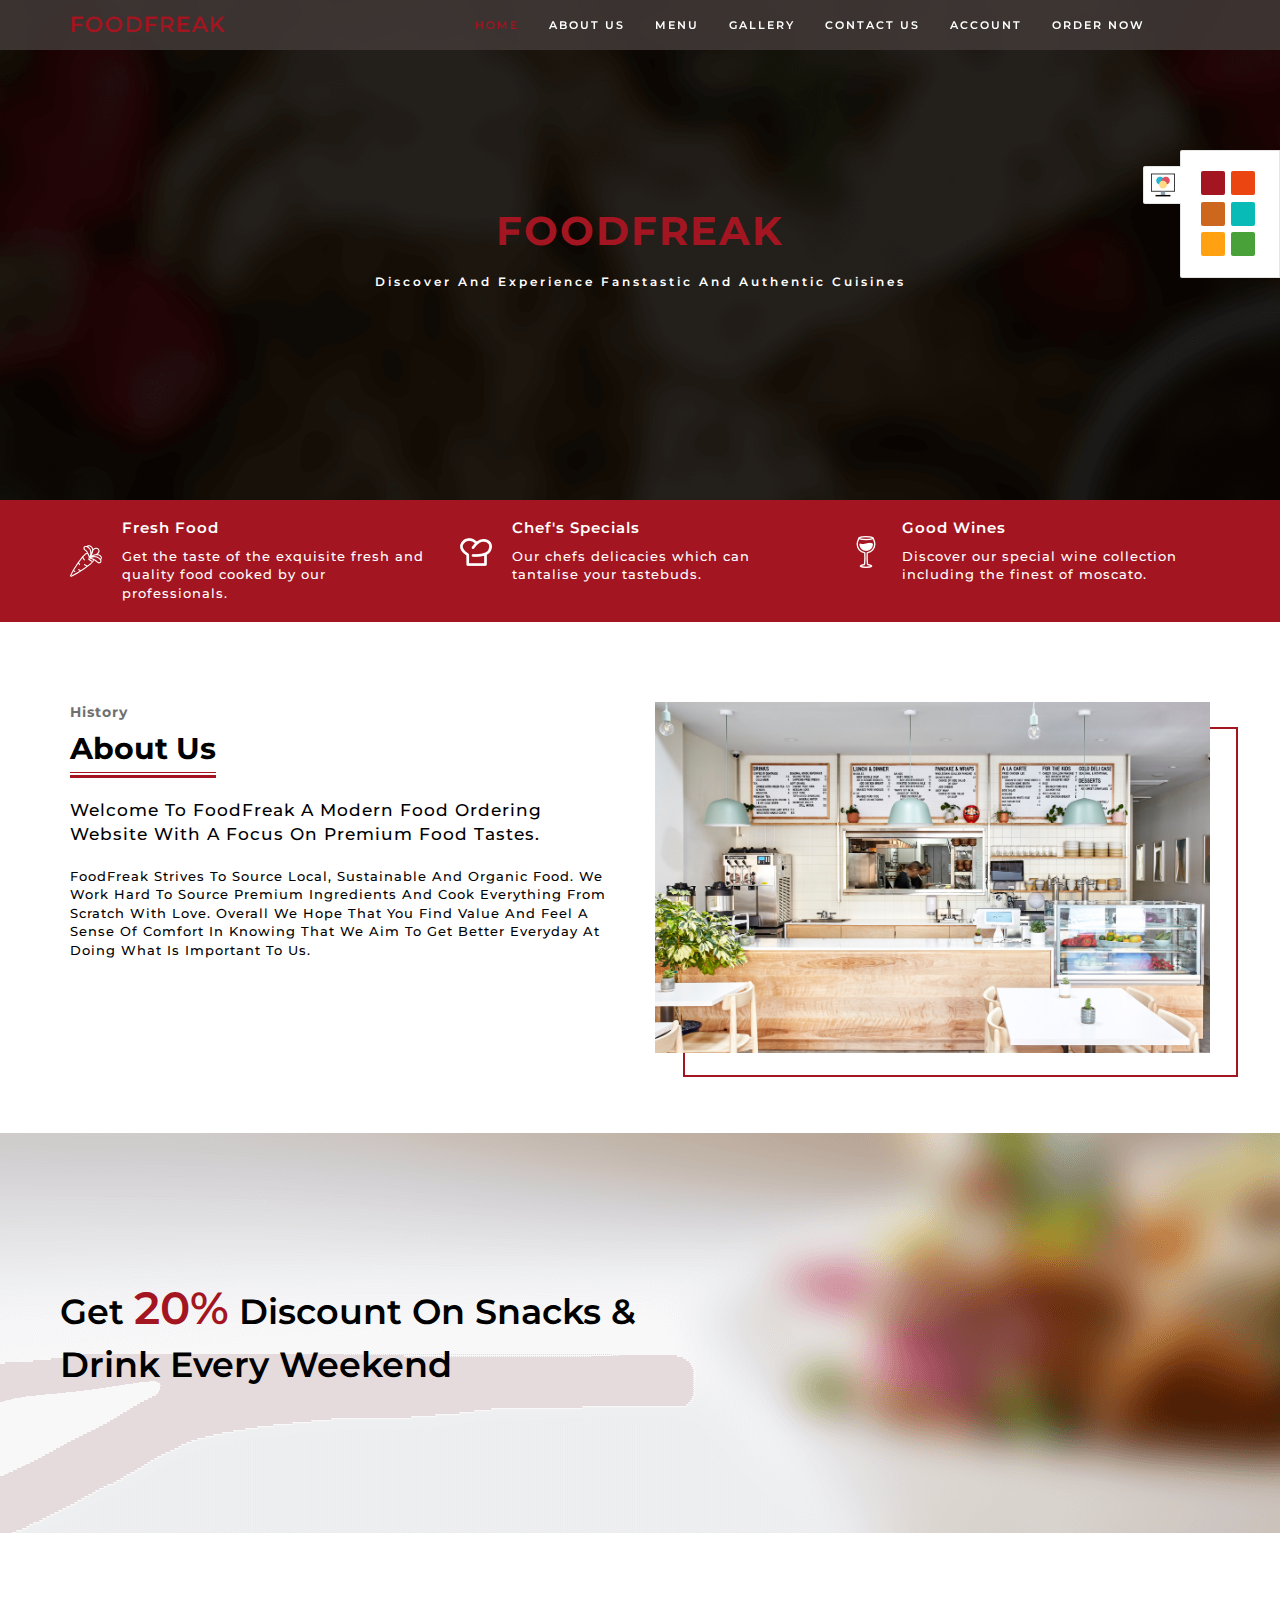
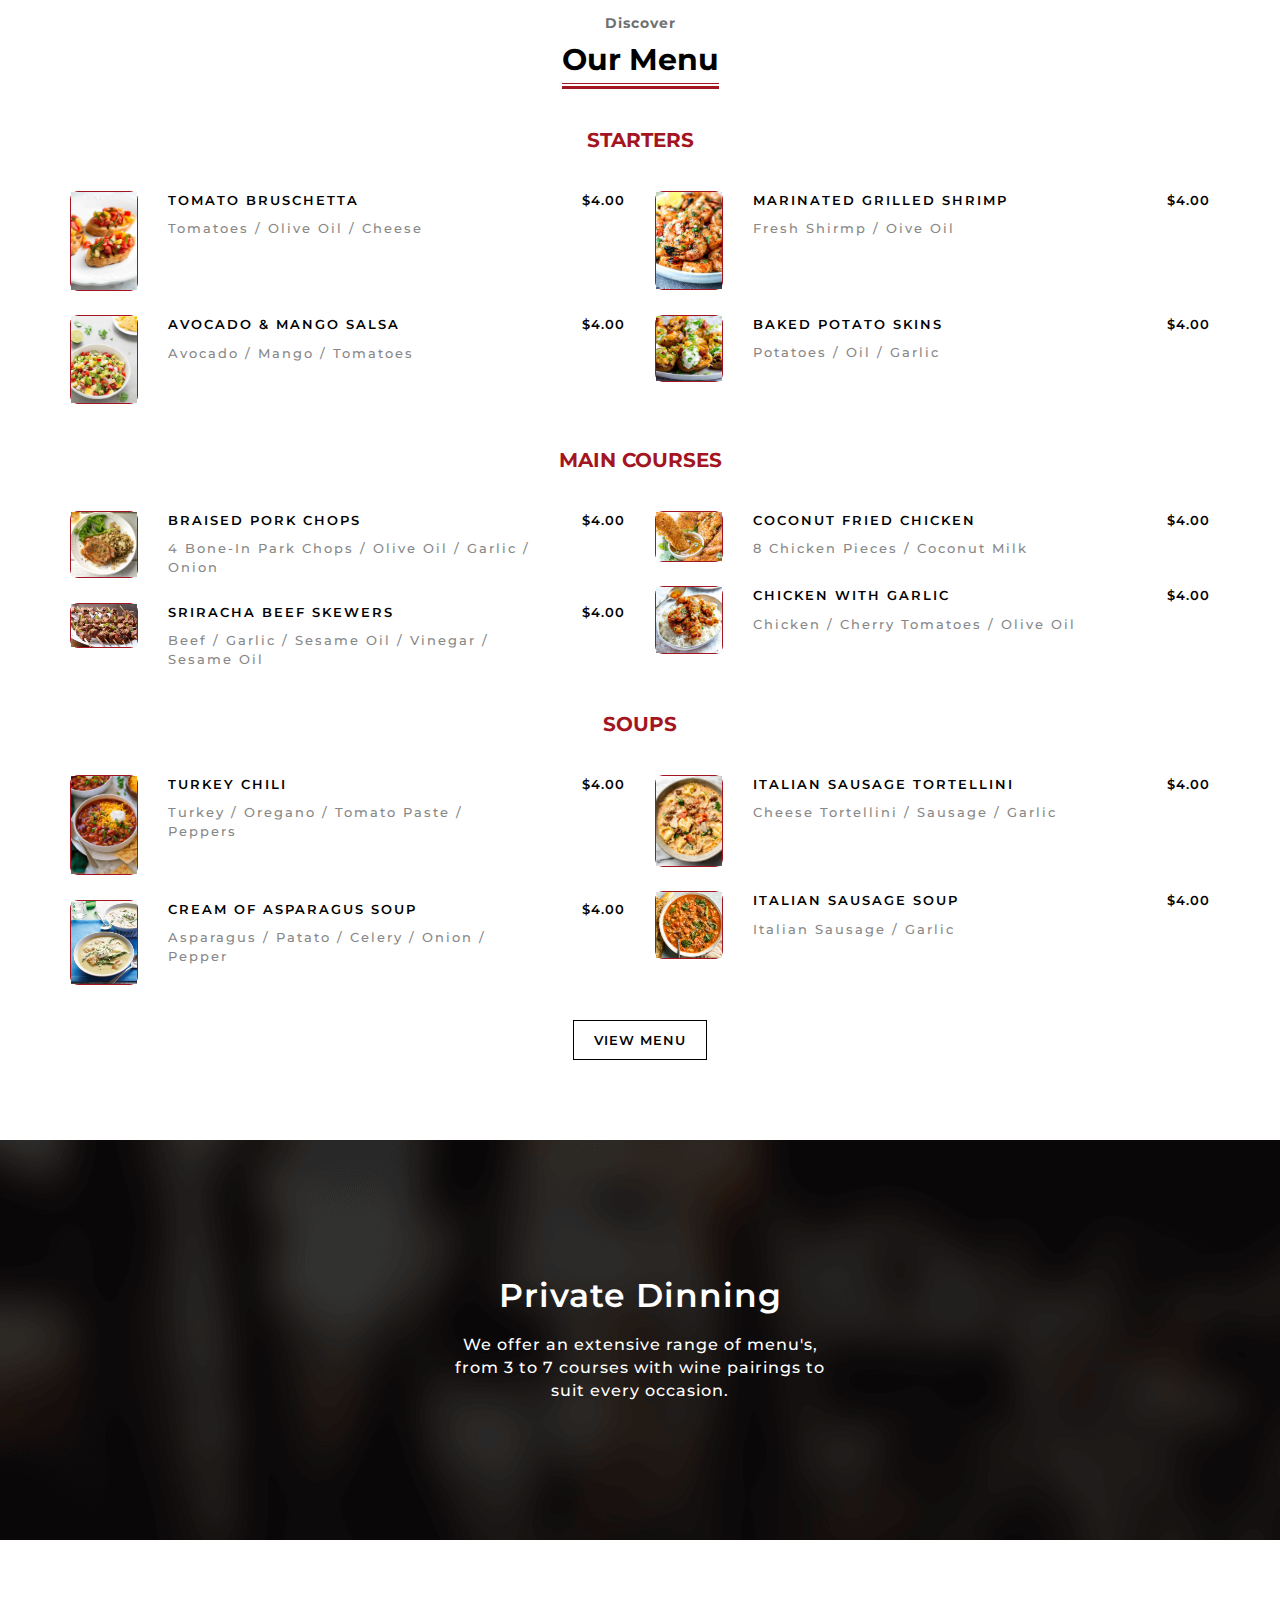
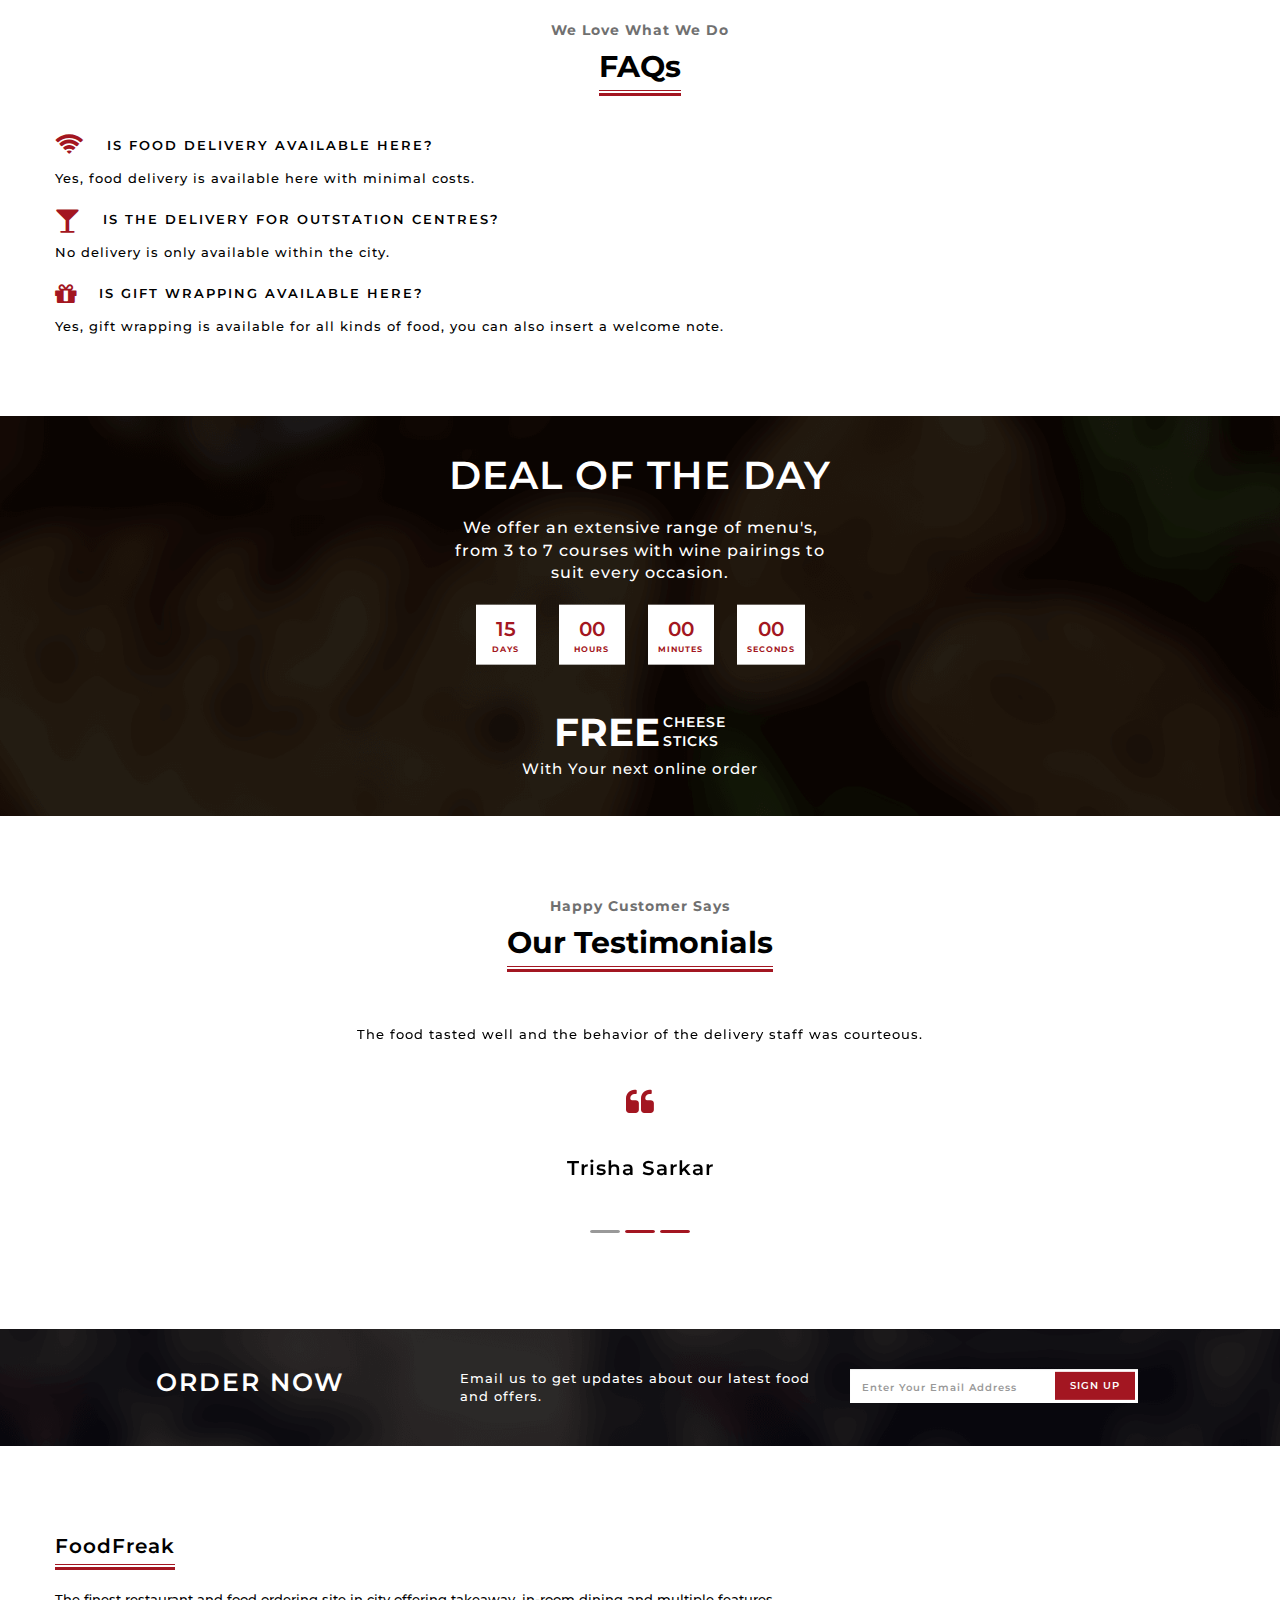
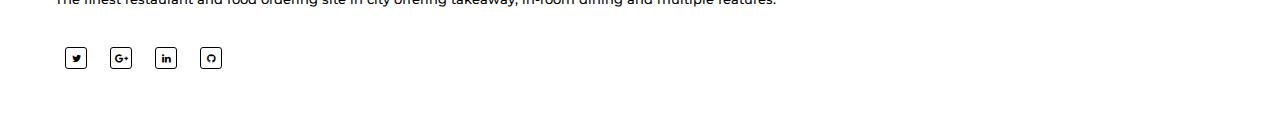
<file: index.html>
<!DOCTYPE html>
<html lang="en">
    <head>
        <meta charset="utf-8">
        <meta http-equiv="X-UA-Compatible" content="IE=edge">
        <meta name="viewport" content="width=device-width, initial-scale=1.0">
        <link rel="icon" href="images/favicon.png"/>
        <title>FoodFreak</title>
        <!--<link href="css/scrolling-nav.css" rel="stylesheet" media="all">-->
        <link href="css/bootstrap.min.css" rel="stylesheet">
        <link href="css/style.css" rel="stylesheet">
        <link href="css/responsive.css" rel="stylesheet">
        <link href="css/magnific-popup.css" rel="stylesheet">
        <link rel="stylesheet" type="text/css" href="css/color/tamarillo.css" title="tamarillo">
        <link rel="stylesheet" type="text/css" href="css/color/pomegranate.css" title="pomegranate">
        <link rel="stylesheet" type="text/css" href="css/color/hot-cinnamon.css" title="hot-cinnamon">
        <link rel="stylesheet" type="text/css" href="css/color/egg-blue.css" title="egg-blue">
        <link rel="stylesheet" type="text/css" href="css/color/west-side.css" title="west-side">
        <link rel="stylesheet" type="text/css" href="css/color/dark-green.css" title="dark-green">
        <!--Script Style-->
        <script src = "js/jquery.min.js" type= "text/javascript"></script>
        <script src="js/bootstrap.min.js" type="text/javascript"></script>
        <script src="js/custom.js" type="text/javascript"></script>
        <script src="js/waypoints.min.js" type="text/javascript"></script>
        <script src="js/wow.min.js" type="text/javascript"></script>
        <script src="js/magnific-popup.js" type="text/javascript"></script>
        <script src="js/counterup.min.js" type="text/javascript"></script>
        <script src="js/waypoints.min.js" type="text/javascript"></script>
        <script src="js/wow.min.js" type="text/javascript"></script>
        <script src="js/modernizr.custom.js" type="text/javascript"></script>
        <!--Script Style Ends Here...-->
    </head>
    <body id="myPage" data-spy="scroll" data-target=".navbar" data-offset="50">

        <!--Styleswitcher-->
        <div class="colors-switcher">
            <a id="show-panel" class="hide-panel"><img src="images/color-picker.png" class="switch-icon"></a>
            <ul class="colors-list">
                <li><a title="Tamarillo" onClick="setActiveStyleSheet('tamarillo');
                        return false;" class="tamarillo"></a></li>
                <li><a title="Pomegranate" class="pomegranate" onClick="setActiveStyleSheet('pomegranate');
                        return false;"></a></li>
                <li class="no-margin"><a title="Hot Cinnamon" onClick="setActiveStyleSheet('hot-cinnamon');
                        return false;" class="hot-cinnamon"></a></li>
                <li><a title="Egg Blue" class="egg-blue" onClick="setActiveStyleSheet('egg-blue');
                        return false;"></a></li>
                <li class="no-margin"><a title="West Side" class="west-side" onClick="setActiveStyleSheet('west-side');
                        return false;"></a></li>
                <li><a title="Dark Green" class="dark-green" onClick="setActiveStyleSheet('dark-green');
                        return false;"></a></li>
            </ul>
        </div>
        <!-- Styleswitcher End-->

        <!--Header Section-->
        <header>
            <nav class="navbar navbar-default navbar-fixed-top tv-navbar-custom">
                <div class="container">
                    <div class="row">
                        <div class="col-md-4 col-sm-12 col-xs-12">
                            <div class="navbar-header text-center">
                                <a href="index.html" class="navbar-brand tv-cafe-logo">FoodFreak</a>
                                <button type="button" class="navbar-toggle" data-toggle="collapse" data-target="#tv-navbar">
                                    <span class="icon-bar"></span>
                                    <span class="icon-bar"></span>
                                    <span class="icon-bar"></span>
                                </button>
                            </div>
                        </div>
                        <div class="col-md-8 col-sm-12 col-xs-12">
                            <div class="collapse navbar-collapse" id="tv-navbar">
                                <ul class="nav navbar-nav text-center main-menu">
                                    <li class="active"><a class="tv-menu" href="index.html">Home</a></li>
                                    <li class=""><a href="about.html" class="tv-menu">About Us</a></li>
                                    <li class=""><a href="menu.html" class="tv-menu">Menu</a></li>
                                    <li class=""><a href="gallery.html" class="tv-menu">Gallery</a></li>
                                    <li class=""><a href="contact.html" class="tv-menu">Contact Us</a></li>
                                    <li class=""><a href="account.html" class="tv-menu">Account</a></li>
                                    <li class=""><a href="contact.html" class="tv-menu">Order Now</a></li>
                                </ul>
                            </div>
                        </div>
                    </div>
                </div>
                </div>
            </nav>
        </header>
        <!--End Header Section-->

        <!--Banner Section-->
        <div id="banner">
            <div class="tv-banner-image" style="background: rgba(0, 0, 0, 0) url('images/bgbanner.png') no-repeat scroll center top / cover;">
                <div class="tv-welcome-banner">
                    <div class="tv-welcome-title">
                        <h2>FoodFreak</h2>
                        <p>Discover and experience fanstastic and authentic cuisines</p>
                    </div>
                </div>
            </div>
        </div>
        <!--End Banner Section-->

        <!--Special Section-->
        <section id="special">
            <div class="tv-special-color tv-section-padding-20">
                <div class="container">
                    <div class="row">
                        <div class="col-md-4 col-sm-4 col-xs-12">
                            <div class="tv-special-info">
                                <div class="tv-special-block-icon">
                                    <img src="images/carrot.png">
                                </div>
                                <div class="tv-special-block-title">
                                    <h4>Fresh Food</h4>
                                </div>
                                <div class="tv-special-block-desc">
                                    <p>Get the taste of the exquisite fresh and quality food cooked by our professionals.</p>
                                </div>
                            </div>
                        </div>
                        <div class="col-md-4 col-sm-4 col-xs-12">
                            <div class="tv-special-info">
                                <div class="tv-special-block-icon">
                                    <img src="images/chef-hat-outline-symbol.png">
                                </div>
                                <div class="tv-special-block-title">
                                    <h4>Chef's Specials</h4>
                                </div>
                                <div class="tv-special-block-desc">
                                    <p>Our chefs delicacies which can tantalise your tastebuds.</p>
                                </div>
                            </div>
                        </div>
                        <div class="col-md-4 col-sm-4 col-xs-12">
                            <div class="tv-special-info">
                                <div class="tv-special-block-icon">
                                    <img src="images/red-wine-glass.png">
                                </div>
                                <div class="tv-special-block-title">
                                    <h4>good wines</h4>
                                </div>
                                <div class="tv-special-block-desc">
                                    <p>Discover our special wine collection including the finest of moscato.</p>
                                </div>
                            </div>
                        </div>
                    </div>
                </div>
            </div>
        </section>
        <!--Special Section Ends Here...-->

        <!--About Section-->
        <section id="about" class="tv-section-padding">
            <div class="container">
                <div class="row">
                    <div class="col-md-6 col-sm-6 col-xs-12">
                        <div class="tv-section-title">
                            <span>History</span>
                            <h2>about us</h2>
                        </div>
                        <div class="tv-about-info">
                            <p>Welcome to FoodFreak a modern food ordering website with a focus on premium food tastes.</p>
                            <p>FoodFreak strives to source local, sustainable and organic food. We work hard to source premium ingredients and cook everything from scratch with love. Overall we hope that you find value and feel a sense of comfort in knowing that we aim to get better everyday at doing what is important to us.
                            
                            
                        </div>
                    </div>
                    <div class="col-md-6 col-sm-6 col-xs-12">
                        <div class="tv-about-img">
                            <img src="images/Image1.png" class="width-100 img-responsive tv-img-border-effect">
                        </div>
                    </div>
                </div>
            </div>
        </section>
        <!--About Section Ends Here...-->

        <!--Discount Section-->
        <div id="discount" class="tv-section-padding">
            <div class="tv-discount-image" style="background: rgba(0, 0, 0, 0) url('images/Image26.png') no-repeat scroll center top / cover;">
                <div class="tv-discount-banner tv-section-padding-70">
                    <div class="tv-discount-title">
                        <p>get <span>20%</span> Discount on snacks & drink every weekend</p>
                    </div>
                </div>
            </div>
        </div>
        <!--Discount Section Ends Here...-->

        <!--Menu Section-->
        <section id="menu" class="tv-section-padding">
            <div class="container">
                <div class="row">
                    <div class="tv-section-title text-center">
                        <span>Discover</span>
                        <h2>Our Menu</h2>
                    </div>
                    <div class="col-md-12 col-sm-12 col-xs-12">
                        <div class="tv-menu-feautre text-center">
                            <h4>starters</h4>
                        </div>
                    </div>
                    <div class="col-md-6 col-sm-6 col-xs-12">
                        <div class="tv-menu-block">
                            <div class="row">
                                <div class="col-md-2 col-sm-3 col-xs-12">
                                    <div class="tv-menu-img">
                                        <img src="images/Image2.png" class="width-100">
                                    </div>
                                </div>
                                <div class="col-md-10 col-sm-9 col-xs-12">
                                    <div class="tv-menu-title">
                                        <h4>tomato bruschetta</h4>
                                        <span>$4.00</span>
                                        <p>tomatoes / olive oil / cheese</p>
                                    </div>
                                </div>
                            </div>
                        </div>
                        <div class="tv-menu-block">
                            <div class="row">
                                <div class="col-md-2 col-sm-3 col-xs-12">
                                    <div class="tv-menu-img">
                                        <img src="images/Image3.png" class="width-100">
                                    </div>
                                </div>
                                <div class="col-md-10 col-sm-9 col-xs-12">
                                    <div class="tv-menu-title">
                                        <h4>avocado & mango salsa</h4>
                                        <span>$4.00</span>
                                        <p>avocado / mango / tomatoes</p>
                                    </div>
                                </div>
                            </div>
                        </div>
                    </div>
                    <div class="col-md-6 col-sm-6 col-xs-12">
                        <div class="tv-menu-block">
                            <div class="row">
                                <div class="col-md-2 col-sm-3 col-xs-12">
                                    <div class="tv-menu-img">
                                        <img src="images/Image4.png" class="width-100">
                                    </div>
                                </div>
                                <div class="col-md-10 col-sm-9 col-xs-12">
                                    <div class="tv-menu-title">
                                        <h4>Marinated grilled shrimp</h4>
                                        <span>$4.00</span>
                                        <p>Fresh Shirmp / Oive Oil</p>
                                    </div>
                                </div>
                            </div>
                        </div>
                        <div class="clearfix"></div>
                        <div class="tv-menu-block">
                            <div class="row">
                                <div class="col-md-2 col-sm-3 col-xs-12">
                                    <div class="tv-menu-img">
                                        <img src="images/Image5.png" class="width-100">
                                    </div>
                                </div>
                                <div class="col-md-10 col-sm-9 col-xs-12">
                                    <div class="tv-menu-title">
                                        <h4>baked potato skins</h4>
                                        <span>$4.00</span>
                                        <p>potatoes / Oil / Garlic</p>
                                    </div>
                                </div>
                            </div>
                        </div>
                    </div>
                    <div class="col-md-12 col-sm-12 col-xs-12">
                        <div class="tv-menu-feautre text-center">
                            <h4>main courses</h4>
                        </div>
                    </div>
                    <div class="col-md-6 col-sm-6 col-xs-12">
                        <div class="tv-menu-block">
                            <div class="row">
                                <div class="col-md-2 col-sm-3 col-xs-12">
                                    <div class="tv-menu-img">
                                        <img src="images/Image6.png" class="width-100">
                                    </div>
                                </div>
                                <div class="col-md-10 col-sm-9 col-xs-12">
                                    <div class="tv-menu-title">
                                        <h4>braised pork chops</h4>
                                        <span>$4.00</span>
                                        <p>4 bone-in park chops / olive oil / garlic / onion</p>
                                    </div>
                                </div>
                            </div>
                        </div>
                        <div class="tv-menu-block">
                            <div class="row">
                                <div class="col-md-2 col-sm-3 col-xs-12">
                                    <div class="tv-menu-img">
                                        <img src="images/Image7.png" class="width-100">
                                    </div>
                                </div>
                                <div class="col-md-10 col-sm-9 col-xs-12">
                                    <div class="tv-menu-title">
                                        <h4>sriracha beef skewers</h4>
                                        <span>$4.00</span>
                                        <p>beef / garlic / sesame oil / vinegar / sesame oil</p>
                                    </div>
                                </div>
                            </div>
                        </div>
                    </div>
                    <div class="col-md-6 col-sm-6 col-xs-12">
                        <div class="tv-menu-block">
                            <div class="row">
                                <div class="col-md-2 col-sm-3 col-xs-12">
                                    <div class="tv-menu-img">
                                        <img src="images/Image8.png" class="width-100">
                                    </div>
                                </div>
                                <div class="col-md-10 col-sm-9 col-xs-12">
                                    <div class="tv-menu-title">
                                        <h4>coconut fried chicken</h4>
                                        <span>$4.00</span>
                                        <p>8 chicken pieces / coconut milk</p>
                                    </div>
                                </div>
                            </div>
                        </div>
                        <div class="tv-menu-block">
                            <div class="row">
                                <div class="col-md-2 col-sm-3 col-xs-12">
                                    <div class="tv-menu-img">
                                        <img src="images/Image9.png" class="width-100">
                                    </div>
                                </div>
                                <div class="col-md-10 col-sm-9 col-xs-12">
                                    <div class="tv-menu-title">
                                        <h4>chicken with garlic</h4>
                                        <span>$4.00</span>
                                        <p>chicken / cherry tomatoes / olive oil</p>
                                    </div>
                                </div>
                            </div>
                        </div>
                    </div>
                    <div class="col-md-12 col-sm-12 col-xs-12">
                        <div class="tv-menu-feautre text-center">
                            <h4>soups</h4>
                        </div>
                    </div>
                    <div class="col-md-6 col-sm-6 col-xs-12">
                        <div class="tv-menu-block">
                            <div class="row">
                                <div class="col-md-2 col-sm-3 col-xs-12">
                                    <div class="tv-menu-img">
                                        <img src="images/Image10.png" class="width-100">
                                    </div>
                                </div>
                                <div class="col-md-10 col-sm-9 col-xs-12">
                                    <div class="tv-menu-title">
                                        <h4>turkey chili</h4>
                                        <span>$4.00</span>
                                        <p>Turkey / Oregano / tomato paste / peppers</p>
                                    </div>
                                </div>
                            </div>
                        </div>
                        <div class="tv-menu-block">
                            <div class="row">
                                <div class="col-md-2 col-sm-3 col-xs-12">
                                    <div class="tv-menu-img">
                                        <img src="images/Image11.png" class="width-100">
                                    </div>
                                </div>
                                <div class="col-md-10 col-sm-9 col-xs-12">
                                    <div class="tv-menu-title">
                                        <h4>cream of asparagus soup</h4>
                                        <span>$4.00</span>
                                        <p>Asparagus / patato / celery / onion / pepper</p>
                                    </div>
                                </div>
                            </div>
                        </div>
                    </div>
                    <div class="col-md-6 col-sm-6 col-xs-12">
                        <div class="tv-menu-block">
                            <div class="row">
                                <div class="col-md-2 col-sm-3 col-xs-12">
                                    <div class="tv-menu-img">
                                        <img src="images/Image12.png" class="width-100">
                                    </div>
                                </div>
                                <div class="col-md-10 col-sm-9 col-xs-12">
                                    <div class="tv-menu-title">
                                        <h4>italian sausage tortellini</h4>
                                        <span>$4.00</span>
                                        <p>cheese tortellini / sausage / garlic</p>
                                    </div>
                                </div>
                            </div>
                        </div>
                        <div class="tv-menu-block">
                            <div class="row">
                                <div class="col-md-2 col-sm-3 col-xs-12">
                                    <div class="tv-menu-img">
                                        <img src="images/Image13.png" class="width-100">
                                    </div>
                                </div>
                                <div class="col-md-10 col-sm-9 col-xs-12">
                                    <div class="tv-menu-title">
                                        <h4>italian sausage soup</h4>
                                        <span>$4.00</span>
                                        <p>italian sausage / garlic</p>
                                    </div>
                                </div>
                            </div>
                        </div>
                    </div>
                    <div class="col-md-12 col-sm-12 col-xs-12">
                        <div class="tv-view-button">
                            <a href="menu.html"><button class="btn btn-view">View Menu</button></a>
                        </div>
                    </div>
                </div>
            </div>
        </section>
        <!--Menu Section Ends Here...-->

        <!--Dining Section-->
        <div id="dinning" class="tv-section-padding">
            <div class="tv-dinning-image" style="background: rgba(0, 0, 0, 0) url('images/Image36.png') no-repeat scroll center top / cover;">
                <div class="tv-dinning-banner tv-section-padding-70">
                    <div class="tv-dinning-title">
                        <h3>Private Dinning</h3>
                        <p>We offer an extensive range of menu's, from 3 to 7 courses with wine pairings to suit every occasion.</p>
                    </div>
                </div>
            </div>
        </div>
        <!--Dining Section Ends Here...-->

        <!--FAQ Section-->
        <section id="staff" class="tv-section-padding">
            <div class="container">
                <div class="row">
                    <div class="tv-section-title text-center">
                        <span>We Love What We Do</span>
                        <h2>FAQs</h2>
                    </div>
                    <br><br>
                    <div>
                        <div class="tv-services-info">
                            <div class="tv-services-block-icon">
                                <i class="fa fa-wifi"></i>
                            </div>
                            <div class="tv-services-block-title">
                                <h3>Is food delivery available here?</h3>
                            </div>
                            <div class="tv-services-block-desc">
                                <p>Yes, food delivery is available here with minimal costs.</p>
                            </div>
                        </div>
                        <div class="tv-services-info">
                            <div class="tv-services-block-icon">
                                <i class="fa fa-glass"></i>
                            </div>
                            <div class="tv-services-block-title">
                                <h3>Is the delivery for outstation centres?</h3>
                            </div>
                            <div class="tv-services-block-desc">
                                <p>No delivery is only available within the city.</p>
                            </div>
                        </div>
                        <div class="tv-services-info">
                            <div class="tv-services-block-icon">
                                <i class="fa fa-gift"></i>
                            </div>
                            <div class="tv-services-block-title">
                                <h3>Is gift wrapping available here?</h3>
                            </div>
                            <div class="tv-services-block-desc">
                                <p>Yes, gift wrapping is available for all kinds of food, you can also insert a welcome note.</p>
                            </div>
                        </div>
                    </div>
                </div>
            </div>
        </section>
        <!--Staff Section Ends Here...-->

        <!--Deal Section-->
        <div id="deal" class="tv-section-padding">
            <div class="tv-deal-image" style="background: rgba(0, 0, 0, 0) url('images/Image41.png') no-repeat scroll center top / cover;">
                <div class="tv-deal-banner tv-section-padding-70">
                    <div class="tv-deal-title">
                        <h3>Deal of the day</h3>
                        <p>We offer an extensive range of menu's, from 3 to 7 courses with wine pairings to suit every occasion.</p>
                    </div>
                    <div id="tv-counter">
                        <div>
                            <span class="days">00</span>
                            <div class="smalltext">Days</div>
                        </div>
                        <div>
                            <span class="hours">24</span>
                            <div class="smalltext">Hours</div>
                        </div>
                        <div>
                            <span class="minutes">60</span>
                            <div class="smalltext">Minutes</div>
                        </div>
                        <div>
                            <span class="seconds">60</span>
                            <div class="smalltext">Seconds</div>
                        </div>
                    </div>
                    <div class="tv-cheese">
                        <p>Free</p>
                        <span>Cheese<br>Sticks</span>
                        <h5>With Your next online order</h5>
                    </div>
                </div>
            </div>
        </div>
        <!--Deal Section Ends Here...-->

        <!--Testimonials Section-->
        <section id="testimonials" class="tv-section-padding">
            <div class="container">
                <div class="row">
                    <div class="tv-section-title text-center">
                        <span>Happy Customer Says</span>
                        <h2>Our Testimonials</h2>
                    </div>
                    <div id="myCarousel" class="carousel slide" data-ride="carousel">
                        <ol class="carousel-indicators">
                            <li data-target="#myCarousel" data-slide-to="0" class="active"></li>
                            <li data-target="#myCarousel" data-slide-to="1" class=""></li>
                            <li data-target="#myCarousel" data-slide-to="2" class=""></li>
                        </ol>
                        <div class="carousel-inner" role="listbox">
                            <div class="item active">
                                <div class="col-md-12">
                                    <div class="testimonial-slider">
                                        <p class="description">
                                            The food tasted well and the behavior of the delivery staff was courteous.
                                        </p>
                                        <i class="fa fa-quote-left"></i>
                                        <h3 class="title">
                                            Trisha Sarkar
                                        </h3>
                                    </div>
                                </div>
                            </div>
                            <div class="item">
                                <div class="col-md-12 col-sm-12 col-xs-12">
                                    <div class="testimonial-slider">
                                        <p class="description">
                                            The food was good but my girlfriend tastes better.
                                        </p>
                                        <i class="fa fa-quote-left"></i>
                                        <h3 class="title">
                                            Pinaki Mondal
                                        </h3>
                                    </div>
                                </div>
                            </div>
                            <div class="item">
                                <div class="col-md-12 col-sm-12 col-xs-12">
                                    <div class="testimonial-slider">
                                        <p class="description">
                                            Bhalo khabar dabar.
                                        </p>
                                        <i class="fa fa-quote-left"></i>
                                        <h3 class="title">
                                            Arnab Bhattu
                                        </h3>
                                    </div>
                                </div>
                            </div>
                        </div>
                    </div>
                </div>
            </div>
        </section>
        <!--Testimonials Section Ends Here...-->

        <!--NewsLetter Section-->
        <section id="newsletter" class="tv-section-padding">
            <div class="newsletter-bg-img" style="background: rgba(0, 0, 0, 0) url('images/Image46.png') no-repeat scroll center top / cover;">
                <div class="container">
                    <div class="row">
                        <div class="col-md-4 col-sm-6 col-xs-12">
                            <div class="tv-newsletter-title">
                                <h3>Order Now</h3>
                            </div>
                        </div>
                        <div class="col-md-4 col-sm-6 col-xs-12">
                            <div class="tv-newsletter-title">
                                <p>Email us to get updates about our latest food and offers.</p>
                            </div>
                        </div>
                        <div class="col-md-4 col-sm-12 col-xs-12">
                            <div class="tv-newsletter-title">
                                <form>
                                    <div id="subscribe-block">
                                        <input class="form-control tv-newsletter-input" value="" required="" name="subscribe" placeholder="Enter Your Email Address" type="text">
                                        <button type="submit" href="" class="btn subscribe-button">Sign Up</button>
                                    </div>
                                </form>
                            </div>
                        </div>
                    </div>
                </div>
            </div>
        </section>
        <!--NewsLetter Section Ends Here...-->

        <!--Footer Section-->
        <footer id="foodfooter" class="tv-section-padding">
            <div class="container">
                <div class="row">
                        <div class="tv-footer-title">
                            <h3>FoodFreak</h3>
                        </div>
                        <div class="tv-footer-info">
                            <p>The finest restaurant and food ordering site in city offering takeaway, in-room dining and multiple features.</p>
                            <br>
                            <div class="tv-social">
                                <div class="tv-social-navbar">
                                    <a href="https://twitter.com/0xInfection"><span class="fa fa-twitter"></span></a>
                                    <a href="mailto:trishasarkar.makaut@gmail.com"><span class="fa fa-google-plus"></span></a>
                                    <a href="https://www.linkedin.com/in/trisha-sarkar-229912224/"><span class="fa fa-linkedin"></span></a>
                                    <a href="https://github.com/tsarkar9"><span class="fa fa-github"></span></a>
                                </div>
                            </div>
                        </div>
                        <br>
                        <br>
                        <br>
                </div>
            </div>
        </footer>
        <!--Footer Section Ends Here...-->

        <a id="back-to-top" style="display: none;"><i class="tv-bounce fa fa-angle-double-up"></i></a>

        <!--Magnefic Popup Script-->
        <script>
            $(document).ready(function () {
                var $imagePopup = $('[data-image-popup]');
                /*Image*/
                $imagePopup.magnificPopup({
                    type: 'image',
                    gallery: {
                        enabled: true
                    }
                });
            });
        </script>
        <!--Magnefic Popup Script Ends Here..-->

        <!--Timer Script-->
        <script>
            function getTimeRemaining(endtime) {
                var t = Date.parse(endtime) - Date.parse(new Date());
                var seconds = Math.floor((t / 1000) % 60);
                var minutes = Math.floor((t / 1000 / 60) % 60);
                var hours = Math.floor((t / (1000 * 60 * 60)) % 24);
                var days = Math.floor(t / (1000 * 60 * 60 * 24) % 30.5);
                return {
                    'total': t,
                    'days': days,
                    'hours': hours,
                    'minutes': minutes,
                    'seconds': seconds,
                };
            }

            function initializeClock(id, endtime) {
                var clock = document.getElementById(id);
                var daysSpan = clock.querySelector('.days');
                var hoursSpan = clock.querySelector('.hours');
                var minutesSpan = clock.querySelector('.minutes');
                var secondsSpan = clock.querySelector('.seconds');

                function updateClock() {
                    var t = getTimeRemaining(endtime);
                    daysSpan.innerHTML = (('0' + t.days).slice(-2));
                    hoursSpan.innerHTML = ('0' + t.hours).slice(-2);
                    minutesSpan.innerHTML = ('0' + t.minutes).slice(-2);
                    secondsSpan.innerHTML = ('0' + t.seconds).slice(-2);

                    if (t.total <= 0) {
                        clearInterval(timeinterval);
                    }
                }

                updateClock();
                var timeinterval = setInterval(updateClock, 1000);
            }

            var deadline = new Date(Date.parse(new Date()) + 15 * 24 * 60 * 60 * 1000);
            initializeClock('tv-counter', deadline);
        </script>
        <!--Timer Script Ends Here...-->

        <!--Counter Script-->
        <script type="text/javascript">
            jQuery(document).ready(function ($) {
                $('.counter').counterUp({
                    delay: 20,
                    time: 1000
                });
            });
        </script>
        <!--Counter Script Ends Here...-->

        <!--Scrolling Script-->
        <script>
            $(document).ready(function () {
                $('[data-toggle="tooltip"]').tooltip();
                $(".navbar a, footer a[href='#myPage']").on('click', function (event) {

                    if (this.hash !== "") {

                        event.preventDefault();

                        // Store hash
                        var hash = this.hash;

                        $('html, body').animate({
                            scrollTop: $(hash).offset().top
                        }, 900, function () {

                            // Add hash (#) to URL when done scrolling (default click behavior)
                            window.location.hash = hash;
                        });
                    } // End if
                });
            });
        </script>
        <!--End Scrolling Script-->
        <script src="js/styleswitcher.js"></script>
    </body>
</html>
</file>
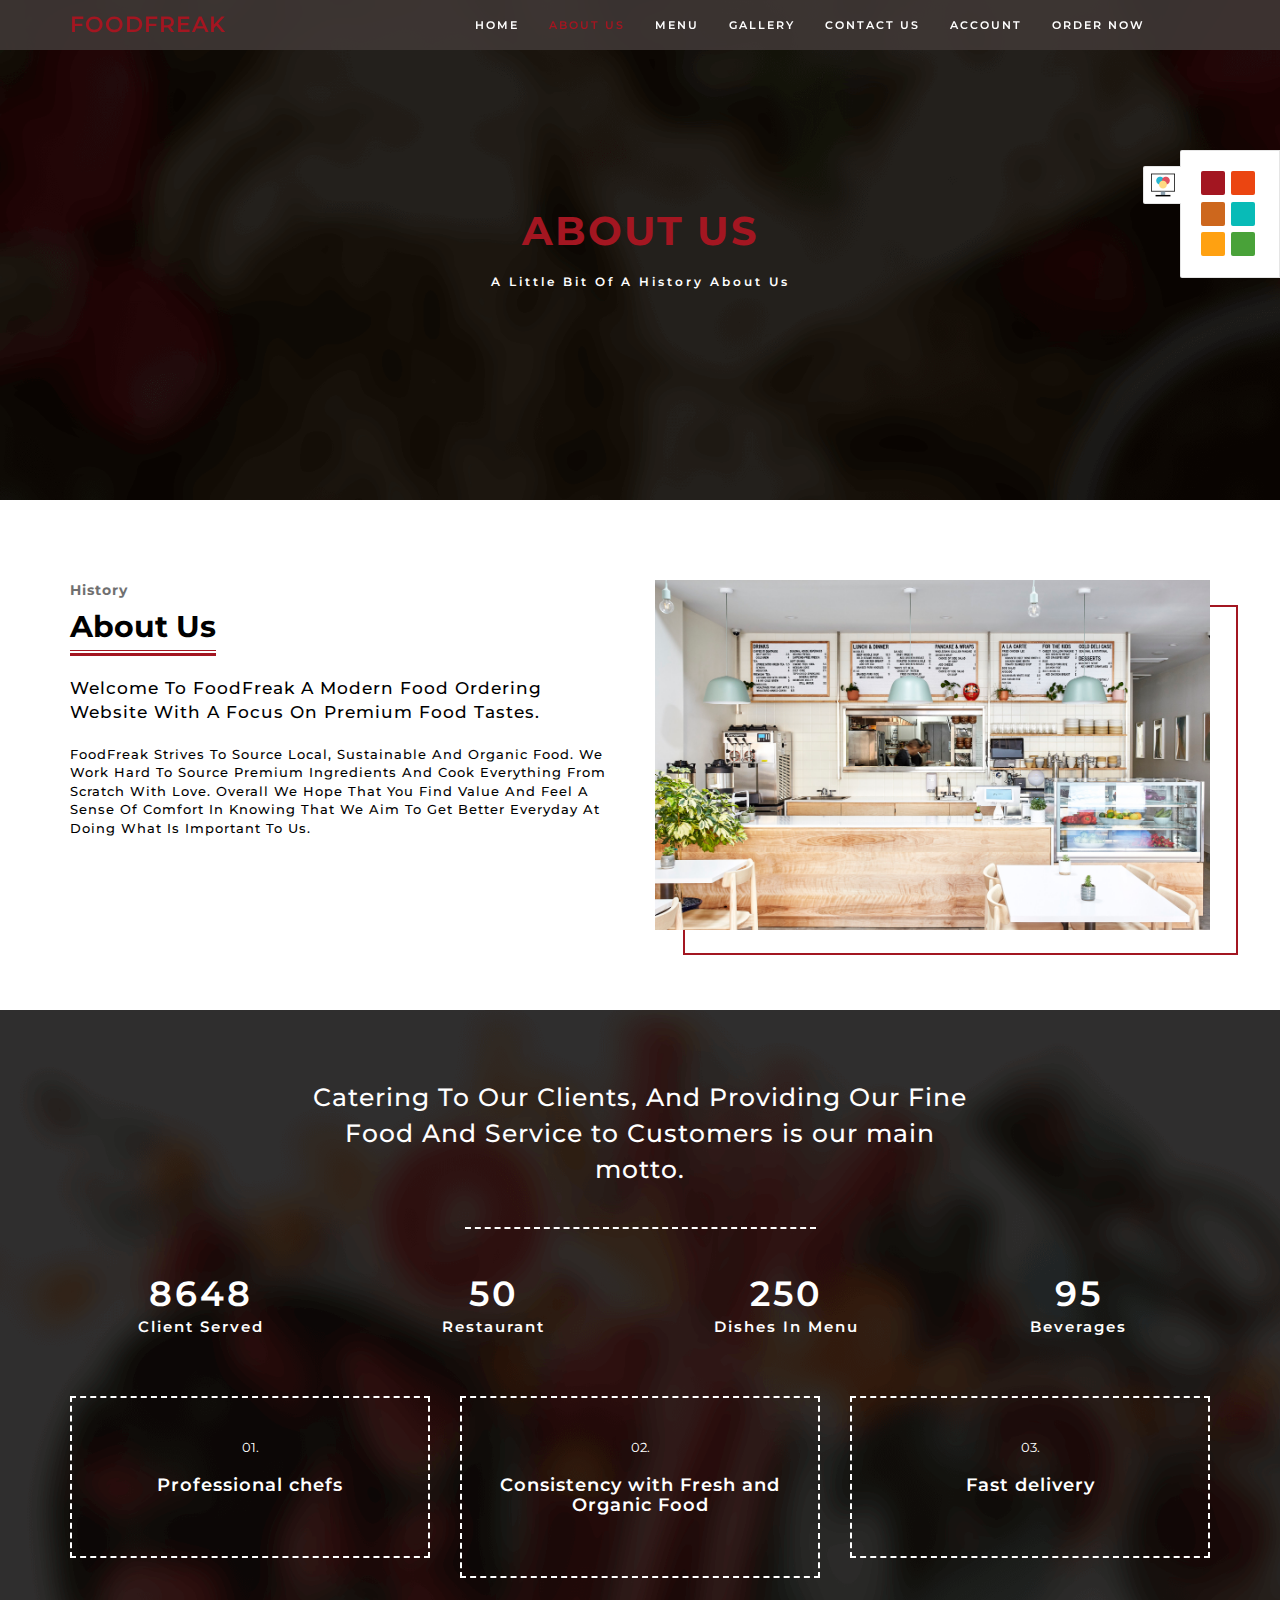
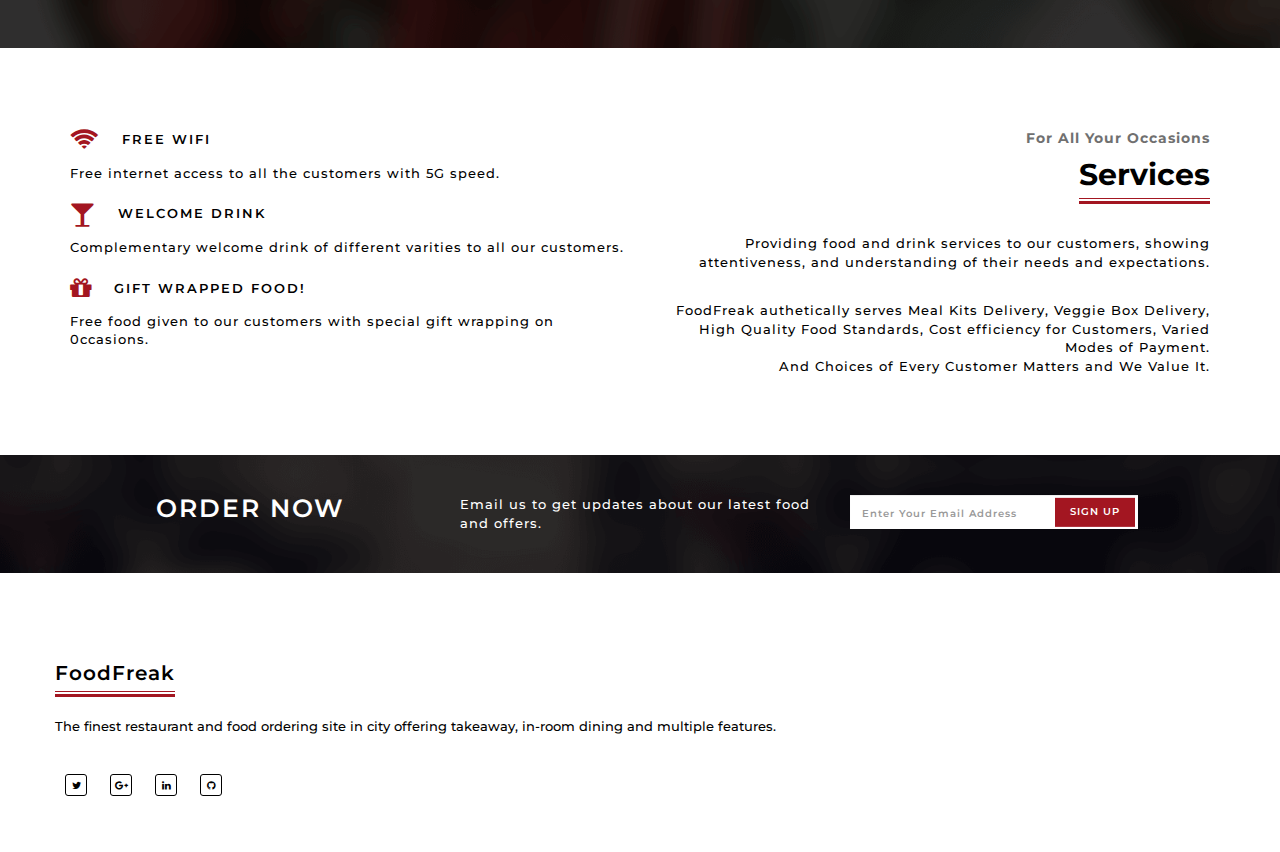
<file: about.html>
<!DOCTYPE html>
<html lang="en">
    <head>
        <meta charset="utf-8">
        <meta http-equiv="X-UA-Compatible" content="IE=edge">
        <meta name="viewport" content="width=device-width, initial-scale=1.0">
        <link rel="icon" href="images/favicon.png"/>
        <title>FoodFreak</title>
        <!--<link href="css/scrolling-nav.css" rel="stylesheet" media="all">-->
        <link href="css/bootstrap.min.css" rel="stylesheet">
        <link href="css/style.css" rel="stylesheet">
        <link href="css/responsive.css" rel="stylesheet">
        <link href="css/magnific-popup.css" rel="stylesheet">
        <link rel="stylesheet" type="text/css" href="css/color/tamarillo.css" title="tamarillo">
        <link rel="stylesheet" type="text/css" href="css/color/pomegranate.css" title="pomegranate">
        <link rel="stylesheet" type="text/css" href="css/color/hot-cinnamon.css" title="hot-cinnamon">
        <link rel="stylesheet" type="text/css" href="css/color/egg-blue.css" title="egg-blue">
        <link rel="stylesheet" type="text/css" href="css/color/west-side.css" title="west-side">
        <link rel="stylesheet" type="text/css" href="css/color/dark-green.css" title="dark-green">
        <!--Script Style-->
        <script src = "js/jquery.min.js" type= "text/javascript"></script>
        <script src="js/bootstrap.min.js" type="text/javascript"></script>
        <script src="js/custom.js" type="text/javascript"></script>
        <script src="js/waypoints.min.js" type="text/javascript"></script>
        <script src="js/wow.min.js" type="text/javascript"></script>
        <script src="js/magnific-popup.js" type="text/javascript"></script>
        <script src="js/counterup.min.js" type="text/javascript"></script>
        <script src="js/waypoints.min.js" type="text/javascript"></script>
        <script src="js/wow.min.js" type="text/javascript"></script>
        <script src="js/modernizr.custom.js" type="text/javascript"></script>
        <!--Script Style Ends Here...-->
    </head>
    <body id="myPage" data-spy="scroll" data-target=".navbar" data-offset="50">

        <!--Styleswitcher-->
        <div class="colors-switcher">
            <a id="show-panel" class="hide-panel"><img src="images/color-picker.png" class="switch-icon"></a>
            <ul class="colors-list">
                <li><a title="Tamarillo" onClick="setActiveStyleSheet('tamarillo');
                        return false;" class="tamarillo"></a></li>
                <li><a title="Pomegranate" class="pomegranate" onClick="setActiveStyleSheet('pomegranate');
                        return false;"></a></li>
                <li class="no-margin"><a title="Hot Cinnamon" onClick="setActiveStyleSheet('hot-cinnamon');
                        return false;" class="hot-cinnamon"></a></li>
                <li><a title="Egg Blue" class="egg-blue" onClick="setActiveStyleSheet('egg-blue');
                        return false;"></a></li>
                <li class="no-margin"><a title="West Side" class="west-side" onClick="setActiveStyleSheet('west-side');
                        return false;"></a></li>
                <li><a title="Dark Green" class="dark-green" onClick="setActiveStyleSheet('dark-green');
                        return false;"></a></li>
            </ul>
        </div>
        <!-- Styleswitcher End-->

        <!--Header Section-->
        <header>
            <nav class="navbar navbar-default navbar-fixed-top tv-navbar-custom">
                <div class="container">
                    <div class="row">
                        <div class="col-md-4 col-sm-12 col-xs-12">
                            <div class="navbar-header text-center">
                                <a href="index.html" class="navbar-brand tv-cafe-logo">FoodFreak</a>
                                <button type="button" class="navbar-toggle" data-toggle="collapse" data-target="#tv-navbar">
                                    <span class="icon-bar"></span>
                                    <span class="icon-bar"></span>
                                    <span class="icon-bar"></span>
                                </button>
                            </div>
                        </div>
                        <div class="col-md-8 col-sm-12 col-xs-12">
                            <div class="collapse navbar-collapse" id="tv-navbar">
                                <ul class="nav navbar-nav text-center main-menu">
                                    <li class="""><a class="tv-menu" href="index.html">Home</a></li>
                                    <li class="active"><a href="about.html" class="tv-menu">About Us</a></li>
                                    <li class=""><a href="menu.html" class="tv-menu">Menu</a></li>
                                    <li class=""><a href="gallery.html" class="tv-menu">Gallery</a></li>
                                    <li class=""><a href="contact.html" class="tv-menu">Contact Us</a></li>
                                    <li class=""><a href="account.html" class="tv-menu">Account</a></li>
                                    <li class=""><a href="#newsletter" class="tv-menu">Order Now</a></li>
                                </ul>
                            </div>
                        </div>
                    </div>
                </div>
                </div>
            </nav>
        </header>
        <!--End Header Section-->

        <!--Banner Section-->
        <div id="banner">
            <div class="tv-banner-image" style="background: rgba(0, 0, 0, 0) url('images/bgbanner.png') no-repeat scroll center top / cover;">
                <div class="tv-welcome-banner">
                    <div class="tv-welcome-title">
                        <h2>About Us</h2>
                        <p>A little bit of a history about us</p>
                    </div>
                </div>
            </div>
        </div>
        <!--End Banner Section-->

        <!--About Section-->
        <section id="about" class="tv-section-padding">
        <div class="container">
            <div class="row">
                <div class="col-md-6 col-sm-6 col-xs-12">
                    <div class="tv-section-title">
                        <span>History</span>
                        <h2>about us</h2>
                    </div>
                    <div class="tv-about-info">
                        <p>Welcome to FoodFreak a modern food ordering website with a focus on premium food tastes.</p>
                            <p>FoodFreak strives to source local, sustainable and organic food. We work hard to source premium ingredients and cook everything from scratch with love. Overall we hope that you find value and feel a sense of comfort in knowing that we aim to get better everyday at doing what is important to us.</p>
                    </div>
                </div>
                <div class="col-md-6 col-sm-6 col-xs-12">
                    <div class="tv-about-img">
                        <img src="images/Image1.png" class="width-100 img-responsive tv-img-border-effect">
                    </div>
                </div>
            </div>
        </div>
    </section>
    <!--About Section Ends Here...-->

        <!--Clients Section-->
        <section id="clients" class="tv-section-padding">
            <div class="tv-clients-banner tv-section-padding-70" style="background: rgba(0, 0, 0, 0) url('images/Image42.png') no-repeat scroll center top / cover;">
                <div class="container">
                    <div class="row">
                        <div class="tv-clients-info">
                            <p>Catering To Our Clients, And Providing Our Fine Food And Service to Customers is our main motto.</p>
                            <div class="border"></div>
                        </div>
                        <div class="col-md-3 col-sm-3 col-xs-12">
                            <div class="tv-clients-counter">
                                <p class="counter" data-slno='1' data-min='0' data-max='8648' data-delay='.9' data-increment=1>8648</p>
                                <h4>Client Served</h4>
                            </div>
                        </div>
                        <div class="col-md-3 col-sm-3 col-xs-12">
                            <div class="tv-clients-counter">
                                <p class="counter" data-slno='1' data-min='0' data-max='45' data-delay='.9' data-increment=1>50</p>
                                <h4>restaurant</h4>
                            </div>
                        </div>
                        <div class="col-md-3 col-sm-3 col-xs-12">
                            <div class="tv-clients-counter">
                                <p class="counter" data-slno='1' data-min='0' data-max='250' data-delay='.9' data-increment=1>250</p>
                                <h4>dishes in menu</h4>
                            </div>
                        </div>
                        <div class="col-md-3 col-sm-3 col-xs-12">
                            <div class="tv-clients-counter">
                                <p class="counter" data-slno='1' data-min='0' data-max='95' data-delay='.9' data-increment=1>95</p>
                                <h4>beverages</h4>
                            </div>
                        </div>
                        <div class="col-md-4 col-sm-4 col-xs-1">
                            <div class="tv-clients-block">
                                <span>01.</span>
                                <h4>Professional chefs</h4>
                            </div>
                        </div>
                        <div class="col-md-4 col-sm-4 col-xs-12">
                            <div class="tv-clients-block">
                                <span>02.</span>
                                <h4>Consistency with Fresh and Organic Food</h4>
                                
                            </div>
                        </div>
                        <div class="col-md-4 col-sm-4 col-xs-12">
                            <div class="tv-clients-block">
                                <span>03.</span>
                                <h4>Fast delivery</h4>
                                </div>
                        </div>
                        
                    </div>
                </div>
            </div>
        </section>
        <!--Clients Section Ends Here...-->

    <!--Services Section...-->
    <section id="services" class="tv-section-padding">
        <div class="container">
            <div class="row">
                <div class="col-md-6 col-sm-6 col-xs-12">
                    <div class="tv-services-info">
                        <div class="tv-services-block-icon">
                            <i class="fa fa-wifi"></i>
                        </div>
                        <div class="tv-services-block-title">
                            <h3>Free Wifi</h3>
                        </div>
                        <div class="tv-services-block-desc">
                            <p>Free internet access to all the customers with 5G speed.</p>
                        </div>
                    </div>
                    <div class="tv-services-info">
                        <div class="tv-services-block-icon">
                            <i class="fa fa-glass"></i>
                        </div>
                        <div class="tv-services-block-title">
                            <h3>Welcome Drink</h3>
                        </div>
                        <div class="tv-services-block-desc">
                            <p>Complementary welcome drink of different varities to all our customers. </p>
                        </div>
                    </div>
                    <div class="tv-services-info">
                        <div class="tv-services-block-icon">
                            <i class="fa fa-gift"></i>
                        </div>
                        <div class="tv-services-block-title">
                            <h3>Gift Wrapped Food!</h3>
                        </div>
                        <div class="tv-services-block-desc">
                            <p>Free food given to our customers with special gift wrapping on 0ccasions.</p>
                        </div>
                    </div>
                </div>
                <div class="col-md-6 col-sm-6 col-xs-12">
                    <div class="tv-services-desc text-right">
                        <div class="tv-section-title">
                            <span>For All Your Occasions</span>
                            <h2>Services</h2>
                        </div>
                        <p>Providing food and drink services to our customers, showing attentiveness, and understanding of their needs and expectations.</p>
                        <p>FoodFreak authetically serves Meal Kits Delivery, Veggie Box Delivery, High Quality Food Standards, Cost efficiency for Customers, Varied Modes of Payment.
                            <br> And Choices of Every Customer Matters and We Value It.</br>
                        </p>
                    </div>
                </div>
            </div>
        </div>
    </section>
    <!--Services Section Ends Here...-->

        <!--NewsLetter Section-->
        <section id="newsletter" class="tv-section-padding">
            <div class="newsletter-bg-img" style="background: rgba(0, 0, 0, 0) url('images/Image46.png') no-repeat scroll center top / cover;">
                <div class="container">
                    <div class="row">
                        <div class="col-md-4 col-sm-6 col-xs-12">
                            <div class="tv-newsletter-title">
                                <h3>Order Now</h3>
                            </div>
                        </div>
                        <div class="col-md-4 col-sm-6 col-xs-12">
                            <div class="tv-newsletter-title">
                                <p>Email us to get updates about our latest food and offers.</p>
                            </div>
                        </div>
                        <div class="col-md-4 col-sm-12 col-xs-12">
                            <div class="tv-newsletter-title">
                                <form>
                                    <div id="subscribe-block">
                                        <input class="form-control tv-newsletter-input" value="" required="" name="subscribe" placeholder="Enter Your Email Address" type="text">
                                        <button type="submit" href="" class="btn subscribe-button">Sign Up</button>
                                    </div>
                                </form>
                            </div>
                        </div>
                    </div>
                </div>
            </div>
        </section>
        <!--NewsLetter Section Ends Here...-->

        <!--Footer Section-->
        <footer id="foodfooter" class="tv-section-padding">
            <div class="container">
                <div class="row">
                        <div class="tv-footer-title">
                            <h3>FoodFreak</h3>
                        </div>
                        <div class="tv-footer-info">
                            <p>The finest restaurant and food ordering site in city offering takeaway, in-room dining and multiple features.</p>
                            <br>
                            <div class="tv-social">
                                <div class="tv-social-navbar">
                                    <a href="https://twitter.com/0xInfection"><span class="fa fa-twitter"></span></a>
                                    <a href="mailto:trishasarkar.makaut@gmail.com"><span class="fa fa-google-plus"></span></a>
                                    <a href="https://www.linkedin.com/in/trisha-sarkar-229912224/"><span class="fa fa-linkedin"></span></a>
                                    <a href="https://github.com/tsarkar9"><span class="fa fa-github"></span></a>
                                </div>
                            </div>
                        </div>
                        <br>
                        <br>
                        <br>
                </div>
            </div>
        </footer>
        <!--Footer Section Ends Here...-->

        <a id="back-to-top" style="display: none;"><i class="tv-bounce fa fa-angle-double-up"></i></a>

        <!--Magnefic Popup Script-->
        <script>
            $(document).ready(function () {
                var $imagePopup = $('[data-image-popup]');
                /*Image*/
                $imagePopup.magnificPopup({
                    type: 'image',
                    gallery: {
                        enabled: true
                    }
                });
            });
        </script>
        <!--Magnefic Popup Script Ends Here..-->

        <!--Timer Script-->
        <script>
            function getTimeRemaining(endtime) {
                var t = Date.parse(endtime) - Date.parse(new Date());
                var seconds = Math.floor((t / 1000) % 60);
                var minutes = Math.floor((t / 1000 / 60) % 60);
                var hours = Math.floor((t / (1000 * 60 * 60)) % 24);
                var days = Math.floor(t / (1000 * 60 * 60 * 24) % 30.5);
                return {
                    'total': t,
                    'days': days,
                    'hours': hours,
                    'minutes': minutes,
                    'seconds': seconds,
                };
            }

            function initializeClock(id, endtime) {
                var clock = document.getElementById(id);
                var daysSpan = clock.querySelector('.days');
                var hoursSpan = clock.querySelector('.hours');
                var minutesSpan = clock.querySelector('.minutes');
                var secondsSpan = clock.querySelector('.seconds');

                function updateClock() {
                    var t = getTimeRemaining(endtime);
                    daysSpan.innerHTML = (('0' + t.days).slice(-2));
                    hoursSpan.innerHTML = ('0' + t.hours).slice(-2);
                    minutesSpan.innerHTML = ('0' + t.minutes).slice(-2);
                    secondsSpan.innerHTML = ('0' + t.seconds).slice(-2);

                    if (t.total <= 0) {
                        clearInterval(timeinterval);
                    }
                }

                updateClock();
                var timeinterval = setInterval(updateClock, 1000);
            }

            var deadline = new Date(Date.parse(new Date()) + 15 * 24 * 60 * 60 * 1000);
            initializeClock('tv-counter', deadline);
        </script>
        <!--Timer Script Ends Here...-->

        <!--Counter Script-->
        <script type="text/javascript">
            jQuery(document).ready(function ($) {
                $('.counter').counterUp({
                    delay: 20,
                    time: 1000
                });
            });
        </script>
        <!--Counter Script Ends Here...-->

        <!--Scrolling Script-->
        <script>
            $(document).ready(function () {
                $('[data-toggle="tooltip"]').tooltip();
                $(".navbar a, footer a[href='#myPage']").on('click', function (event) {

                    if (this.hash !== "") {

                        event.preventDefault();

                        // Store hash
                        var hash = this.hash;

                        $('html, body').animate({
                            scrollTop: $(hash).offset().top
                        }, 900, function () {

                            // Add hash (#) to URL when done scrolling (default click behavior)
                            window.location.hash = hash;
                        });
                    } // End if
                });
            });
        </script>
        <!--End Scrolling Script-->
        <script src="js/styleswitcher.js"></script>
    </body>
</html>
</file>
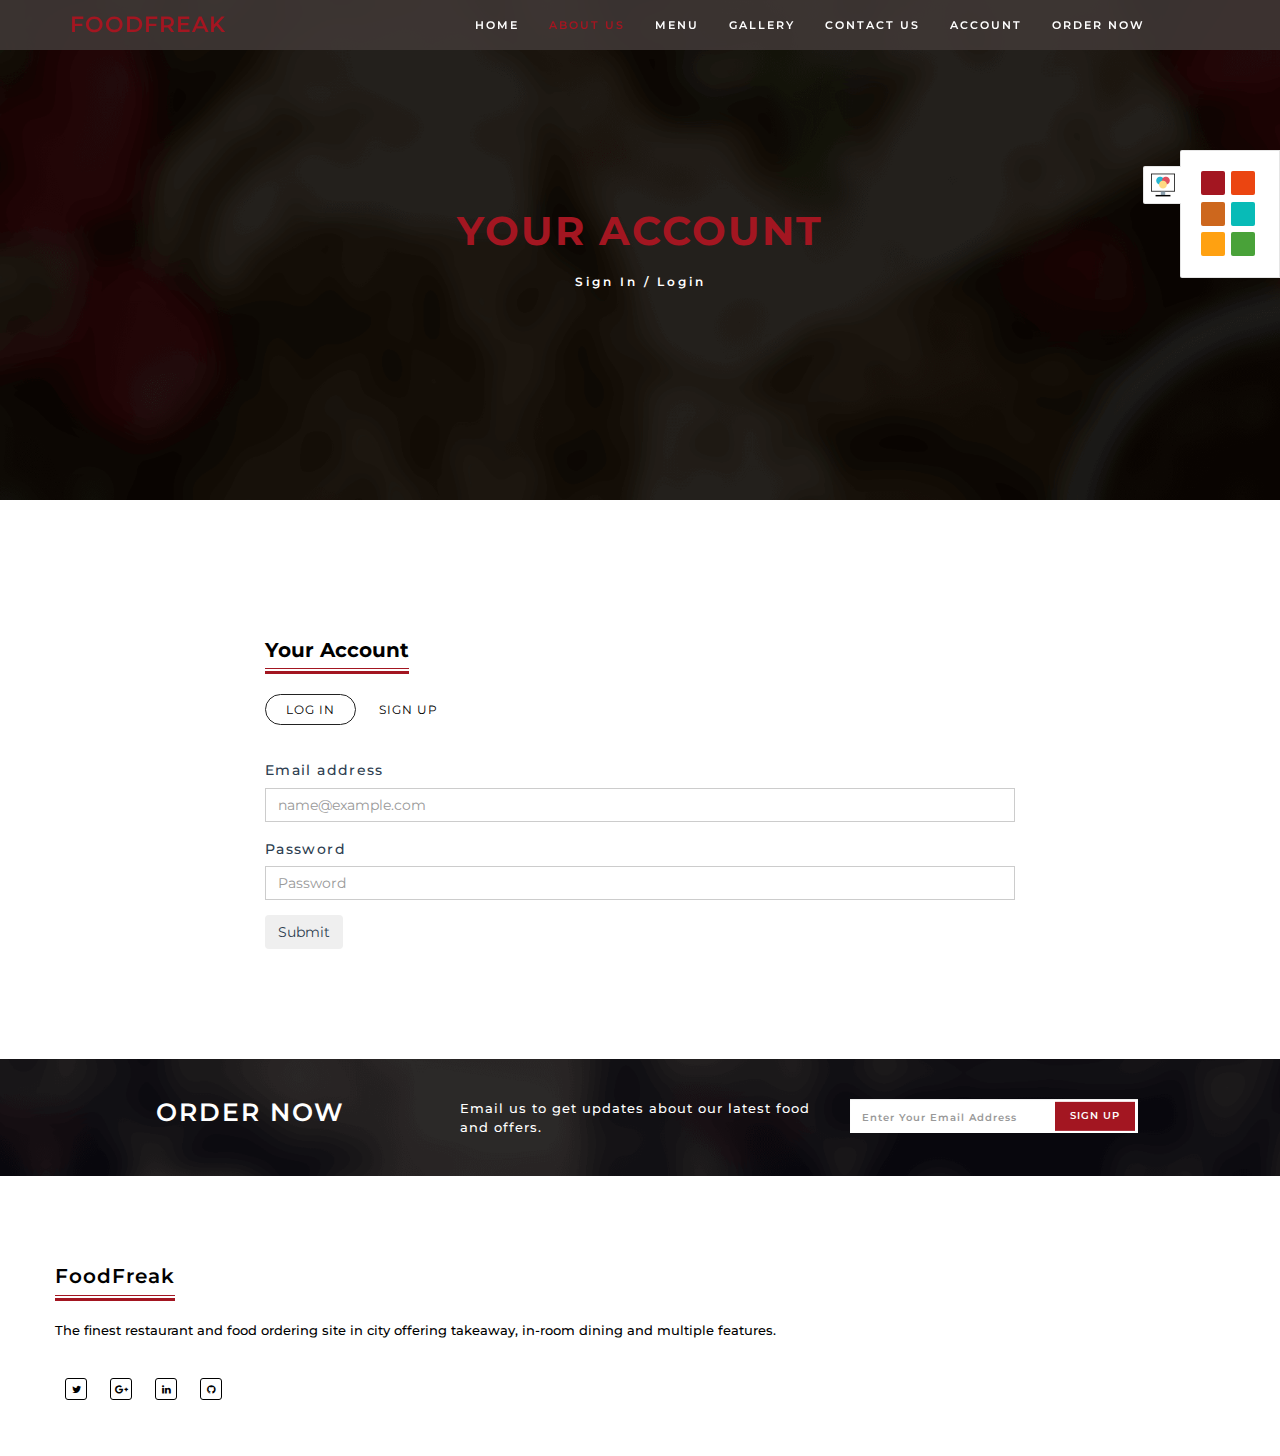
<file: account.html>
<!DOCTYPE html>
<html lang="en">
    <head>
        <meta charset="utf-8">
        <meta http-equiv="X-UA-Compatible" content="IE=edge">
        <meta name="viewport" content="width=device-width, initial-scale=1.0">
        <link rel="icon" href="images/favicon.png"/>
        <title>FoodFreak</title>
        <!--<link href="css/scrolling-nav.css" rel="stylesheet" media="all">-->
        <link href="css/bootstrap.min.css" rel="stylesheet">
        <link href="css/style.css" rel="stylesheet">
        <link href="css/responsive.css" rel="stylesheet">
        <link href="css/magnific-popup.css" rel="stylesheet">
        <link rel="stylesheet" type="text/css" href="css/color/tamarillo.css" title="tamarillo">
        <link rel="stylesheet" type="text/css" href="css/color/pomegranate.css" title="pomegranate">
        <link rel="stylesheet" type="text/css" href="css/color/hot-cinnamon.css" title="hot-cinnamon">
        <link rel="stylesheet" type="text/css" href="css/color/egg-blue.css" title="egg-blue">
        <link rel="stylesheet" type="text/css" href="css/color/west-side.css" title="west-side">
        <link rel="stylesheet" type="text/css" href="css/color/dark-green.css" title="dark-green">
        <!--Script Style-->
        <script src = "js/jquery.min.js" type= "text/javascript"></script>
        <script src="js/bootstrap.min.js" type="text/javascript"></script>
        <script src="js/custom.js" type="text/javascript"></script>
        <script src="js/waypoints.min.js" type="text/javascript"></script>
        <script src="js/wow.min.js" type="text/javascript"></script>
        <script src="js/magnific-popup.js" type="text/javascript"></script>
        <script src="js/counterup.min.js" type="text/javascript"></script>
        <script src="js/waypoints.min.js" type="text/javascript"></script>
        <script src="js/wow.min.js" type="text/javascript"></script>
        <script src="js/modernizr.custom.js" type="text/javascript"></script>
        <!--Script Style Ends Here...-->

        <script>
            function validateForm1() {
                let x = document.forms["loginForm"]["iname"].value;
                if (x == "") {
                    alert("Email address must be filled out.");
                    return false;
                }
            }
            function validateForm2() {
                let x = document.forms["signupForm"]["iname"].value;
                let y = document.forms["signupForm"]["iemail"].value;
                if (x == "") {
                    alert("Name must be filled out.");
                    return false;
                }
                if (y == "") {
                    alert("Email field cannot be empty.");
                    return false;
                }
            }
        </script>

    </head>
    <body id="myPage" data-spy="scroll" data-target=".navbar" data-offset="50">

        <!--Styleswitcher-->
        <div class="colors-switcher">
            <a id="show-panel" class="hide-panel"><img src="images/color-picker.png" class="switch-icon"></a>
            <ul class="colors-list">
                <li><a title="Tamarillo" onClick="setActiveStyleSheet('tamarillo');
                        return false;" class="tamarillo"></a></li>
                <li><a title="Pomegranate" class="pomegranate" onClick="setActiveStyleSheet('pomegranate');
                        return false;"></a></li>
                <li class="no-margin"><a title="Hot Cinnamon" onClick="setActiveStyleSheet('hot-cinnamon');
                        return false;" class="hot-cinnamon"></a></li>
                <li><a title="Egg Blue" class="egg-blue" onClick="setActiveStyleSheet('egg-blue');
                        return false;"></a></li>
                <li class="no-margin"><a title="West Side" class="west-side" onClick="setActiveStyleSheet('west-side');
                        return false;"></a></li>
                <li><a title="Dark Green" class="dark-green" onClick="setActiveStyleSheet('dark-green');
                        return false;"></a></li>
            </ul>
        </div>
        <!-- Styleswitcher End-->

        <!--Header Section-->
        <header>
            <nav class="navbar navbar-default navbar-fixed-top tv-navbar-custom">
                <div class="container">
                    <div class="row">
                        <div class="col-md-4 col-sm-12 col-xs-12">
                            <div class="navbar-header text-center">
                                <a href="index.html" class="navbar-brand tv-cafe-logo">FoodFreak</a>
                                <button type="button" class="navbar-toggle" data-toggle="collapse" data-target="#tv-navbar">
                                    <span class="icon-bar"></span>
                                    <span class="icon-bar"></span>
                                    <span class="icon-bar"></span>
                                </button>
                            </div>
                        </div>
                        <div class="col-md-8 col-sm-12 col-xs-12">
                            <div class="collapse navbar-collapse" id="tv-navbar">
                                <ul class="nav navbar-nav text-center main-menu">
                                    <li class="""><a class="tv-menu" href="index.html">Home</a></li>
                                    <li class="active"><a href="about.html" class="tv-menu">About Us</a></li>
                                    <li class=""><a href="menu.html" class="tv-menu">Menu</a></li>
                                    <li class=""><a href="gallery.html" class="tv-menu">Gallery</a></li>
                                    <li class=""><a href="contact.html" class="tv-menu">Contact Us</a></li>
                                    <li class=""><a href="account.html" class="tv-menu">Account</a></li>
                                    <li class=""><a href="#newsletter" class="tv-menu">Order Now</a></li>
                                </ul>
                            </div>
                        </div>
                    </div>
                </div>
                </div>
            </nav>
        </header>
        <!--End Header Section-->

        <!--Banner Section-->
        <div id="banner">
            <div class="tv-banner-image" style="background: rgba(0, 0, 0, 0) url('images/bgbanner.png') no-repeat scroll center top / cover;">
                <div class="tv-welcome-banner">
                    <div class="tv-welcome-title">
                        <h2>Your Account</h2>
                        <p>Sign in / Login</p>
                    </div>
                </div>
            </div>
        </div>
        <!--End Banner Section-->

        <section id="sectiontab" class="tv-accordion-block tv-section-padding">
            <div class="container">
                <div class="row">
                    <div class="col-md-8 col-md-offset-2">
                        <div class="row tv-offspace-50">
                            <div class="col-sm-12">
                                <div class="tv-box-inner-head"><h2>Your Account</h2></div>
                            </div>
                            <div class=" col-sm-12">
                                <ul class=" nav nav-tabs tv-tpl-tabs-min animate">
                                    <li class="active"><a data-toggle="tab" href="#tab-m1" aria-expanded="true">Log In</a></li>
                                    <li class=""><a data-toggle="tab" href="#tab-m2" aria-expanded="false">Sign Up</a></li>
                                </ul>
                                <div class="tab-content tv-tab-content">
                                    <div class="tab-pane fade active in" id="tab-m1">
                                        <form class="elements-form-fields" name="loginForm" onsubmit="return validateForm1()">
                                            <div class="form-group">
                                                <label for="exampleFormControlInput1">Email address</label>
                                                <input type="email" class="form-control" name="iname" placeholder="name@example.com">
                                            </div>
                                            <div class="form-group">
                                                <label for="exampleFormControlInput1">Password</label>
                                                <input type="password" class="form-control" name="ipassword" placeholder="Password">
                                            </div>
                                            <input type="submit" class="btn btn-view"/>
                                        </form>
                                    </div>
                                    <div class="tab-pane fade" id="tab-m2">
                                        <form class="elements-form-fields" name="signupForm" onsubmit="return validateForm2()">
                                            <div class="form-group">
                                                <label for="exampleFormControlInput1">Name</label>
                                                <input type="text" class="form-control" name="iname" placeholder="Name">
                                            </div>
                                            <div class="form-group">
                                                <label for="exampleFormControlInput1">Password</label>
                                                <input type="password" class="form-control" name="ipassword" placeholder="Password">
                                            </div>
                                            <div class="form-group">
                                                <label for="exampleFormControlInput1">Email address</label>
                                                <input type="email" class="form-control" name="iemail" placeholder="name@example.com">
                                            </div>
                                            <div class="form-group">
                                                <label for="exampleFormControlSelect1">Veg or Non-Veg</label>
                                                <select class="form-control" id="option">
                                                    <option>Vegetarian</option>
                                                    <option>Non-vegetarian</option>
                                                </select>
                                            </div>
                                            <div class="form-group">
                                                <label for="exampleFormControlTextarea1">Food Preferences</label>
                                                <textarea class="form-control" id="exampleFormControlTextarea1" rows="3"></textarea>
                                            </div>
                                            <input type="submit" class="btn btn-view"/>
                                        </form>
                                    </div>
                                </div>
                            </div>
                        </div>


                    </div>
                </div>
            </div>
            <div class="clearfix"></div>
        </section>

        <!--NewsLetter Section-->
        <section id="newsletter" class="tv-section-padding">
            <div class="newsletter-bg-img" style="background: rgba(0, 0, 0, 0) url('images/Image46.png') no-repeat scroll center top / cover;">
                <div class="container">
                    <div class="row">
                        <div class="col-md-4 col-sm-6 col-xs-12">
                            <div class="tv-newsletter-title">
                                <h3>Order Now</h3>
                            </div>
                        </div>
                        <div class="col-md-4 col-sm-6 col-xs-12">
                            <div class="tv-newsletter-title">
                                <p>Email us to get updates about our latest food and offers.</p>
                            </div>
                        </div>
                        <div class="col-md-4 col-sm-12 col-xs-12">
                            <div class="tv-newsletter-title">
                                <form>
                                    <div id="subscribe-block">
                                        <input class="form-control tv-newsletter-input" value="" required="" name="subscribe" placeholder="Enter Your Email Address" type="text">
                                        <button type="submit" href="" class="btn subscribe-button">Sign Up</button>
                                    </div>
                                </form>
                            </div>
                        </div>
                    </div>
                </div>
            </div>
        </section>
        <!--NewsLetter Section Ends Here...-->

        <!--Footer Section-->
        <footer id="foodfooter" class="tv-section-padding">
            <div class="container">
                <div class="row">
                        <div class="tv-footer-title">
                            <h3>FoodFreak</h3>
                        </div>
                        <div class="tv-footer-info">
                            <p>The finest restaurant and food ordering site in city offering takeaway, in-room dining and multiple features.</p>
                            <br>
                            <div class="tv-social">
                                <div class="tv-social-navbar">
                                    <a href="https://twitter.com/0xInfection"><span class="fa fa-twitter"></span></a>
                                    <a href="mailto:trishasarkar.makaut@gmail.com"><span class="fa fa-google-plus"></span></a>
                                    <a href="https://www.linkedin.com/in/trisha-sarkar-229912224/"><span class="fa fa-linkedin"></span></a>
                                    <a href="https://github.com/tsarkar9"><span class="fa fa-github"></span></a>
                                </div>
                            </div>
                        </div>
                        <br>
                        <br>
                        <br>
                </div>
            </div>
        </footer>
        <!--Footer Section Ends Here...-->

        <a id="back-to-top" style="display: none;"><i class="tv-bounce fa fa-angle-double-up"></i></a>

        <!--Magnefic Popup Script-->
        <script>
            $(document).ready(function () {
                var $imagePopup = $('[data-image-popup]');
                /Image/
                $imagePopup.magnificPopup({
                    type: 'image',
                    gallery: {
                        enabled: true
                    }
                });
            });
        </script>
        <!--Magnefic Popup Script Ends Here..-->

        <!--Timer Script-->
        <script>
            function getTimeRemaining(endtime) {
                var t = Date.parse(endtime) - Date.parse(new Date());
                var seconds = Math.floor((t / 1000) % 60);
                var minutes = Math.floor((t / 1000 / 60) % 60);
                var hours = Math.floor((t / (1000 * 60 * 60)) % 24);
                var days = Math.floor(t / (1000 * 60 * 60 * 24) % 30.5);
                return {
                    'total': t,
                    'days': days,
                    'hours': hours,
                    'minutes': minutes,
                    'seconds': seconds,
                };
            }

            function initializeClock(id, endtime) {
                var clock = document.getElementById(id);
                var daysSpan = clock.querySelector('.days');
                var hoursSpan = clock.querySelector('.hours');
                var minutesSpan = clock.querySelector('.minutes');
                var secondsSpan = clock.querySelector('.seconds');

                function updateClock() {
                    var t = getTimeRemaining(endtime);
                    daysSpan.innerHTML = (('0' + t.days).slice(-2));
                    hoursSpan.innerHTML = ('0' + t.hours).slice(-2);
                    minutesSpan.innerHTML = ('0' + t.minutes).slice(-2);
                    secondsSpan.innerHTML = ('0' + t.seconds).slice(-2);

                    if (t.total <= 0) {
                        clearInterval(timeinterval);
                    }
                }

                updateClock();
                var timeinterval = setInterval(updateClock, 1000);
            }

            var deadline = new Date(Date.parse(new Date()) + 15 * 24 * 60 * 60 * 1000);
            initializeClock('tv-counter', deadline);
        </script>
        <!--Timer Script Ends Here...-->

        <!--Counter Script-->
        <script type="text/javascript">
            jQuery(document).ready(function ($) {
                $('.counter').counterUp({
                    delay: 20,
                    time: 1000
                });
            });
        </script>
        <!--Counter Script Ends Here...-->

        <!--Scrolling Script-->
        <script>
            $(document).ready(function () {
                $('[data-toggle="tooltip"]').tooltip();
                $(".navbar a, footer a[href='#myPage']").on('click', function (event) {

                    if (this.hash !== "") {

                        event.preventDefault();

                        // Store hash
                        var hash = this.hash;

                        $('html, body').animate({
                            scrollTop: $(hash).offset().top
                        }, 900, function () {

                            // Add hash (#) to URL when done scrolling (default click behavior)
                            window.location.hash = hash;
                        });
                    } // End if
                });
            });
        </script>
        <!--End Scrolling Script-->
        <script src="js/styleswitcher.js"></script>
    </body>
</html>
</file>
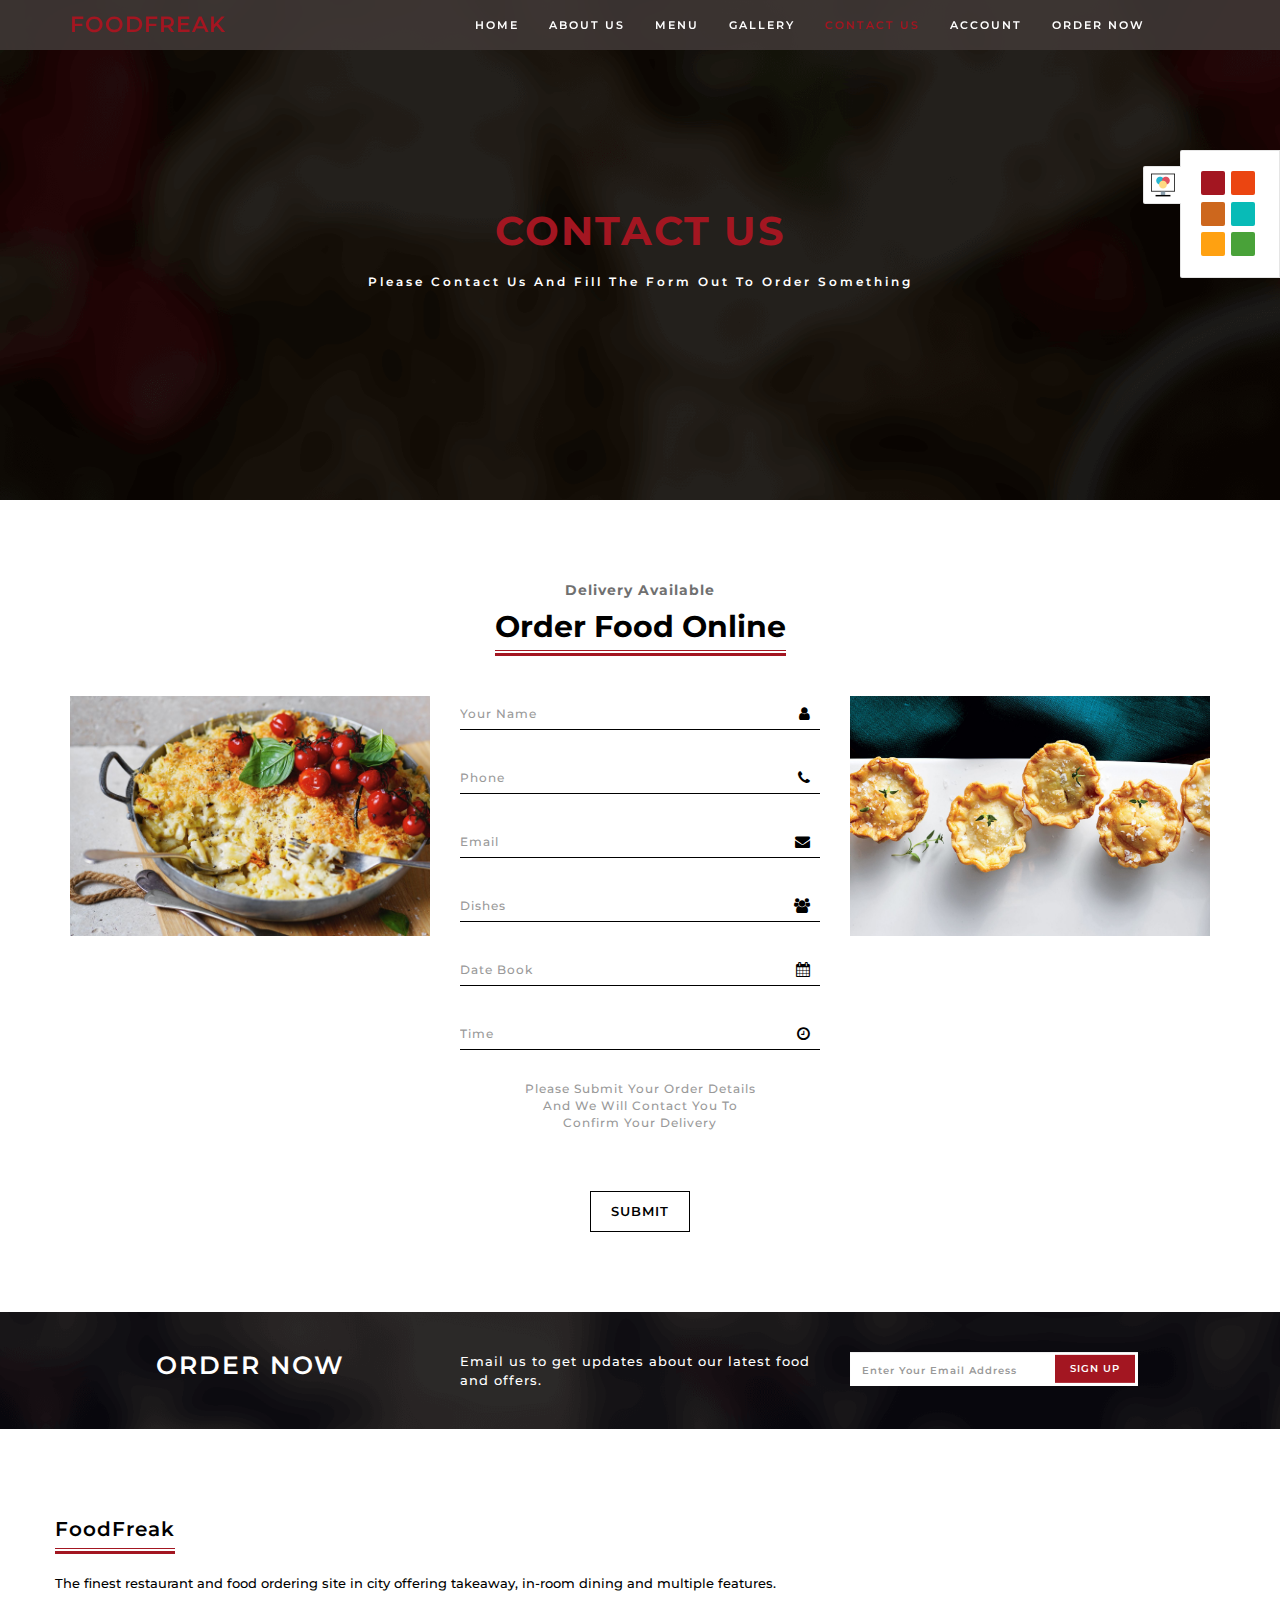
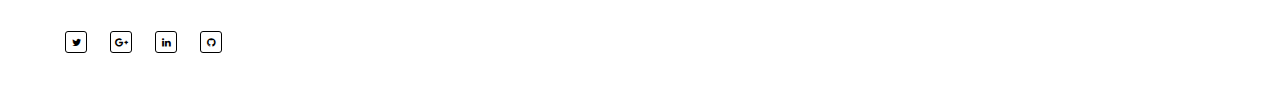
<file: contact.html>
<!DOCTYPE html>
<html lang="en">
    <head>
        <meta charset="utf-8">
        <meta http-equiv="X-UA-Compatible" content="IE=edge">
        <meta name="viewport" content="width=device-width, initial-scale=1.0">
        <link rel="icon" href="images/favicon.png"/>
        <title>FoodFreak</title>
        <!--<link href="css/scrolling-nav.css" rel="stylesheet" media="all">-->
        <link href="css/bootstrap.min.css" rel="stylesheet">
        <link href="css/style.css" rel="stylesheet">
        <link href="css/responsive.css" rel="stylesheet">
        <link href="css/magnific-popup.css" rel="stylesheet">
        <link rel="stylesheet" type="text/css" href="css/color/tamarillo.css" title="tamarillo">
        <link rel="stylesheet" type="text/css" href="css/color/pomegranate.css" title="pomegranate">
        <link rel="stylesheet" type="text/css" href="css/color/hot-cinnamon.css" title="hot-cinnamon">
        <link rel="stylesheet" type="text/css" href="css/color/egg-blue.css" title="egg-blue">
        <link rel="stylesheet" type="text/css" href="css/color/west-side.css" title="west-side">
        <link rel="stylesheet" type="text/css" href="css/color/dark-green.css" title="dark-green">
        <!--Script Style-->
        <script src = "js/jquery.min.js" type= "text/javascript"></script>
        <script src="js/bootstrap.min.js" type="text/javascript"></script>
        <script src="js/custom.js" type="text/javascript"></script>
        <script src="js/waypoints.min.js" type="text/javascript"></script>
        <script src="js/wow.min.js" type="text/javascript"></script>
        <script src="js/magnific-popup.js" type="text/javascript"></script>
        <script src="js/counterup.min.js" type="text/javascript"></script>
        <script src="js/waypoints.min.js" type="text/javascript"></script>
        <script src="js/wow.min.js" type="text/javascript"></script>
        <script src="js/modernizr.custom.js" type="text/javascript"></script>
        <!--Script Style Ends Here...-->
    </head>
    <body id="myPage" data-spy="scroll" data-target=".navbar" data-offset="50">

        <!--Styleswitcher-->
        <div class="colors-switcher">
            <a id="show-panel" class="hide-panel"><img src="images/color-picker.png" class="switch-icon"></a>
            <ul class="colors-list">
                <li><a title="Tamarillo" onClick="setActiveStyleSheet('tamarillo');
                        return false;" class="tamarillo"></a></li>
                <li><a title="Pomegranate" class="pomegranate" onClick="setActiveStyleSheet('pomegranate');
                        return false;"></a></li>
                <li class="no-margin"><a title="Hot Cinnamon" onClick="setActiveStyleSheet('hot-cinnamon');
                        return false;" class="hot-cinnamon"></a></li>
                <li><a title="Egg Blue" class="egg-blue" onClick="setActiveStyleSheet('egg-blue');
                        return false;"></a></li>
                <li class="no-margin"><a title="West Side" class="west-side" onClick="setActiveStyleSheet('west-side');
                        return false;"></a></li>
                <li><a title="Dark Green" class="dark-green" onClick="setActiveStyleSheet('dark-green');
                        return false;"></a></li>
            </ul>
        </div>
        <!-- Styleswitcher End-->

        <!--Header Section-->
        <header>
            <nav class="navbar navbar-default navbar-fixed-top tv-navbar-custom">
                <div class="container">
                    <div class="row">
                        <div class="col-md-4 col-sm-12 col-xs-12">
                            <div class="navbar-header text-center">
                                <a href="index.html" class="navbar-brand tv-cafe-logo">FoodFreak</a>
                                <button type="button" class="navbar-toggle" data-toggle="collapse" data-target="#tv-navbar">
                                    <span class="icon-bar"></span>
                                    <span class="icon-bar"></span>
                                    <span class="icon-bar"></span>
                                </button>
                            </div>
                        </div>
                        <div class="col-md-8 col-sm-12 col-xs-12">
                            <div class="collapse navbar-collapse" id="tv-navbar">
                                <ul class="nav navbar-nav text-center main-menu">
                                    <li class="""><a class="tv-menu" href="index.html">Home</a></li>
                                    <li class=""><a href="about.html" class="tv-menu">About Us</a></li>
                                    <li class=""><a href="menu.html" class="tv-menu">Menu</a></li>
                                    <li class=""><a href="gallery.html" class="tv-menu">Gallery</a></li>
                                    <li class="active"><a href="contact.html" class="tv-menu">Contact Us</a></li>
                                    <li class=""><a href="account.html" class="tv-menu">Account</a></li>
                                    <li class=""><a href="#newsletter" class="tv-menu">Order Now</a></li>
                                </ul>
                            </div>
                        </div>
                    </div>
                </div>
                </div>
            </nav>
        </header>
        <!--End Header Section-->

        <!--Banner Section-->
        <div id="banner">
            <div class="tv-banner-image" style="background: rgba(0, 0, 0, 0) url('images/bgbanner.png') no-repeat scroll center top / cover;">
                <div class="tv-welcome-banner">
                    <div class="tv-welcome-title">
                        <h2>Contact Us</h2>
                        <p>Please contact us and fill the form out to order something</p>
                    </div>
                </div>
            </div>
        </div>
        <!--End Banner Section-->

        <!--Reservation Section-->
        <section id="reservation" class="tv-section-padding">
            <div class="container">
                <div class="row">
                    <div class="tv-section-title text-center">
                        <span>Delivery Available</span>
                        <h2>Order Food Online</h2>
                    </div>
                    <div class="col-md-4 col-sm-4 col-xs-12">
                        <div class="tv-reservation-img">
                            <img src="images/Image27.png" class="width-100 img-responsive">
                        </div>
                    </div>
                    <div class="col-md-4 col-sm-4 col-xs-12">
                        <form id="Contact-Form" class="tv-reservation-form">
                            <div>
                                <div class="form-group">
                                    <div class="tv-reservation-block">
                                        <i class="fa fa-user"></i>
                                        <input class="form-control tv-reservation-input" id="name" placeholder="Your Name" type="text">
                                    </div>
                                </div>
                                <div class="form-group">
                                    <div class="tv-reservation-block">
                                        <i class="fa fa-phone"></i>
                                        <input class="form-control tv-reservation-input" placeholder="Phone" id="phone" type="text">
                                    </div>
                                </div>
                                <div class="form-group">
                                    <div class="tv-reservation-block">
                                        <i class="fa fa-envelope"></i>
                                        <input class="form-control tv-reservation-input" placeholder="Email" id="email" type="email">
                                    </div>
                                </div>
                                <div class="form-group">
                                    <div class="tv-reservation-block">
                                        <i class="fa fa-users"></i>
                                        <input class="form-control tv-reservation-input" placeholder="Dishes" id="person" type="text">
                                    </div>
                                </div>
                                <div class="form-group">
                                    <div class="tv-reservation-block">
                                        <i class="fa fa-calendar"></i>
                                        <input class="form-control tv-reservation-input" placeholder="Date Book" id="date" type="text">
                                    </div>
                                </div>
                                <div class="form-group">
                                    <div class="tv-reservation-block">
                                        <i class="fa fa-clock-o"></i>
                                        <input class="form-control tv-reservation-input" placeholder="Time" id="Time" type="text">
                                    </div>
                                </div>
                                <div class="tv-reservation-details">
                                    <p>Please Submit Your Order Details And We Will Contact You To Confirm Your Delivery</p>
                                </div>
                                <div class="tv-reservation-button">
                                    <button type="submit" class="btn btn-reservation">Submit</button>
                                </div>
                            </div>
                        </form>
                    </div>
                    <div class="col-md-4 col-sm-4 col-xs-12">
                        <div class="tv-reservation-img">
                            <img src="images/Image28.png" class="width-100 img-responsive">
                        </div>
                    </div>
                </div>
            </div>
        </section>
        <!--Reservation Section Ends Here...-->

        <!--NewsLetter Section-->
        <section id="newsletter" class="tv-section-padding">
            <div class="newsletter-bg-img" style="background: rgba(0, 0, 0, 0) url('images/Image46.png') no-repeat scroll center top / cover;">
                <div class="container">
                    <div class="row">
                        <div class="col-md-4 col-sm-6 col-xs-12">
                            <div class="tv-newsletter-title">
                                <h3>Order Now</h3>
                            </div>
                        </div>
                        <div class="col-md-4 col-sm-6 col-xs-12">
                            <div class="tv-newsletter-title">
                                <p>Email us to get updates about our latest food and offers.</p>
                            </div>
                        </div>
                        <div class="col-md-4 col-sm-12 col-xs-12">
                            <div class="tv-newsletter-title">
                                <form>
                                    <div id="subscribe-block">
                                        <input class="form-control tv-newsletter-input" value="" required="" name="subscribe" placeholder="Enter Your Email Address" type="text">
                                        <button type="submit" href="" class="btn subscribe-button">Sign Up</button>
                                    </div>
                                </form>
                            </div>
                        </div>
                    </div>
                </div>
            </div>
        </section>
        <!--NewsLetter Section Ends Here...-->

        <!--Footer Section-->
        <footer id="foodfooter" class="tv-section-padding">
            <div class="container">
                <div class="row">
                        <div class="tv-footer-title">
                            <h3>FoodFreak</h3>
                        </div>
                        <div class="tv-footer-info">
                            <p>The finest restaurant and food ordering site in city offering takeaway, in-room dining and multiple features.</p>
                            <br>
                            <div class="tv-social">
                                <div class="tv-social-navbar">
                                    <a href="https://twitter.com/0xInfection"><span class="fa fa-twitter"></span></a>
                                    <a href="mailto:trishasarkar.makaut@gmail.com"><span class="fa fa-google-plus"></span></a>
                                    <a href="https://www.linkedin.com/in/trisha-sarkar-229912224/"><span class="fa fa-linkedin"></span></a>
                                    <a href="https://github.com/tsarkar9"><span class="fa fa-github"></span></a>
                                </div>
                            </div>
                        </div>
                        <br>
                        <br>
                        <br>
                </div>
            </div>
        </footer>
        <!--Footer Section Ends Here...-->

        <a id="back-to-top" style="display: none;"><i class="tv-bounce fa fa-angle-double-up"></i></a>

        <!--Magnefic Popup Script-->
        <script>
            $(document).ready(function () {
                var $imagePopup = $('[data-image-popup]');
                /*Image*/
                $imagePopup.magnificPopup({
                    type: 'image',
                    gallery: {
                        enabled: true
                    }
                });
            });
        </script>
        <!--Magnefic Popup Script Ends Here..-->

        <!--Timer Script-->
        <script>
            function getTimeRemaining(endtime) {
                var t = Date.parse(endtime) - Date.parse(new Date());
                var seconds = Math.floor((t / 1000) % 60);
                var minutes = Math.floor((t / 1000 / 60) % 60);
                var hours = Math.floor((t / (1000 * 60 * 60)) % 24);
                var days = Math.floor(t / (1000 * 60 * 60 * 24) % 30.5);
                return {
                    'total': t,
                    'days': days,
                    'hours': hours,
                    'minutes': minutes,
                    'seconds': seconds,
                };
            }

            function initializeClock(id, endtime) {
                var clock = document.getElementById(id);
                var daysSpan = clock.querySelector('.days');
                var hoursSpan = clock.querySelector('.hours');
                var minutesSpan = clock.querySelector('.minutes');
                var secondsSpan = clock.querySelector('.seconds');

                function updateClock() {
                    var t = getTimeRemaining(endtime);
                    daysSpan.innerHTML = (('0' + t.days).slice(-2));
                    hoursSpan.innerHTML = ('0' + t.hours).slice(-2);
                    minutesSpan.innerHTML = ('0' + t.minutes).slice(-2);
                    secondsSpan.innerHTML = ('0' + t.seconds).slice(-2);

                    if (t.total <= 0) {
                        clearInterval(timeinterval);
                    }
                }

                updateClock();
                var timeinterval = setInterval(updateClock, 1000);
            }

            var deadline = new Date(Date.parse(new Date()) + 15 * 24 * 60 * 60 * 1000);
            initializeClock('tv-counter', deadline);
        </script>
        <!--Timer Script Ends Here...-->

        <!--Counter Script-->
        <script type="text/javascript">
            jQuery(document).ready(function ($) {
                $('.counter').counterUp({
                    delay: 20,
                    time: 1000
                });
            });
        </script>
        <!--Counter Script Ends Here...-->

        <!--Scrolling Script-->
        <script>
            $(document).ready(function () {
                $('[data-toggle="tooltip"]').tooltip();
                $(".navbar a, footer a[href='#myPage']").on('click', function (event) {

                    if (this.hash !== "") {

                        event.preventDefault();

                        // Store hash
                        var hash = this.hash;

                        $('html, body').animate({
                            scrollTop: $(hash).offset().top
                        }, 900, function () {

                            // Add hash (#) to URL when done scrolling (default click behavior)
                            window.location.hash = hash;
                        });
                    } // End if
                });
            });
        </script>
        <!--End Scrolling Script-->
        <script src="js/styleswitcher.js"></script>
    </body>
</html>
</file>
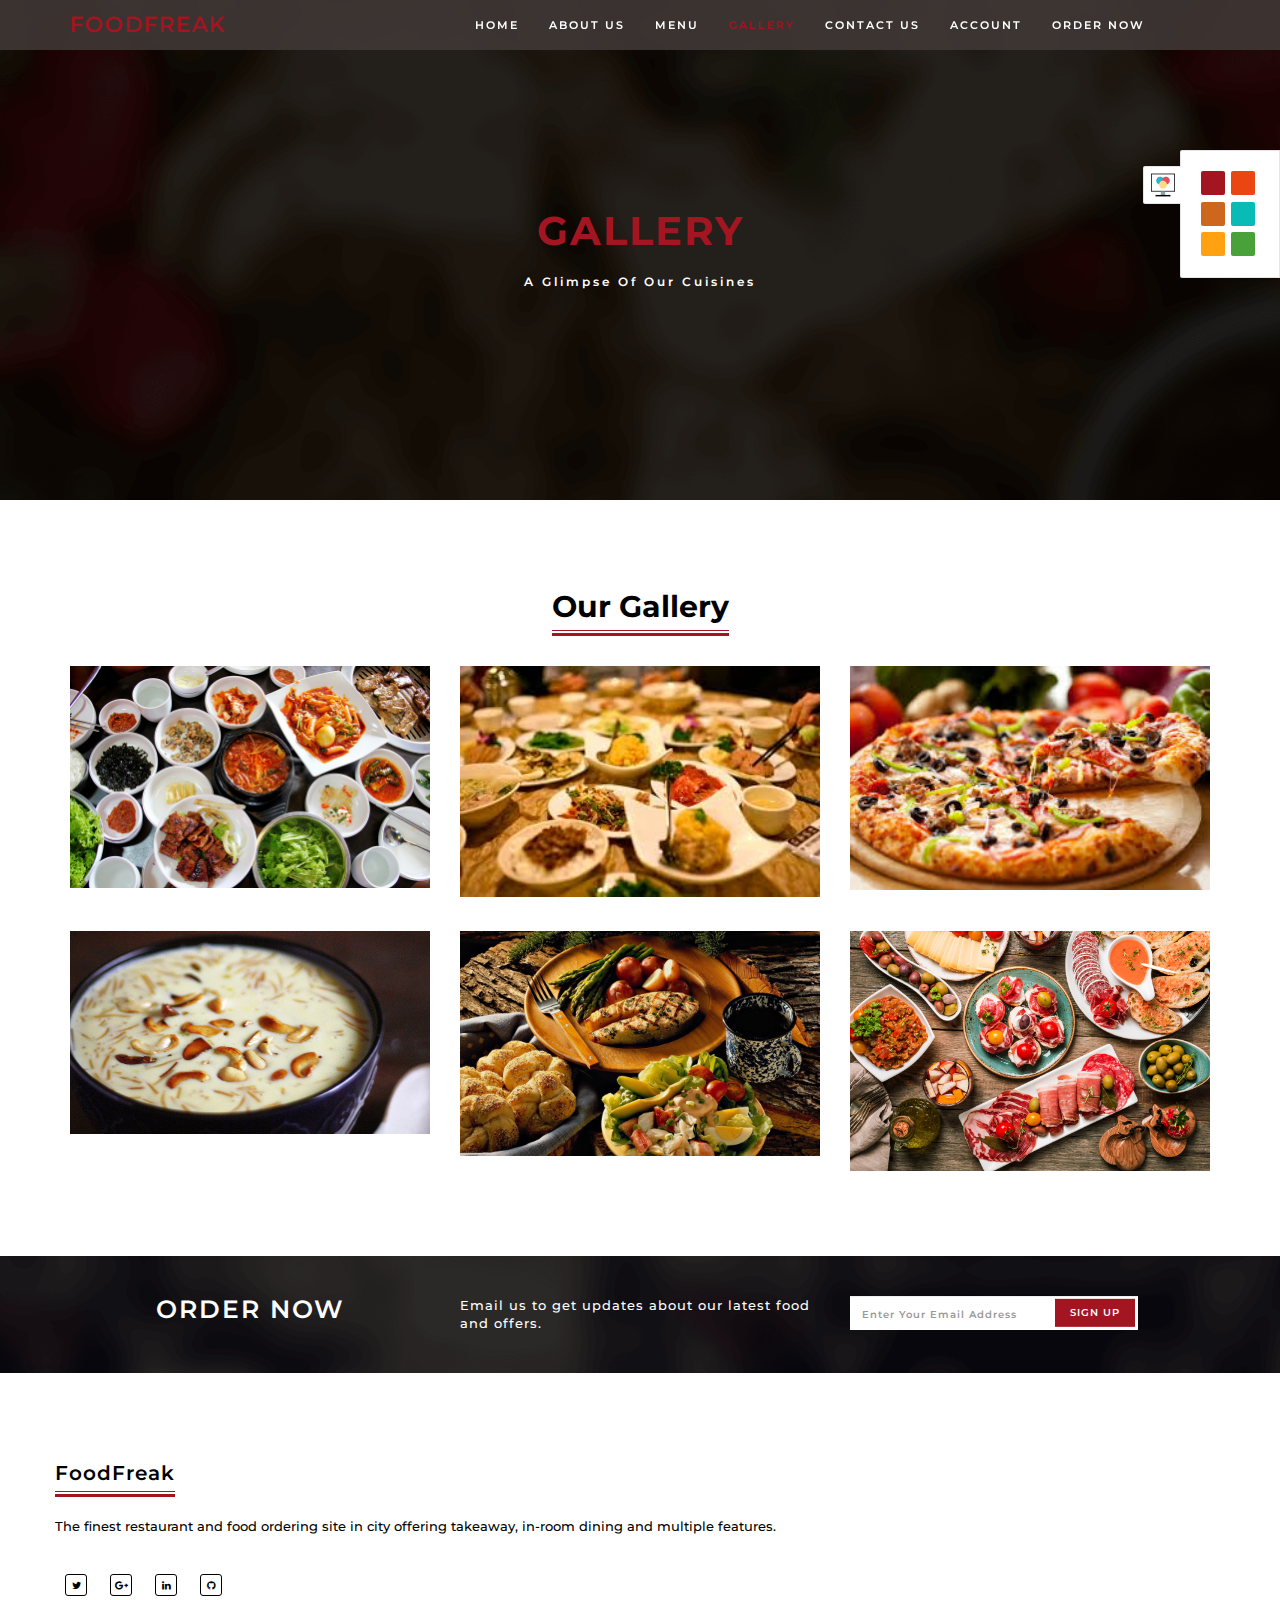
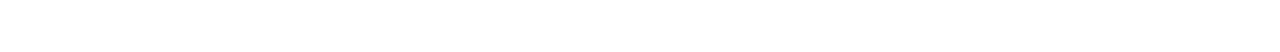
<file: gallery.html>
<!DOCTYPE html>
<html lang="en">
    <head>
        <meta charset="utf-8">
        <meta http-equiv="X-UA-Compatible" content="IE=edge">
        <meta name="viewport" content="width=device-width, initial-scale=1.0">
        <link rel="icon" href="images/favicon.png"/>
        <title>FoodFreak</title>
        <!--<link href="css/scrolling-nav.css" rel="stylesheet" media="all">-->
        <link href="css/bootstrap.min.css" rel="stylesheet">
        <link href="css/style.css" rel="stylesheet">
        <link href="css/responsive.css" rel="stylesheet">
        <link href="css/magnific-popup.css" rel="stylesheet">
        <link rel="stylesheet" type="text/css" href="css/color/tamarillo.css" title="tamarillo">
        <link rel="stylesheet" type="text/css" href="css/color/pomegranate.css" title="pomegranate">
        <link rel="stylesheet" type="text/css" href="css/color/hot-cinnamon.css" title="hot-cinnamon">
        <link rel="stylesheet" type="text/css" href="css/color/egg-blue.css" title="egg-blue">
        <link rel="stylesheet" type="text/css" href="css/color/west-side.css" title="west-side">
        <link rel="stylesheet" type="text/css" href="css/color/dark-green.css" title="dark-green">
        <!--Script Style-->
        <script src = "js/jquery.min.js" type= "text/javascript"></script>
        <script src="js/bootstrap.min.js" type="text/javascript"></script>
        <script src="js/custom.js" type="text/javascript"></script>
        <script src="js/waypoints.min.js" type="text/javascript"></script>
        <script src="js/wow.min.js" type="text/javascript"></script>
        <script src="js/magnific-popup.js" type="text/javascript"></script>
        <script src="js/counterup.min.js" type="text/javascript"></script>
        <script src="js/waypoints.min.js" type="text/javascript"></script>
        <script src="js/wow.min.js" type="text/javascript"></script>
        <script src="js/modernizr.custom.js" type="text/javascript"></script>
        <!--Script Style Ends Here...-->
    </head>
    <body id="myPage" data-spy="scroll" data-target=".navbar" data-offset="50">

        <!--Styleswitcher-->
        <div class="colors-switcher">
            <a id="show-panel" class="hide-panel"><img src="images/color-picker.png" class="switch-icon"></a>
            <ul class="colors-list">
                <li><a title="Tamarillo" onClick="setActiveStyleSheet('tamarillo');
                        return false;" class="tamarillo"></a></li>
                <li><a title="Pomegranate" class="pomegranate" onClick="setActiveStyleSheet('pomegranate');
                        return false;"></a></li>
                <li class="no-margin"><a title="Hot Cinnamon" onClick="setActiveStyleSheet('hot-cinnamon');
                        return false;" class="hot-cinnamon"></a></li>
                <li><a title="Egg Blue" class="egg-blue" onClick="setActiveStyleSheet('egg-blue');
                        return false;"></a></li>
                <li class="no-margin"><a title="West Side" class="west-side" onClick="setActiveStyleSheet('west-side');
                        return false;"></a></li>
                <li><a title="Dark Green" class="dark-green" onClick="setActiveStyleSheet('dark-green');
                        return false;"></a></li>
            </ul>
        </div>
        <!-- Styleswitcher End-->

        <!--Header Section-->
        <header>
            <nav class="navbar navbar-default navbar-fixed-top tv-navbar-custom">
                <div class="container">
                    <div class="row">
                        <div class="col-md-4 col-sm-12 col-xs-12">
                            <div class="navbar-header text-center">
                                <a href="index.html" class="navbar-brand tv-cafe-logo">FoodFreak</a>
                                <button type="button" class="navbar-toggle" data-toggle="collapse" data-target="#tv-navbar">
                                    <span class="icon-bar"></span>
                                    <span class="icon-bar"></span>
                                    <span class="icon-bar"></span>
                                </button>
                            </div>
                        </div>
                        <div class="col-md-8 col-sm-12 col-xs-12">
                            <div class="collapse navbar-collapse" id="tv-navbar">
                                <ul class="nav navbar-nav text-center main-menu">
                                    <li class="""><a class="tv-menu" href="index.html">Home</a></li>
                                    <li class=""><a href="about.html" class="tv-menu">About Us</a></li>
                                    <li class=""><a href="menu.html" class="tv-menu">Menu</a></li>
                                    <li class="active"><a href="gallery.html" class="tv-menu">Gallery</a></li>
                                    <li class=""><a href="contact.html" class="tv-menu">Contact Us</a></li>
                                    <li class=""><a href="account.html" class="tv-menu">Account</a></li>
                                    <li class=""><a href="contact.html" class="tv-menu">Order Now</a></li>
                                </ul>
                            </div>
                        </div>
                    </div>
                </div>
                </div>
            </nav>
        </header>
        <!--End Header Section-->

        <!--Banner Section-->
        <div id="banner">
            <div class="tv-banner-image" style="background: rgba(0, 0, 0, 0) url('images/bgbanner.png') no-repeat scroll center top / cover;">
                <div class="tv-welcome-banner">
                    <div class="tv-welcome-title">
                        <h2>Gallery</h2>
                        <p>A glimpse of our cuisines</p>
                    </div>
                </div>
            </div>
        </div>
        <!--End Banner Section-->

        <!--Gallery Section-->
        <section id="gallery" class="tv-section-padding">
            <div class="container">
                <div class="row">
                    <div class="tv-section-title text-center">
                        
                        <h2>Our Gallery</h2>
                    </div>
                    <div class="col-md-4 col-sm-4 col-xs-12">
                        <div class="gallery-box">
                            <a href="images/Image53.jpeg" data-image-popup="">
                                <figure class="tv-gallery-effect">
                                    <img src="images/Image53.jpeg" class="width-100 img-responsive" alt="Image29"/>
                                </figure>
                            </a>
                        </div>
                    </div>
                    <div class="col-md-4 col-sm-4 col-xs-12">
                        <div class="gallery-box">
                            <a href="images/Image54.jpeg" data-image-popup="">
                                <figure class="tv-gallery-effect">
                                    <img alt="Mens" class="width-100 img-responsive" src="images/Image54.jpeg">
                                </figure>
                            </a>
                        </div>
                    </div>
                    <div class="col-md-4 col-sm-4 col-xs-12">
                        <div class="gallery-box">
                            <a href="images/Image55.jpeg" data-image-popup="">
                                <figure class="tv-gallery-effect">
                                    <img alt="Mens" class="width-100 img-responsive" src="images/Image55.jpeg">
                                </figure>
                            </a>
                        </div>
                    </div>
                    <div class="clearfix"></div>
                    <div class="col-md-4 col-sm-4 col-xs-12">
                        <div class="gallery-box">
                            <a href="images/curd.jpeg" data-image-popup="">
                                <figure class="tv-gallery-effect">
                                    <img alt="Mens" class="width-100 img-responsive" src="images/curd.jpeg">
                                </figure>
                            </a>
                        </div>
                    </div>
                    <div class="col-md-4 col-sm-4 col-xs-12">
                        <div class="gallery-box">
                            <a href="images/Image57.jpeg" data-image-popup="">
                                <figure class="tv-gallery-effect">
                                    <img alt="Mens" class="width-100 img-responsive" src="images/Image57.jpeg">
                                </figure>
                            </a>
                        </div>
                    </div>
                    <div class="col-md-4 col-sm-4 col-xs-12">
                        <div class="gallery-box">
                            <a href="images/Image58.jpg" data-image-popup="">
                                <figure class="tv-gallery-effect">
                                    <img alt="Mens" class="width-100 img-responsive" src="images/Image58.jpg">
                                </figure>
                            </a>
                        </div>
                    </div>
                </div>
            </div>
        </section>
        <!--Gallery Section Ends Here...-->

        <!--NewsLetter Section-->
        <section id="newsletter" class="tv-section-padding">
            <div class="newsletter-bg-img" style="background: rgba(0, 0, 0, 0) url('images/Image46.png') no-repeat scroll center top / cover;">
                <div class="container">
                    <div class="row">
                        <div class="col-md-4 col-sm-6 col-xs-12">
                            <div class="tv-newsletter-title">
                                <h3>Order Now</h3>
                            </div>
                        </div>
                        <div class="col-md-4 col-sm-6 col-xs-12">
                            <div class="tv-newsletter-title">
                                <p>Email us to get updates about our latest food and offers.</p>
                            </div>
                        </div>
                        <div class="col-md-4 col-sm-12 col-xs-12">
                            <div class="tv-newsletter-title">
                                <form>
                                    <div id="subscribe-block">
                                        <input class="form-control tv-newsletter-input" value="" required="" name="subscribe" placeholder="Enter Your Email Address" type="text">
                                        <button type="submit" href="" class="btn subscribe-button">Sign Up</button>
                                    </div>
                                </form>
                            </div>
                        </div>
                    </div>
                </div>
            </div>
        </section>
        <!--NewsLetter Section Ends Here...-->

        <!--Footer Section-->
        <footer id="foodfooter" class="tv-section-padding">
            <div class="container">
                <div class="row">
                        <div class="tv-footer-title">
                            <h3>FoodFreak</h3>
                        </div>
                        <div class="tv-footer-info">
                            <p>The finest restaurant and food ordering site in city offering takeaway, in-room dining and multiple features.</p>
                            <br>
                            <div class="tv-social">
                                <div class="tv-social-navbar">
                                    <a href="https://twitter.com/0xInfection"><span class="fa fa-twitter"></span></a>
                                    <a href="mailto:trishasarkar.makaut@gmail.com"><span class="fa fa-google-plus"></span></a>
                                    <a href="https://www.linkedin.com/in/trisha-sarkar-229912224/"><span class="fa fa-linkedin"></span></a>
                                    <a href="https://github.com/tsarkar9"><span class="fa fa-github"></span></a>
                                </div>
                            </div>
                        </div>
                        <br>
                        <br>
                        <br>
                </div>
            </div>
        </footer>
        <!--Footer Section Ends Here...-->

        <a id="back-to-top" style="display: none;"><i class="tv-bounce fa fa-angle-double-up"></i></a>

        <!--Magnefic Popup Script-->
        <script>
            $(document).ready(function () {
                var $imagePopup = $('[data-image-popup]');
                /*Image*/
                $imagePopup.magnificPopup({
                    type: 'image',
                    gallery: {
                        enabled: true
                    }
                });
            });
        </script>
        <!--Magnefic Popup Script Ends Here..-->

        <!--Timer Script-->
        <script>
            function getTimeRemaining(endtime) {
                var t = Date.parse(endtime) - Date.parse(new Date());
                var seconds = Math.floor((t / 1000) % 60);
                var minutes = Math.floor((t / 1000 / 60) % 60);
                var hours = Math.floor((t / (1000 * 60 * 60)) % 24);
                var days = Math.floor(t / (1000 * 60 * 60 * 24) % 30.5);
                return {
                    'total': t,
                    'days': days,
                    'hours': hours,
                    'minutes': minutes,
                    'seconds': seconds,
                };
            }

            function initializeClock(id, endtime) {
                var clock = document.getElementById(id);
                var daysSpan = clock.querySelector('.days');
                var hoursSpan = clock.querySelector('.hours');
                var minutesSpan = clock.querySelector('.minutes');
                var secondsSpan = clock.querySelector('.seconds');

                function updateClock() {
                    var t = getTimeRemaining(endtime);
                    daysSpan.innerHTML = (('0' + t.days).slice(-2));
                    hoursSpan.innerHTML = ('0' + t.hours).slice(-2);
                    minutesSpan.innerHTML = ('0' + t.minutes).slice(-2);
                    secondsSpan.innerHTML = ('0' + t.seconds).slice(-2);

                    if (t.total <= 0) {
                        clearInterval(timeinterval);
                    }
                }

                updateClock();
                var timeinterval = setInterval(updateClock, 1000);
            }

            var deadline = new Date(Date.parse(new Date()) + 15 * 24 * 60 * 60 * 1000);
            initializeClock('tv-counter', deadline);
        </script>
        <!--Timer Script Ends Here...-->

        <!--Counter Script-->
        <script type="text/javascript">
            jQuery(document).ready(function ($) {
                $('.counter').counterUp({
                    delay: 20,
                    time: 1000
                });
            });
        </script>
        <!--Counter Script Ends Here...-->

        <!--Scrolling Script-->
        <script>
            $(document).ready(function () {
                $('[data-toggle="tooltip"]').tooltip();
                $(".navbar a, footer a[href='#myPage']").on('click', function (event) {

                    if (this.hash !== "") {

                        event.preventDefault();

                        // Store hash
                        var hash = this.hash;

                        $('html, body').animate({
                            scrollTop: $(hash).offset().top
                        }, 900, function () {

                            // Add hash (#) to URL when done scrolling (default click behavior)
                            window.location.hash = hash;
                        });
                    } // End if
                });
            });
        </script>
        <!--End Scrolling Script-->
        <script src="js/styleswitcher.js"></script>
    </body>
</html>
</file>
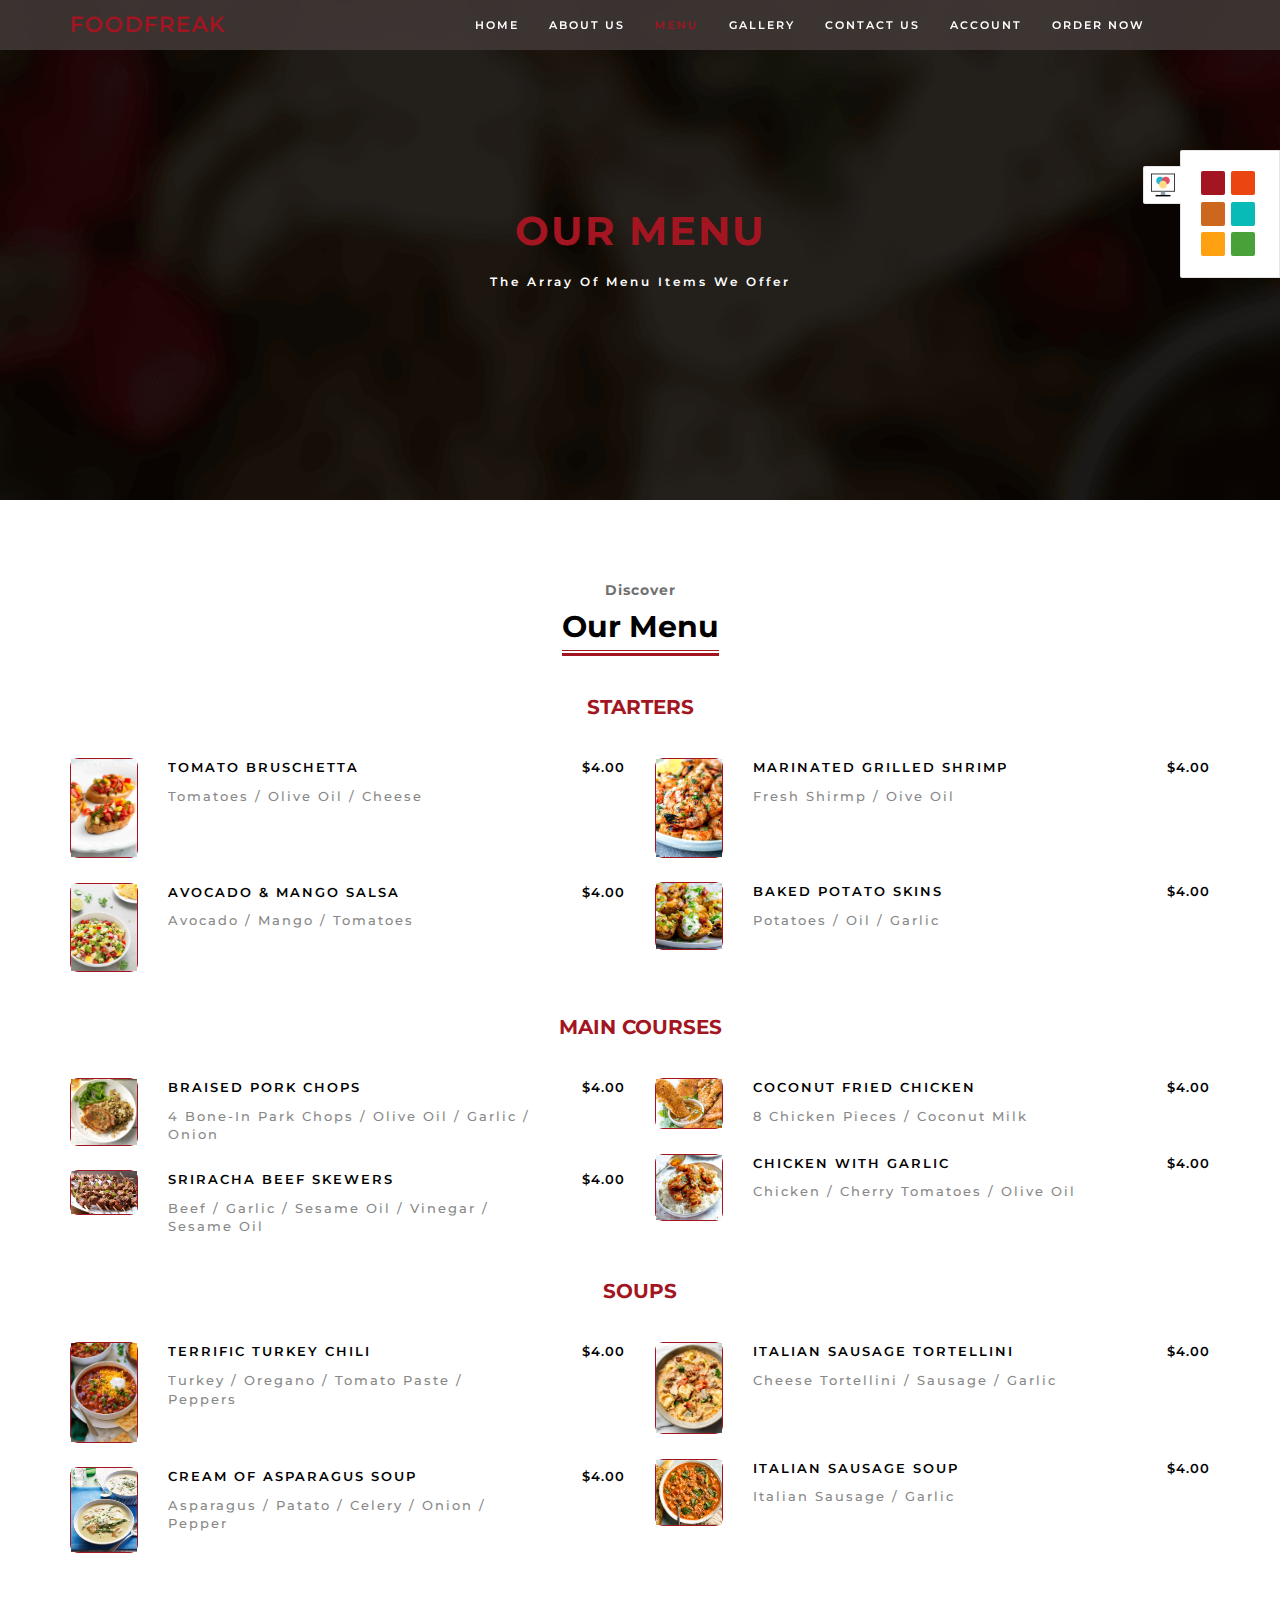
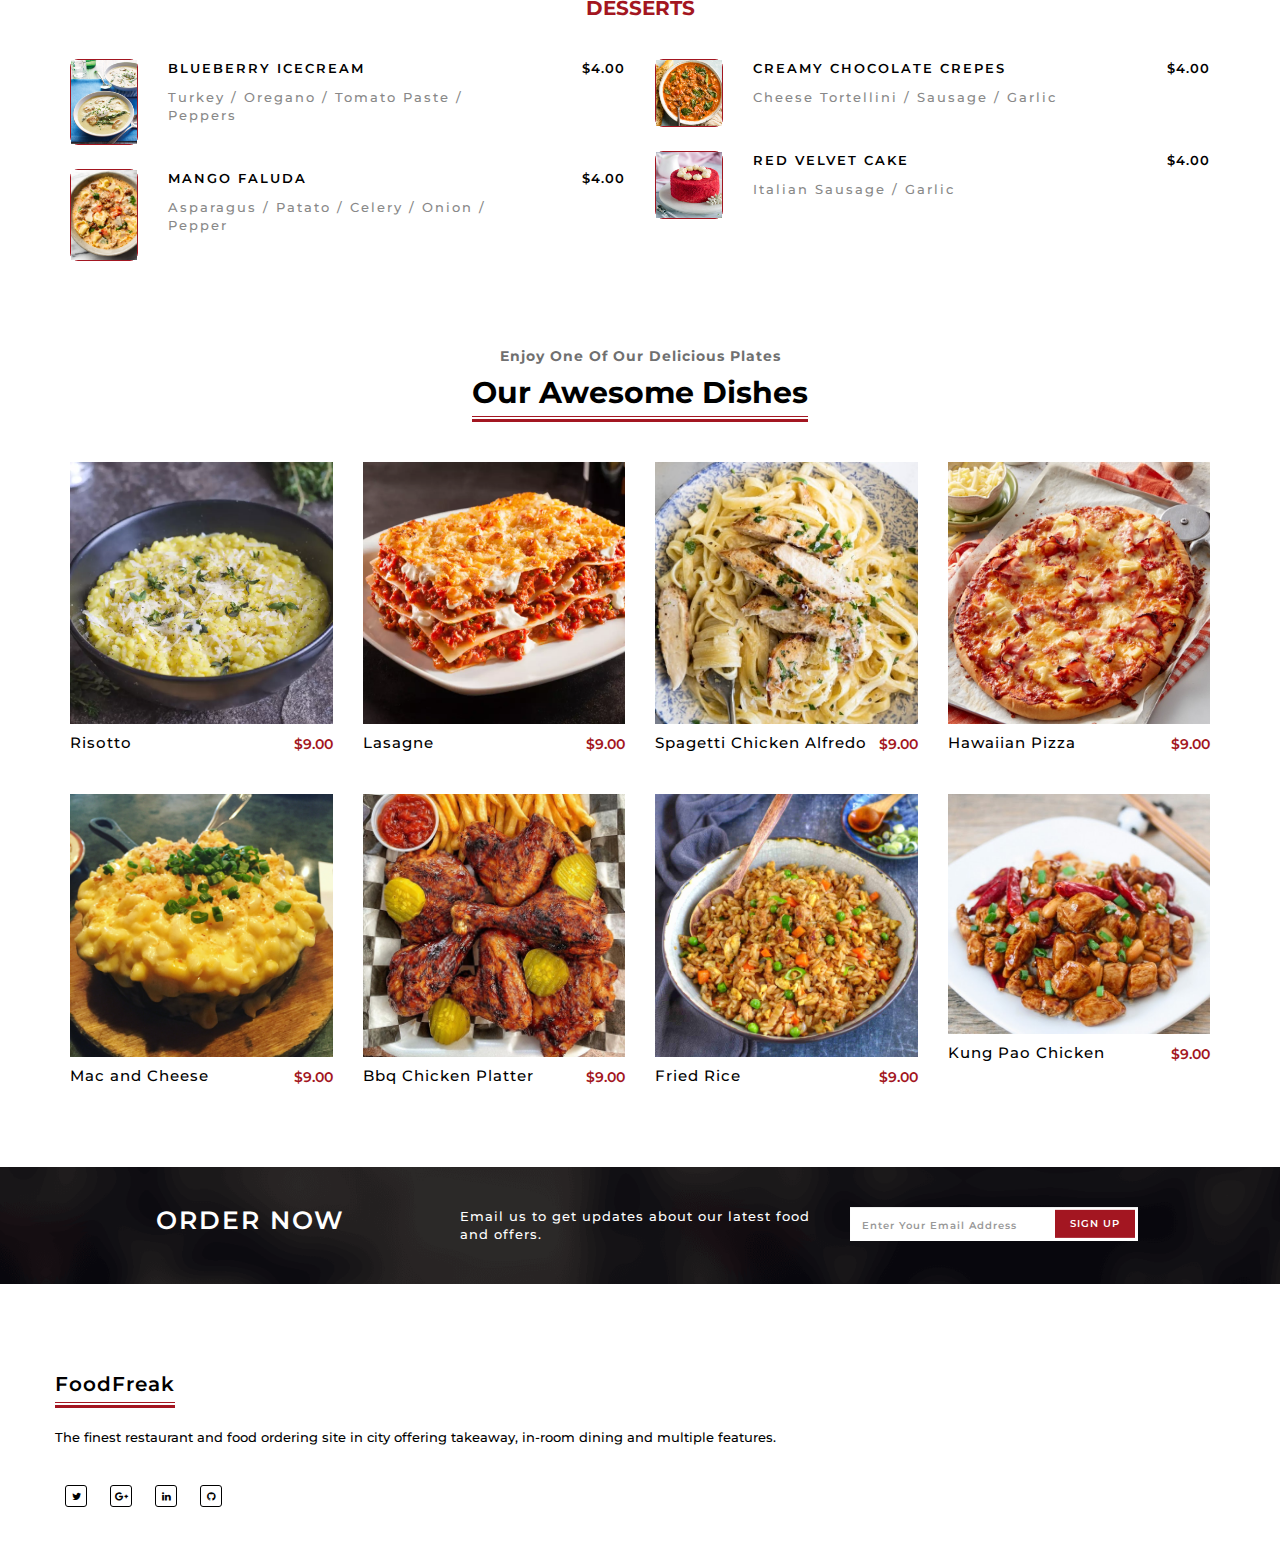
<file: menu.html>
<!DOCTYPE html>
<html lang="en">
    <head>
        <meta charset="utf-8">
        <meta http-equiv="X-UA-Compatible" content="IE=edge">
        <meta name="viewport" content="width=device-width, initial-scale=1.0">
        <link rel="icon" href="images/favicon.png"/>
        <title>FoodFreak</title>
        <!--<link href="css/scrolling-nav.css" rel="stylesheet" media="all">-->
        <link href="css/bootstrap.min.css" rel="stylesheet">
        <link href="css/style.css" rel="stylesheet">
        <link href="css/responsive.css" rel="stylesheet">
        <link href="css/magnific-popup.css" rel="stylesheet">
        <link rel="stylesheet" type="text/css" href="css/color/tamarillo.css" title="tamarillo">
        <link rel="stylesheet" type="text/css" href="css/color/pomegranate.css" title="pomegranate">
        <link rel="stylesheet" type="text/css" href="css/color/hot-cinnamon.css" title="hot-cinnamon">
        <link rel="stylesheet" type="text/css" href="css/color/egg-blue.css" title="egg-blue">
        <link rel="stylesheet" type="text/css" href="css/color/west-side.css" title="west-side">
        <link rel="stylesheet" type="text/css" href="css/color/dark-green.css" title="dark-green">
        <!--Script Style-->
        <script src = "js/jquery.min.js" type= "text/javascript"></script>
        <script src="js/bootstrap.min.js" type="text/javascript"></script>
        <script src="js/custom.js" type="text/javascript"></script>
        <script src="js/waypoints.min.js" type="text/javascript"></script>
        <script src="js/wow.min.js" type="text/javascript"></script>
        <script src="js/magnific-popup.js" type="text/javascript"></script>
        <script src="js/counterup.min.js" type="text/javascript"></script>
        <script src="js/waypoints.min.js" type="text/javascript"></script>
        <script src="js/wow.min.js" type="text/javascript"></script>
        <script src="js/modernizr.custom.js" type="text/javascript"></script>
        <!--Script Style Ends Here...-->
    </head>
    <body id="myPage" data-spy="scroll" data-target=".navbar" data-offset="50">

        <!--Styleswitcher-->
        <div class="colors-switcher">
            <a id="show-panel" class="hide-panel"><img src="images/color-picker.png" class="switch-icon"></a>
            <ul class="colors-list">
                <li><a title="Tamarillo" onClick="setActiveStyleSheet('tamarillo');
                        return false;" class="tamarillo"></a></li>
                <li><a title="Pomegranate" class="pomegranate" onClick="setActiveStyleSheet('pomegranate');
                        return false;"></a></li>
                <li class="no-margin"><a title="Hot Cinnamon" onClick="setActiveStyleSheet('hot-cinnamon');
                        return false;" class="hot-cinnamon"></a></li>
                <li><a title="Egg Blue" class="egg-blue" onClick="setActiveStyleSheet('egg-blue');
                        return false;"></a></li>
                <li class="no-margin"><a title="West Side" class="west-side" onClick="setActiveStyleSheet('west-side');
                        return false;"></a></li>
                <li><a title="Dark Green" class="dark-green" onClick="setActiveStyleSheet('dark-green');
                        return false;"></a></li>
            </ul>
        </div>
        <!-- Styleswitcher End-->

        <!--Header Section-->
        <header>
            <nav class="navbar navbar-default navbar-fixed-top tv-navbar-custom">
                <div class="container">
                    <div class="row">
                        <div class="col-md-4 col-sm-12 col-xs-12">
                            <div class="navbar-header text-center">
                                <a href="index.html" class="navbar-brand tv-cafe-logo">FoodFreak</a>
                                <button type="button" class="navbar-toggle" data-toggle="collapse" data-target="#tv-navbar">
                                    <span class="icon-bar"></span>
                                    <span class="icon-bar"></span>
                                    <span class="icon-bar"></span>
                                </button>
                            </div>
                        </div>
                        <div class="col-md-8 col-sm-12 col-xs-12">
                            <div class="collapse navbar-collapse" id="tv-navbar">
                                <ul class="nav navbar-nav text-center main-menu">
                                    <li class="""><a class="tv-menu" href="index.html">Home</a></li>
                                    <li class=""><a href="about.html" class="tv-menu">About Us</a></li>
                                    <li class="active"><a href="menu.html" class="tv-menu">Menu</a></li>
                                    <li class=""><a href="gallery.html" class="tv-menu">Gallery</a></li>
                                    <li class=""><a href="contact.html" class="tv-menu">Contact Us</a></li>
                                    <li class=""><a href="account.html" class="tv-menu">Account</a></li>
                                    <li class=""><a href="#newsletter" class="tv-menu">Order Now</a></li>
                                </ul>
                            </div>
                        </div>
                    </div>
                </div>
                </div>
            </nav>
        </header>
        <!--End Header Section-->

        <!--Banner Section-->
        <div id="banner">
            <div class="tv-banner-image" style="background: rgba(0, 0, 0, 0) url('images/bgbanner.png') no-repeat scroll center top / cover;">
                <div class="tv-welcome-banner">
                    <div class="tv-welcome-title">
                        <h2>Our menu</h2>
                        <p>The array of menu items we offer</p>
                    </div>
                </div>
            </div>
        </div>
        <!--End Banner Section-->

        <!--Menu Section-->
        <section id="menu" class="tv-section-padding">
            <div class="container">
                <div class="row">
                    <div class="tv-section-title text-center">
                        <span>Discover</span>
                        <h2>Our Menu</h2>
                    </div>
                    <div class="col-md-12 col-sm-12 col-xs-12">
                        <div class="tv-menu-feautre text-center">
                            <h4>starters</h4>
                        </div>
                    </div>
                    <div class="col-md-6 col-sm-6 col-xs-12">
                        <div class="tv-menu-block">
                            <div class="row">
                                <div class="col-md-2 col-sm-3 col-xs-12">
                                    <div class="tv-menu-img">
                                        <img src="images/Image2.png" class="width-100">
                                    </div>
                                </div>
                                <div class="col-md-10 col-sm-9 col-xs-12">
                                    <div class="tv-menu-title">
                                        <h4>tomato bruschetta</h4>
                                        <span>$4.00</span>
                                        <p>tomatoes / olive oil / cheese</p>
                                    </div>
                                </div>
                            </div>
                        </div>
                        <div class="tv-menu-block">
                            <div class="row">
                                <div class="col-md-2 col-sm-3 col-xs-12">
                                    <div class="tv-menu-img">
                                        <img src="images/Image3.png" class="width-100">
                                    </div>
                                </div>
                                <div class="col-md-10 col-sm-9 col-xs-12">
                                    <div class="tv-menu-title">
                                        <h4>avocado & mango salsa</h4>
                                        <span>$4.00</span>
                                        <p>avocado / mango / tomatoes</p>
                                    </div>
                                </div>
                            </div>
                        </div>
                    </div>
                    <div class="col-md-6 col-sm-6 col-xs-12">
                        <div class="tv-menu-block">
                            <div class="row">
                                <div class="col-md-2 col-sm-3 col-xs-12">
                                    <div class="tv-menu-img">
                                        <img src="images/Image4.png" class="width-100">
                                    </div>
                                </div>
                                <div class="col-md-10 col-sm-9 col-xs-12">
                                    <div class="tv-menu-title">
                                        <h4>Marinated grilled shrimp</h4>
                                        <span>$4.00</span>
                                        <p>Fresh Shirmp / Oive Oil</p>
                                    </div>
                                </div>
                            </div>
                        </div>
                        <div class="clearfix"></div>
                        <div class="tv-menu-block">
                            <div class="row">
                                <div class="col-md-2 col-sm-3 col-xs-12">
                                    <div class="tv-menu-img">
                                        <img src="images/Image5.png" class="width-100">
                                    </div>
                                </div>
                                <div class="col-md-10 col-sm-9 col-xs-12">
                                    <div class="tv-menu-title">
                                        <h4>baked potato skins</h4>
                                        <span>$4.00</span>
                                        <p>potatoes / Oil / Garlic</p>
                                    </div>
                                </div>
                            </div>
                        </div>
                    </div>
                    <div class="col-md-12 col-sm-12 col-xs-12">
                        <div class="tv-menu-feautre text-center">
                            <h4>main courses</h4>
                        </div>
                    </div>
                    <div class="col-md-6 col-sm-6 col-xs-12">
                        <div class="tv-menu-block">
                            <div class="row">
                                <div class="col-md-2 col-sm-3 col-xs-12">
                                    <div class="tv-menu-img">
                                        <img src="images/Image6.png" class="width-100">
                                    </div>
                                </div>
                                <div class="col-md-10 col-sm-9 col-xs-12">
                                    <div class="tv-menu-title">
                                        <h4>braised pork chops</h4>
                                        <span>$4.00</span>
                                        <p>4 bone-in park chops / olive oil / garlic / onion</p>
                                    </div>
                                </div>
                            </div>
                        </div>
                        <div class="tv-menu-block">
                            <div class="row">
                                <div class="col-md-2 col-sm-3 col-xs-12">
                                    <div class="tv-menu-img">
                                        <img src="images/Image7.png" class="width-100">
                                    </div>
                                </div>
                                <div class="col-md-10 col-sm-9 col-xs-12">
                                    <div class="tv-menu-title">
                                        <h4>sriracha beef skewers</h4>
                                        <span>$4.00</span>
                                        <p>beef / garlic / sesame oil / vinegar / sesame oil</p>
                                    </div>
                                </div>
                            </div>
                        </div>
                    </div>
                    <div class="col-md-6 col-sm-6 col-xs-12">
                        <div class="tv-menu-block">
                            <div class="row">
                                <div class="col-md-2 col-sm-3 col-xs-12">
                                    <div class="tv-menu-img">
                                        <img src="images/Image8.png" class="width-100">
                                    </div>
                                </div>
                                <div class="col-md-10 col-sm-9 col-xs-12">
                                    <div class="tv-menu-title">
                                        <h4>coconut fried chicken</h4>
                                        <span>$4.00</span>
                                        <p>8 chicken pieces / coconut milk</p>
                                    </div>
                                </div>
                            </div>
                        </div>
                        <div class="tv-menu-block">
                            <div class="row">
                                <div class="col-md-2 col-sm-3 col-xs-12">
                                    <div class="tv-menu-img">
                                        <img src="images/Image9.png" class="width-100">
                                    </div>
                                </div>
                                <div class="col-md-10 col-sm-9 col-xs-12">
                                    <div class="tv-menu-title">
                                        <h4>chicken with garlic</h4>
                                        <span>$4.00</span>
                                        <p>chicken / cherry tomatoes / olive oil</p>
                                    </div>
                                </div>
                            </div>
                        </div>
                    </div>
                    <div class="col-md-12 col-sm-12 col-xs-12">
                        <div class="tv-menu-feautre text-center">
                            <h4>soups</h4>
                        </div>
                    </div>
                    <div class="col-md-6 col-sm-6 col-xs-12">
                        <div class="tv-menu-block">
                            <div class="row">
                                <div class="col-md-2 col-sm-3 col-xs-12">
                                    <div class="tv-menu-img">
                                        <img src="images/Image10.png" class="width-100">
                                    </div>
                                </div>
                                <div class="col-md-10 col-sm-9 col-xs-12">
                                    <div class="tv-menu-title">
                                        <h4>terrific turkey chili</h4>
                                        <span>$4.00</span>
                                        <p>Turkey / Oregano / tomato paste / peppers</p>
                                    </div>
                                </div>
                            </div>
                        </div>
                        <div class="tv-menu-block">
                            <div class="row">
                                <div class="col-md-2 col-sm-3 col-xs-12">
                                    <div class="tv-menu-img">
                                        <img src="images/Image11.png" class="width-100">
                                    </div>
                                </div>
                                <div class="col-md-10 col-sm-9 col-xs-12">
                                    <div class="tv-menu-title">
                                        <h4>cream of asparagus soup</h4>
                                        <span>$4.00</span>
                                        <p>Asparagus / patato / celery / onion / pepper</p>
                                    </div>
                                </div>
                            </div>
                        </div>
                    </div>
                    <div class="col-md-6 col-sm-6 col-xs-12">
                        <div class="tv-menu-block">
                            <div class="row">
                                <div class="col-md-2 col-sm-3 col-xs-12">
                                    <div class="tv-menu-img">
                                        <img src="images/Image12.png" class="width-100">
                                    </div>
                                </div>
                                <div class="col-md-10 col-sm-9 col-xs-12">
                                    <div class="tv-menu-title">
                                        <h4>italian sausage tortellini</h4>
                                        <span>$4.00</span>
                                        <p>cheese tortellini / sausage / garlic</p>
                                    </div>
                                </div>
                            </div>
                        </div>
                        <div class="tv-menu-block">
                            <div class="row">
                                <div class="col-md-2 col-sm-3 col-xs-12">
                                    <div class="tv-menu-img">
                                        <img src="images/Image13.png" class="width-100">
                                    </div>
                                </div>
                                <div class="col-md-10 col-sm-9 col-xs-12">
                                    <div class="tv-menu-title">
                                        <h4>italian sausage soup</h4>
                                        <span>$4.00</span>
                                        <p>italian sausage / garlic</p>
                                    </div>
                                </div>
                            </div>
                        </div>
                    </div>
                    <div class="col-md-12 col-sm-12 col-xs-12">
                        <div class="tv-menu-feautre text-center">
                            <h4>Desserts</h4>
                        </div>
                    </div>
                    <div class="col-md-6 col-sm-6 col-xs-12">
                        <div class="tv-menu-block">
                            <div class="row">
                                <div class="col-md-2 col-sm-3 col-xs-12">
                                    <div class="tv-menu-img">
                                        <img src="images/Image11.png" class="width-100">
                                    </div>
                                </div>
                                <div class="col-md-10 col-sm-9 col-xs-12">
                                    <div class="tv-menu-title">
                                        <h4>Blueberry Icecream</h4>
                                        <span>$4.00</span>
                                        <p>Turkey / Oregano / tomato paste / peppers</p>
                                    </div>
                                </div>
                            </div>
                        </div>
                        <div class="tv-menu-block">
                            <div class="row">
                                <div class="col-md-2 col-sm-3 col-xs-12">
                                    <div class="tv-menu-img">
                                        <img src="images/Image12.png" class="width-100">
                                    </div>
                                </div>
                                <div class="col-md-10 col-sm-9 col-xs-12">
                                    <div class="tv-menu-title">
                                        <h4>Mango faluda</h4>
                                        <span>$4.00</span>
                                        <p>Asparagus / patato / celery / onion / pepper</p>
                                    </div>
                                </div>
                            </div>
                        </div>
                    </div>
                    <div class="col-md-6 col-sm-6 col-xs-12">
                        <div class="tv-menu-block">
                            <div class="row">
                                <div class="col-md-2 col-sm-3 col-xs-12">
                                    <div class="tv-menu-img">
                                        <img src="images/Image13.png" class="width-100">
                                    </div>
                                </div>
                                <div class="col-md-10 col-sm-9 col-xs-12">
                                    <div class="tv-menu-title">
                                        <h4>Creamy chocolate crepes</h4>
                                        <span>$4.00</span>
                                        <p>cheese tortellini / sausage / garlic</p>
                                    </div>
                                </div>
                            </div>
                        </div>
                        <div class="tv-menu-block">
                            <div class="row">
                                <div class="col-md-2 col-sm-3 col-xs-12">
                                    <div class="tv-menu-img">
                                        <img src="images/Image14.png" class="width-100">
                                    </div>
                                </div>
                                <div class="col-md-10 col-sm-9 col-xs-12">
                                    <div class="tv-menu-title">
                                        <h4>Red velvet cake</h4>
                                        <span>$4.00</span>
                                        <p>italian sausage / garlic</p>
                                    </div>
                                </div>
                            </div>
                        </div>
                    </div>
                </div>
            </div>
        </section>
        <!--Menu Section Ends Here...-->

        <!--Dishes Section-->
        <section id="dishes" class="tv-section-padding">
            <div class="container">
                <div class="row">
                    <div class="tv-section-title text-center">
                        <span>Enjoy One Of Our Delicious Plates</span>
                        <h2>Our Awesome Dishes</h2>
                    </div>
                    <div class="col-md-3 col-sm-4 col-xs-12">
                        <div class="tv-dishes-img">
                            <img src="images/Image18.png" class="width-100 img-responsive">
                        </div>
                        <div class="tv-dishes-info">
                            <h5>Risotto</h5>
                            <span>$9.00</span>
                            
                        </div>
                    </div>
                    <div class="col-md-3 col-sm-4 col-xs-12">
                        <div class="tv-dishes-img">
                            <img src="images/Image19.png" class="width-100 img-responsive">
                        </div>
                        <div class="tv-dishes-info">
                            <h5>Lasagne</h5>
                            <span>$9.00</span>
                            
                        </div>
                    </div>
                    <div class="col-md-3 col-sm-4 col-xs-12">
                        <div class="tv-dishes-img">
                            <img src="images/Image20.png" class="width-100 img-responsive">
                        </div>
                        <div class="tv-dishes-info">
                            <h5>Spagetti Chicken Alfredo</h5>
                            <span>$9.00</span>
                            
                        </div>
                    </div>
                    <div class="col-md-3 col-sm-4 col-xs-12 tv-dishes-both">
                        <div class="tv-dishes-img">
                            <img src="images/Image21.png" class="width-100 img-responsive">
                        </div>
                        <div class="tv-dishes-info">
                            <h5>Hawaiian Pizza</h5>
                            <span>$9.00</span>
                            
                        </div>
                    </div>
                    <div class="col-md-3 col-sm-4 col-xs-12 tv-dishes-clear">
                        <div class="tv-dishes-img">
                            <img src="images/Image22.png" class="width-100 img-responsive">
                        </div>
                        <div class="tv-dishes-info">
                            <h5>Mac and Cheese</h5>
                            <span>$9.00</span>
                            
                        </div>
                    </div>
                    <div class="col-md-3 col-sm-4 col-xs-12">
                        <div class="tv-dishes-img">
                            <img src="images/Image23.png" class="width-100 img-responsive">
                        </div>
                        <div class="tv-dishes-info">
                            <h5>Bbq Chicken Platter</h5>
                            <span>$9.00</span>
                            
                        </div>
                    </div>
                    <div class="col-md-3 col-sm-4 col-xs-12 tv-dishes-both">
                        <div class="tv-dishes-img">
                            <img src="images/Image24.png" class="width-100 img-responsive">
                        </div>
                        <div class="tv-dishes-info">
                            <h5>Fried Rice</h5>
                            <span>$9.00</span>
                            
                        </div>
                    </div>
                    <div class="col-md-3 col-sm-4 col-xs-12">
                        <div class="tv-dishes-img">
                            <img src="images/Image25.png" class="width-100 img-responsive">
                        </div>
                        <div class="tv-dishes-info">
                            <h5>Kung Pao Chicken</h5>
                            <span>$9.00</span>
                            
                        </div>
                    </div>
                </div>
            </div>
        </section>
        <!--Dishes Section Ends Here...-->

        <!--NewsLetter Section-->
        <section id="newsletter" class="tv-section-padding">
            <div class="newsletter-bg-img" style="background: rgba(0, 0, 0, 0) url('images/Image46.png') no-repeat scroll center top / cover;">
                <div class="container">
                    <div class="row">
                        <div class="col-md-4 col-sm-6 col-xs-12">
                            <div class="tv-newsletter-title">
                                <h3>Order Now</h3>
                            </div>
                        </div>
                        <div class="col-md-4 col-sm-6 col-xs-12">
                            <div class="tv-newsletter-title">
                                <p>Email us to get updates about our latest food and offers.</p>
                            </div>
                        </div>
                        <div class="col-md-4 col-sm-12 col-xs-12">
                            <div class="tv-newsletter-title">
                                <form>
                                    <div id="subscribe-block">
                                        <input class="form-control tv-newsletter-input" value="" required="" name="subscribe" placeholder="Enter Your Email Address" type="text">
                                        <button type="submit" href="" class="btn subscribe-button">Sign Up</button>
                                    </div>
                                </form>
                            </div>
                        </div>
                    </div>
                </div>
            </div>
        </section>
        <!--NewsLetter Section Ends Here...-->

        <!--Footer Section-->
        <footer id="foodfooter" class="tv-section-padding">
            <div class="container">
                <div class="row">
                        <div class="tv-footer-title">
                            <h3>FoodFreak</h3>
                        </div>
                        <div class="tv-footer-info">
                            <p>The finest restaurant and food ordering site in city offering takeaway, in-room dining and multiple features.</p>
                            <br>
                            <div class="tv-social">
                                <div class="tv-social-navbar">
                                    <a href="https://twitter.com/0xInfection"><span class="fa fa-twitter"></span></a>
                                    <a href="mailto:trishasarkar.makaut@gmail.com"><span class="fa fa-google-plus"></span></a>
                                    <a href="https://www.linkedin.com/in/trisha-sarkar-229912224/"><span class="fa fa-linkedin"></span></a>
                                    <a href="https://github.com/tsarkar9"><span class="fa fa-github"></span></a>
                                </div>
                            </div>
                        </div>
                        <br>
                        <br>
                        <br>
                </div>
            </div>
        </footer>
        <!--Footer Section Ends Here...-->

        <a id="back-to-top" style="display: none;"><i class="tv-bounce fa fa-angle-double-up"></i></a>

        <!--Magnefic Popup Script-->
        <script>
            $(document).ready(function () {
                var $imagePopup = $('[data-image-popup]');
                /*Image*/
                $imagePopup.magnificPopup({
                    type: 'image',
                    gallery: {
                        enabled: true
                    }
                });
            });
        </script>
        <!--Magnefic Popup Script Ends Here..-->

        <!--Timer Script-->
        <script>
            function getTimeRemaining(endtime) {
                var t = Date.parse(endtime) - Date.parse(new Date());
                var seconds = Math.floor((t / 1000) % 60);
                var minutes = Math.floor((t / 1000 / 60) % 60);
                var hours = Math.floor((t / (1000 * 60 * 60)) % 24);
                var days = Math.floor(t / (1000 * 60 * 60 * 24) % 30.5);
                return {
                    'total': t,
                    'days': days,
                    'hours': hours,
                    'minutes': minutes,
                    'seconds': seconds,
                };
            }

            function initializeClock(id, endtime) {
                var clock = document.getElementById(id);
                var daysSpan = clock.querySelector('.days');
                var hoursSpan = clock.querySelector('.hours');
                var minutesSpan = clock.querySelector('.minutes');
                var secondsSpan = clock.querySelector('.seconds');

                function updateClock() {
                    var t = getTimeRemaining(endtime);
                    daysSpan.innerHTML = (('0' + t.days).slice(-2));
                    hoursSpan.innerHTML = ('0' + t.hours).slice(-2);
                    minutesSpan.innerHTML = ('0' + t.minutes).slice(-2);
                    secondsSpan.innerHTML = ('0' + t.seconds).slice(-2);

                    if (t.total <= 0) {
                        clearInterval(timeinterval);
                    }
                }

                updateClock();
                var timeinterval = setInterval(updateClock, 1000);
            }

            var deadline = new Date(Date.parse(new Date()) + 15 * 24 * 60 * 60 * 1000);
            initializeClock('tv-counter', deadline);
        </script>
        <!--Timer Script Ends Here...-->

        <!--Counter Script-->
        <script type="text/javascript">
            jQuery(document).ready(function ($) {
                $('.counter').counterUp({
                    delay: 20,
                    time: 1000
                });
            });
        </script>
        <!--Counter Script Ends Here...-->

        <!--Scrolling Script-->
        <script>
            $(document).ready(function () {
                $('[data-toggle="tooltip"]').tooltip();
                $(".navbar a, footer a[href='#myPage']").on('click', function (event) {

                    if (this.hash !== "") {

                        event.preventDefault();

                        // Store hash
                        var hash = this.hash;

                        $('html, body').animate({
                            scrollTop: $(hash).offset().top
                        }, 900, function () {

                            // Add hash (#) to URL when done scrolling (default click behavior)
                            window.location.hash = hash;
                        });
                    } // End if
                });
            });
        </script>
        <!--End Scrolling Script-->
        <script src="js/styleswitcher.js"></script>
    </body>
</html>
</file>
<file: css/scrolling-nav.css>
body {
    width: 100%;
    height: 100%;
}

html {
    width: 100%;
    height: 100%;
}

@media(min-width:767px) {
    .navbar {
        padding: 20px 0;
        -webkit-transition: background .5s ease-in-out,padding .5s ease-in-out;
        -moz-transition: background .5s ease-in-out,padding .5s ease-in-out;
        transition: background .5s ease-in-out,padding .5s ease-in-out;
    }
    .top-nav-collapse {
        padding: 20px 0;
    }

}
</file>
<file: css/style.css>
/*
Template Name: FoodEpik
File Name: style.css
Author Name: ThemeVault
Author URI: http://www.themevault.net/
License URI: http://www.themevault.net/license/
*/

/* FONTS*/
@import '../fonts/font-awesome-4.7.0/css/font-awesome.min.css';
@import url('https://fonts.googleapis.com/css?family=Montserrat:400,500,600,700,800,900');
/*font-family: 'Montserrat', sans-serif;*/


html {
    font-family: 'Montserrat', sans-serif;
    font-size: 13px;
    margin: 0;
    padding: 0;
}
a, button {
    text-decoration: none;
    cursor: pointer;
}

a:hover,
a:active,
a:focus {
    outline-offset: 0px;
    outline-style: none;
    outline-width: 0px;
}
.btn.active.focus, .btn.active:focus, .btn.focus, .btn.focus:active, .btn:active:focus, .btn:focus {
    //outline-color: inherit;
    outline-offset: 0px;
    outline-style: none;
    outline-width: 0px;
}/*
/* typography */
body {
    margin: 0;
    color: #000;
    font-family: 'Montserrat', sans-serif;
    font-size: 13px;
    background-color: #fff;
}
* {
    margin: 0;
    padding: 0;
}
h1,h2,h3,h4,h5,h6,p{
    margin: 0
}

/*Spacing Value*/
.tv-offspace-50 {
    margin-top: 50px;
}
.tv-offspace-20 
{
    margin-top:20px;
}
.tv-offspace-30 {
    margin-top: 30px;
}
.tv-offspace-40 {
    margin-top: 40px;
}
.tv-offspace-60 {
    margin-top: 60px;
}
.tv-offspace-left-15 {
    margin-left: 15px;
}
.tv-offspace-bottom-20
{
    margin-bottom:20px;
}
.tv-offspace-bottom-30
{
    margin-bottom: 30px;
}
.tv-offspace-bottom-40
{
    margin-bottom: 40px;    
}
.tv-offspace-bottom-50
{
    margin-bottom: 50px;
}
.tv-offspace-bottom-60
{
    margin-bottom: 60px;    
}
.tv-offspace-bottom-70
{
    margin-bottom: 70px;    
}

/*Width-100*/
.width-100
{
    width:100%;
}

/*Padding-0*/
.padding-0{
    padding:0;
}

/*Section Padding*/
.tv-section-padding{
    padding-top: 80px;
}
.tv-section-padding-10{
    padding-top: 10px;
    padding-bottom: 10px;
}
.tv-section-padding-20 {
    padding-top: 20px;
    padding-bottom: 20px;
}
.tv-section-padding-70 {
    padding-top: 70px;
    padding-bottom: 70px;
}
.tv-section-padding-30 {
    padding-top: 30px;
    padding-bottom: 30px;
}
.tv-section-padding-120 {
    padding-top: 120px;
    padding-bottom: 120px;
}
/*Section Padding End Here*/

/*Header Section CSS*/
header {
    position: absolute;
    width: 100%;
    z-index: 1;
    line-height: 65px;
}
.tv-address > span {
    color: #ffffff;
    font-size: 12px;
    font-weight: 600;
    letter-spacing: 2px;
    margin-left: 10px;
}
.tv-address > img {
    width: 15px;
}
.tv-phone > img {
    width: 15px;
}
.tv-phone > span {
    color: #ffffff;
    font-size: 12px;
    font-weight: 600;
    letter-spacing: 1px;
    margin-left: 5px;
    margin-right: 15px;
}
#tvheader .btn.btn-book {
    border-radius: 0;
    color: #ffffff;
    font-size: 12px;
    font-weight: 600;
    letter-spacing: 1px;
    padding: 10px 20px;
    text-transform: uppercase;
    transition: background 0.3s ease-in-out 0s;
    background-color:#a31621;
}
.navbar-default {
    background: rgba(63, 55, 53, 0.9) none repeat scroll 0 0;
    border:none;
    margin: 0;
}
.tv-menu {
    font-size: 11px;
    font-weight: 600;
    letter-spacing: 2px;
    text-transform: uppercase;
}
.navbar-default .navbar-nav > li > a {
    color: #ffffff;
}
.navbar-default .navbar-nav > .active > a, .navbar-default .navbar-nav > .active > a:focus, .navbar-default .navbar-nav > .active > a:hover {
    background-color: transparent;
    color: #222222;
}
.navbar-default .navbar-brand {
    color: #a31621;
}
.navbar-default .navbar-brand:hover
{
    color: #a31621;
}
.navbar-default .navbar-brand:focus, .navbar-default .navbar-brand:hover {
    background-color: transparent;
    color: #a31621;
}
.navbar-brand {
    font-size: 22px;
    font-weight: 600;
    letter-spacing: 1px;
    text-transform: uppercase;
}
/*Header Section CSS Ends Here...*/

/*Banner Section CSS*/
.tv-area-title {
    color: #ffffff;
    font-size: 1.1em;
    font-weight:600;
    letter-spacing:5px;
    text-transform: capitalize;
}
.tv-inner-banner{
    height: 300px;
    width: 100%;
    position: relative;
}
.innerlink {
    color: #ffffff;
    font-size: 1.05em;
    letter-spacing:5px;
    margin-top: 10px;
    font-weight: 600;
    text-transform: capitalize;

}
.innerlink > a {
    color: #050517;
    text-decoration: none;
}
.tv-banner-image
{
    height: 600px;
    position: relative;
    width: 100%;
}
.tv-banner-image {
    height: 500px;
    position: relative;
    width: 100%;
}
.tv-welcome-banner {
    left: 50%;
    position: absolute;
    top:50%;
    transform: translate(-50%, -50%);
}
.tv-welcome-title {
    text-align: center;
}
.tv-welcome-title > h2 {
    color: #ffffff;
    display: inline-block;
    font-size:40px;
    font-weight: 700;
    letter-spacing: 2px;
    text-transform: uppercase;
}
.tv-welcome-title > p {
    color: #ffffff;
    font-size: 12px;
    font-weight: 600;
    letter-spacing: 3px;
    margin-left: auto;
    margin-right: auto;
    margin-top: 20px;
    text-transform: capitalize;
}
#banner .btn.btn-book {
    background: transparent none repeat scroll 0 0;
    border-radius: 0;
    color: #ffffff;
    font-size: 11px;
    font-weight: 600;
    letter-spacing: 1px;
    padding: 10px 20px;;
    text-transform: uppercase;
    transition: background 0.3s ease-in-out 0s;
    font-family: open_sanssemibold;
    margin-top:30px;
    border:1px solid #ffffff;
}
#banner .btn.btn-book:hover {
    background-color: #a31621;
    border-color: #a31621;
    color: #ffffff;
}
/*Banner Section CSS Ends Here...*/

/*Special Section CSS*/
.tv-special-color{
    background-color:#a31621; 
}
.tv-special-info {
    display: table;
}
.tv-special-block-icon {
    display: table-cell;
    vertical-align: middle;
}
.tv-special-block-title > h4 {
    color: #ffffff;
    font-size:15px;
    font-weight: 600;
    letter-spacing: 1px;
    margin-left: 20px;
    text-transform: capitalize;
}
.tv-special-block-desc > p {
    color: #ffffff;
    font-size: 13px;
    font-weight: 500;
    letter-spacing: 1px;
    margin-left: 20px;
    margin-top: 10px;
}
/*Special Section CSS Ends Here...*/

/*About Section CSS*/
.tv-about-img {
    /*border: 2px solid #a31621;*/
    position: relative;
}
.tv-about-img::after {
    border: 2px solid #a31621;
    content: "";
    height: 100%;
    left: 5%;
    position: absolute;
    top: 7%;
    width: 100%;
    z-index: -1;
}
/*.tv-img-border-effect {
    margin-left: -2px;
    margin-top: -40px;
    padding: 20px 20px 20px 0;
}*/
.tv-section-title > span {
    color: #707070;
    display: block;
    font-size: 14px;
    font-weight: 700;
    letter-spacing: 1px;
}
.tv-section-title > h2 {
    border-bottom: 3px solid #a31621;
    display: inline-block;
    font-size:30px;
    font-weight: 700;
    padding: 10px 0;
    position: relative;
    text-transform: capitalize;
}
.tv-section-title > h2:before {
    content:""; 
    display:block; 
    position:absolute; 
    left:0; 
    bottom:2px; 
    width:100%; 
    height:1px;                          
    background:#a31621;
}
.tv-box-inner-head 
{
    margin-bottom: 20px;
}
.tv-box-inner-head > h2
{
    border-bottom: 3px solid #a31621;
    display: inline-block;
    font-size:1.5em;
    font-weight: 700;
    padding: 10px 0;
    position: relative;
    text-transform: capitalize;
}
.tv-box-inner-head > h2:before{
    content:""; 
    display:block; 
    position:absolute; 
    left:0; 
    bottom:2px; 
    width:100%; 
    height:1px;                          
    background:#a31621;
}
.tv-about-info > span {
    font-weight: 700;
}
.tv-about-info > h2 {
    border-bottom: 3px solid #a31621;
    display: inline-block;
    font-family: open_sansbold;
    font-size: 35px;
    padding: 10px 0;
    position: relative;
    text-transform: capitalize;
}
.tv-about-info > h2:before {
    content:""; 
    display:block; 
    position:absolute; 
    left:0; 
    bottom:5px; 
    width:100%; 
    height:1px;                          
    background:#a31621;
}
.tv-about-info > p {
    font-size: 17px;
    font-weight: 500;
    letter-spacing: 1px;
    margin: 20px 0;
    text-transform: capitalize;
    width: 90%;
}
.tv-about-info p:nth-of-type(2) {
    font-size: 13px;
    width: 100%;
}
#about .btn.btn-find {
    background: transparent none repeat scroll 0 0;
    border: 1px solid #000000;
    border-radius: 0;
    color: #000000;
    font-size: 1em;
    font-weight: 600;
    letter-spacing: 1px;
    padding: 10px 20px;
    text-transform: uppercase;
    transition: background 0.3s ease-in-out 0s;
}
#about .btn.btn-find:hover {
    background-color: #a31621;
    border-color: #a31621;
    color: #ffffff;
}
/*About Section CSS Ends Here...*/

/*Services Section CSS...*/
.tv-services-block-icon i {
    font-size: 25px;
}
.tv-services-block-icon {
    display: inline-block;
    vertical-align: middle;
}
.tv-services-block-title {
    display: inline-block;
}
.tv-services-block-title > h3 {
    color: #000000;
    font-size:13px;
    font-weight: 600;
    letter-spacing: 2px;
    margin-left: 20px;
    text-transform: uppercase;
}
.tv-services-block-desc > p {
    color: #000000;
    font-size: 13px;
    font-weight: 500;
    letter-spacing: 1px;
    margin-top: 10px;
}
.tv-services-block-icon > img {
    width: 30px;
}
.tv-services-info {
    margin-bottom: 20px;
}
.tv-services-info:nth-of-type(3) {
    margin-bottom: 0px;
}
.tv-services-desc > p {
    margin-top: 30px;
    color: #000000;
    font-size: 13px;
    font-weight: 500;
    letter-spacing: 1px;
}
#services .btn.btn-find {
    background: transparent none repeat scroll 0 0;
    border: 1px solid #000000;
    border-radius: 0;
    color: #000000;
    font-size: 1em;
    font-weight: 600;
    letter-spacing: 1px;
    margin-top: 30px;
    padding: 10px 20px;
    text-transform: uppercase;
    transition: background 0.3s ease-in-out 0s;
}
#services .btn.btn-find:hover {
    background-color: #a31621;
    border-color: #a31621;
    color: #ffffff;
}
/*Services Section CSS Ends Here...*/

/*Menu Section CSS...*/
.tv-menu-feautre > h4 {
    color: #a31621;
    font-size: 20px;
    font-weight: 700;
    margin-bottom: 40px;
    margin-top: 40px;
    text-transform: uppercase;
}
.tv-menu-title > h4 {
    display: inline-block;
    font-size: 13px;
    font-weight: 600;
    letter-spacing: 2px;
    text-transform: uppercase;
}
.tv-menu-title > p {
    font-size: 13px;
    color:#888;
    font-weight: 500;
    letter-spacing: 2px;
    margin-top: 10px;
    text-transform: capitalize;
    width: 80%;
}
.tv-menu-img {
    border: 1px solid #a31621;
    border-radius: 8px;
}
.tv-menu-block {
    margin-top:20px;
    display: inline-block;
    width: 100%;
}
.tv-menu-title > span {
    float: right;
    font-size: 13px;
    font-weight: 600;
    letter-spacing: 1px;
    text-transform: uppercase;
}
.tv-menu-block:nth-of-type(1) {
    margin-top: 0px;
}
#menu .btn.btn-view {
    background: transparent none repeat scroll 0 0;
    border: 1px solid #000000;
    border-radius: 0;
    color: #000000;
    font-size: 1em;
    font-weight: 600;
    letter-spacing: 1px;
    margin-top: 30px;
    padding: 10px 20px;
    text-transform: uppercase;
    transition: background 0.3s ease-in-out 0s;
}
#menu .btn.btn-view:hover {
    background-color: #a31621;
    border-color: #a31621;
    color: #ffffff;
}
.tv-view-button {
    text-align: center;
}
/*Menu Section CSS Ends Here...*/

/*Open Section CSS*/
.tv-open-image {
    height: 500px;
    position: relative;
    width: 100%;
}
.tv-open-title {
    left: 50%;
    position: absolute;
    text-align: center;
    top: 50%;
    transform: translate(-50%, -50%);
}
.tv-bg-section-title > span
{
    color: #ffffff;
    display: block;
    font-size: 1.05em;
    font-weight: 700;
    letter-spacing: 1px;
}
.tv-bg-section-title > h2::before {
    background: #a31621 none repeat scroll 0 0;
    bottom: 2px;
    color: #000000;
    content: "";
    display: block;
    height: 1px;
    left: 0;
    position: absolute;
    width: 100%;
}
.tv-bg-section-title {
    margin-bottom: 40px;
}
.tv-bg-section-title > h2 {
    border-bottom: 3px solid #a31621;
    color:#ffffff;
    display: inline-block;
    font-size: 2.5em;
    font-weight: 700;
    padding: 10px 0;
    position: relative;
    text-transform: capitalize;
}
.tv-open-title > p {
    color: #ffffff;
    font-size: 15px;
    font-weight: 500;
    letter-spacing: 2px;
    margin-bottom: 20px;
}
.tv-open-title > p:nth-of-type(2) {
    margin-bottom: 0px;
}
#open .btn.btn-book {
    border-radius: 0;
    color: #ffffff;
    font-size: 1em;
    font-weight: 600;
    letter-spacing: 1px;
    margin-top: 40px;
    padding: 10px 20px;
    text-transform: uppercase;
    transition: background 0.3s ease-in-out 0s;
    background:#a31621;
}
#open .btn.btn-book:hover {
    background-color: transparent;
    border-color: #ffffff;
    color: #ffffff;
}
.color-change {
    color: #ffffff !important;
    margin-bottom: 40px;
}
/*Open Section CSS Ends Here...*/

/*Dishes Section*/
.tv-dishes-clear
{
    clear:both;
}
.tv-dishes-info {
    margin-top: 10px;
}
.tv-dishes-info > h5 {
    display: inline-block;
    font-size: 15px;
    font-weight: 500;
    letter-spacing: 1px;
}
.tv-dishes-info > span {
    float: right;
    font-size: 14px;
    font-weight: 600;
}
.tv-dishes-info > p {
    font-size:13px;
    color:#888;
    font-weight: 500;
    letter-spacing: 2px;
    margin-top: 10px;
    text-transform: capitalize;
}
.tv-dishes-img {
    margin-top: 40px;
}
#dishes .btn.btn-item{
    background: transparent none repeat scroll 0 0;
    border-radius: 0;
    color: #000000;
    font-size: 1em;
    font-weight: 600;
    letter-spacing: 1px;
    margin-top: 30px;
    padding: 10px 20px;
    text-transform: uppercase;
    transition: background 0.3s ease-in-out 0s;
    border:1px solid #000000;
}
#dishes .btn.btn-item:hover {
    background-color: #a31621;
    border-color: #a31621;
    color: #ffffff;
}
.tv-allitems-button {
    text-align: center;
}
/*Dishes Section CSS Ends Here...*/

/*Discount Section CSS*/
.tv-discount-image
{
    height: 400px;
    position: relative;
    width: 100%;
}
.tv-discount-title {
    left: 20%;
    position: absolute;
    top: 50%;
    transform: translate(-20%, -50%);
}
.tv-discount-title > p {
    font-size: 35px;
    font-weight: 600;
    text-transform: capitalize;
    width: 70%;
}
.tv-discount-title span {
    color: #a31621;
    font-size: 45px;
}
/*Discount Section CSS Ends Here...*/

/*Reservation Section CSS*/
#reservation .form-control:focus {
    border-bottom-color:#a31621;
    box-shadow: 0 0px 0px rgba(0, 0, 0, 0.00) inset, 0 0 0px rgba(0,0,0,0);
    outline: 0 none;
}
#reservation .tv-reservation-input {
    border-color: currentcolor currentcolor #000000;
    font-size: 13px;
    letter-spacing: 1px;
    border-image: none;
    border-radius: 0;
    border-style: none none solid;
    border-width: 0 0 1px;
    box-shadow: none;
    padding: 6px 0;
}
#reservation .form-control::placeholder {
    color: #999;
    font-size: 0.95em;
    font-weight: 500;
    opacity: 1;
}
.tv-reservation-img {
    margin-top: 40px;
}
.tv-reservation-form {
    margin-top: 40px;
}
#reservation .form-group {
    margin-bottom: 30px;
}
.tv-reservation-block {
    position: relative;
}
.tv-reservation-block > i {
    font-size: 15px;
    padding: 10px;
    position: absolute;
    right: 0;
}
.tv-reservation-details > p {
    color: #999;
    font-size: 12px;
    font-weight: 500;
    margin-left: auto;
    margin-right: auto;
    text-align: center;
    width: 70%;
    letter-spacing: 1px;
}
#reservation .btn.btn-reservation{
    background: transparent none repeat scroll 0 0;
    border-radius: 0;
    color: #000000;
    font-size: 1em;
    font-weight: 600;
    letter-spacing: 1px;
    margin-top: 60px;
    padding: 10px 20px;
    text-transform: uppercase;
    transition: background 0.3s ease-in-out 0s;
    border:1px solid #000000;
}
#reservation .btn.btn-reservation:hover {
    background-color: #a31621;
    border-color: #a31621;
    color: #ffffff;
}
.tv-reservation-button
{
    text-align: center;
}
/*Reservation Section CSS Ends Here...*/

/*Reservation Section CSS*/
.overlay {
    background: rgba(0, 0, 0, 0.6) none repeat scroll 0 0;
    bottom: 0;
    height: 100%;
    left: 0;
    opacity: 0;
    position: absolute;
    right: 0;
    top: 0;
    transition: all 0.5s ease 0s;
    width: 100%;
}
.addoverlay {
    color: #3b3115;
    font-size: 20px;
    left: 50%;
    position: absolute;
    top: 50%;
    transform: translate(-50%, -50%);
}
.gallery-box:hover .overlay {
    opacity: 1;
}
.gallery-box{
    position: relative;
    margin-top:30px;
}
/*Reservation Section CSS Ends Here...*/

/*Dinning Section CSS*/
.tv-dinning-image
{
    height: 400px;
    position: relative;
    width: 100%;
}
.tv-dinning-title {
    left: 50%;
    position: absolute;
    text-align: center;
    top: 50%;
    transform: translate(-50%, -50%);
}
.tv-dinning-title > h3 {
    color: #ffffff;
    display: inline-block;
    font-size: 2.5em;
    font-weight: 600;
    letter-spacing: 1px;
}
.tv-dinning-title > p {
    color: #ffffff;
    font-size: 16px;
    font-weight: 500;
    letter-spacing: 1px;
    margin-left: auto;
    margin-right: auto;
    margin-top: 20px;
    width: 60%;
}
/*Dinning Section CSS Ends Here...*/

/*Staff Section*/
#staff .tv-social-navbar > a > span {
    border: 1px solid #000000;
    border-radius: 3px;
    color: #000000;
    display: inline-block;
    font-size: 10px;
    height: 22px;
    line-height: 20px;
    margin: 0 10px;
    width: 22px;
}
#staff .tv-social-navbar > a > span:hover {
    background: #a31621 none repeat scroll 0 0;
    border-color: #a31621;
    color: #ffffff;
}
.tv-staff-info {
    text-align: center;
}
.tv-staff-info > h4 {
    font-size: 15px;
    font-weight: 600;
    letter-spacing: 1px;
    margin-top: 20px;
}
.tv-staff-info > span {
    color: #707070;
    font-size: 12px;
    font-weight: 500;
    letter-spacing: 1px;
    text-transform: capitalize;
}
.tv-staff-image {
    margin-top: 40px;
}
.tv-staff-info > p {
    color: #999;
    font-size: 13px;
    font-weight: 500;
    margin-bottom: 20px;
    margin-top: 20px;
}
/*Staff Section CSS Ends Here...*/

/*Deal Section CSS*/
.tv-deal-image
{
    height: 400px;
    position: relative;
    width: 100%;
}
.tv-deal-banner{
    left: 50%;
    position: absolute;
    top: 50%;
    transform: translate(-50%, -50%);
    text-align: center;
}
#tv-counter div > span {
    background: #ffffff none repeat scroll 0 0;
    display: inline-block;
    font-size:20px;
    font-weight: 600;
    padding: 0 10px;
}
#tv-counter > div {
    background: #ffffff none repeat scroll 0 0;
    display: inline-block;
    padding: 10px;
    margin:0px 10px;
}
#tv-counter > div > div {
    font-size:8px;
    font-weight:700;
    letter-spacing: 1px;
    text-transform: uppercase;
}
.tv-deal-title > h3 {
    color: #ffffff;
    display: inline-block;
    font-size: 3em;
    font-weight: 600;
    letter-spacing: 1px;
    text-transform: uppercase;
}
.tv-deal-title > p {
    color: #ffffff;
    font-size: 16px;
    font-weight: 500;
    letter-spacing: 1px;
    margin: 20px auto;
    width: 60%;
}
.tv-cheese {
    display: inline-block;
    margin-top:40px;
}
.tv-cheese > p {
    color: #ffffff;
    display: inline-block;
    font-size: 3em;
    font-weight: 700;
    text-transform: uppercase;
}
.tv-cheese > span {
    color: #ffffff;
    display: inline-block;
    font-size: 1.04em;
    font-weight: 600;
    letter-spacing: 1px;
    text-align: left;
    text-transform: uppercase;
}
.tv-cheese > h5 {
    color: #ffffff;
    font-size:15px;
    font-weight: 500;
    letter-spacing: 1px;
}
/*Deal Section CSS Ends Here...*/

/*Clients Section*/
.tv-clients-banner
{
    height: auto;
    position: relative;
    width: 100%;
}
.tv-clients-info {
    display: inline-block;
}
.tv-clients-info > p {
    color: #ffffff;
    font-size: 25px;
    font-weight: 500;
    letter-spacing: 1px;
    margin-left: auto;
    margin-right: auto;
    text-align: center;
    width: 58%;
}
.border {
    border-bottom: 2px dashed #ffffff;
    height: 2px;
    margin: 40px auto;
    position: relative;
    width: 30%;
}
.tv-clients-counter{
    text-align: center;
}

.tv-clients-counter > p {
    color: #ffffff;
    font-size: 35px;
    font-weight: 600;
    letter-spacing: 3px;
}
.tv-clients-counter > h4 {
    color: #ffffff;
    font-size: 15px;
    font-weight: 600;
    letter-spacing: 2px;
    text-transform: capitalize;
}
.tv-clients-block {
    border: 2px dashed #ffffff;
    color: #ffffff;
    padding: 40px 10px;
    text-align: center;
    margin-top:60px;
}
.tv-clients-block > p {
    font-size: 13px;
    font-weight: 500;
    letter-spacing: 1px;
}
.tv-clients-block > h4 {
    font-size: 18px;
    font-weight: 600;
    letter-spacing: 1px;
    margin: 20px 0;
}
/*Clients Section CSS Ends Here...*/

/*Testimonials Section CSS*/
.testimonial-slider {
    line-height: 25px;
    margin-left: auto;
    margin-right: auto;
    text-align: center;
    width: 80%;
}
.testimonial-slider > i {
    color: #a31621;
    font-size: 30px;
    margin-bottom: 40px;
    margin-top: 40px;
}
#myCarousel .carousel-indicators li {
    background-color: #a31621;
    border: 1px solid #a31621;
    border-radius: 10px;
    cursor: pointer;
    display: inline-block;
    height: 3px;
    margin: 1px;
    text-indent: -999px;
    width: 30px;
}
#myCarousel .carousel-indicators .active {
    background-color: #999;
    border: 1px solid #999;
    border-radius: 10px;
    height: 3px;
    width: 30px;
}
#testimonials .carousel-indicators {
    bottom: 0px;
}
#testimonials .carousel.slide {
    padding: 50px 0;
}
.testimonial-slider > h3 {
    font-size:20px;
    font-weight: 600;
    letter-spacing: 1px;
    margin-bottom: 20px;
}
.testimonial-slider > p {
    font-size: 13px;
    font-weight: 500;
    letter-spacing: 1px;
    margin-left: auto;
    margin-right: auto;
    width: 90%;
}
/*Testimonials Section CSS Ends Here...*/

/*Blog Section CSS*/
.tv-blog-img {
    margin-top: 40px;
    /*position: relative;*/
}
.tv-blog-info {
    left:50%;
    position: absolute;
    top:50%;
    transform: translate(-50%,-50%);
    width:100%;
}
.tv-blog-info > span {
    color: #ffffff;
    font-size: 1.05em;
    font-weight: 600;
    letter-spacing: 4px;
}
.tv-blog-info > h4 {
    color: #ffffff;
    font-size:20px;
    font-weight: 600;
    letter-spacing: 1px;
    margin-bottom: 20px;
    margin-top: 20px;
}
.tv-blog-info > p {
    color: #ffffff;
    font-size: 15px;
    font-weight: 500;
    letter-spacing: 1px;
}
#blog .btn.btn-read {
    background: #ffffff none repeat scroll 0 0;
    border: 1px solid #ffffff;
    border-radius: 0;
    font-size: 1em;
    font-weight: 600;
    letter-spacing: 1px;
    margin-top: 30px;
    padding: 5px 10px;
    text-transform: uppercase;
    transition: background 0.3s ease-in-out 0s;
}
#blog .btn.btn-read:hover {
    background-color: #000000;
    border-color: #000000;
    color: #ffffff;
}
/*Blog Section CSS Ends Here...*/

/*NewsLetter Section*/
.newsletter-bg-img
{
    height: auto;
    position: relative;
    width: 100%;
}
.tv-newsletter-title {
    padding: 40px 0;
}
.tv-newsletter-title > h3 {
    color: #ffffff;
    font-size: 25px;
    font-weight: 600;
    letter-spacing: 2px;
    text-align: center;
    text-transform: uppercase;
}
.tv-newsletter-title > p {
    color: #ffffff;
    font-size: 13px;
    font-weight: 500;
    letter-spacing: 1px;
}
.tv-newsletter-input {
    border: 0 none;
    border-radius: 0;
    position: relative;
    height: 34px;
    width: 80%;
}
.subscribe-button {
    border: 0 none;
    border-radius: 0;
    color: #ffffff;
    font-size: 10px;
    font-weight: 600;
    letter-spacing: 1px;
    padding: 7px 15px;
    position: absolute;
    right: 90px;
    text-transform: uppercase;
    top: 50%;
    transform: translateY(-50%);
    background: #a31621;
}
#newsletter .form-control::placeholder {
    color: #999;
    font-size:10px;
    font-weight: 600;
    letter-spacing: 1px;
    opacity: 1;
}
.subscribe-button.focus, .subscribe-button:focus, .subscribe-button:hover {
    color: #ffffff;
    background-color: #000000;
    text-decoration: none;
}
.form-control:focus {
    border-color: transparent;
    box-shadow: 0 0px 0px rgba(0, 0, 0, 0.0) inset, 0 0 0px rgba(0,0,0,0);
    outline: 0 none;
}
/*NewsLetter Section CSS Ends Here...*/

/*Footer Section CSS*/
.tv-footer-title > h3 {
    border-bottom: 3px solid #a31621;
    display: inline-block;
    font-size: 1.5em;
    font-weight: 600;
    letter-spacing: 1px;
    padding: 10px 0;
    position: relative;
    text-transform: capitalize;
}
.tv-footer-info > p {
    font-size: 13px;
    font-weight: 500;
    margin-bottom: 20px;
}
.tv-footer-title > h3::before {
    background: #a31621 none repeat scroll 0 0;
    bottom: 2px;
    content: "";
    display: block;
    height: 1px;
    left: 0;
    position: absolute;
    width: 100%;
}

#foodfooter .tv-social-navbar > a > span {
    border: 1px solid #000000;
    border-radius: 3px;
    color: #000000;
    display: inline-block;
    font-size: 10px;
    height: 22px;
    line-height: 20px;
    margin: 0 10px;
    width: 22px;
    text-align: center;
}
#foodfooter .tv-social-navbar > a > span:hover {
    background: #a31621 none repeat scroll 0 0;
    border-color: #a31621;
    color: #ffffff;
}
.tv-footer-info{
    margin-top: 20px;
}
#foodfooter ul {
    color: #a31621;
}
.footer-menu > li {
    color: #000000;
    font-size: 12px;
    font-weight:600;
    letter-spacing: 1px;
    line-height: 29px;
    text-transform: uppercase;
    text-decoration: none;
}
.tv-backlink-info a {
    text-decoration: none;
}
.tv-footer-info > h5 {
    color: #000000;
    font-size:12px;
    font-weight: 600;
    letter-spacing: 1px;
    line-height: 23.5px;
    text-transform: uppercase;
}
.footer-menu > li > a:hover {
    color: #a31621;
    text-decoration: none;
}
/*Footer Section CSS Ends Here...*/

/*Backlink Section CSS*/
.tv-backlink-bg-color
{
    background-color: #000000;
}
.tv-backlink-info p {
    color: #ffffff;
    letter-spacing:2px;
    padding: 20px 0;
    text-align: center;
    font-size: 12px;
    font-weight: 600;
}
.tv-backlink-info a {
    color: #a31621;
}
/*Backlink Section CSS Ends Here...*/

#back-to-top::after {
    border-left: 18px solid transparent;
    border-right: 18px solid transparent;
    bottom: 0;
    content: "";
    left: 50%;
    position: absolute;
    transform: translateX(-50%);
}
#back-to-top i {
    font-size: 1.65em;
    vertical-align: middle;
}
.tv-bounce {
    animation: 0.5s linear 0s normal none infinite running bounce;
    display: inline-block;
    position: relative;
}
#back-to-top {
    background-color: #a31621;
    bottom: 50px;
    color: #fff;
    cursor: pointer;
    height: 50px;
    line-height: 40px;
    position: fixed;
    right: 20px;
    text-align: center;
    width: 35px;
}
@keyframes bounce {
    0% {
        bottom: 0;
    }
    50% {
        bottom: -0.2em;
    }
    70% {
        bottom: -0.3em;
    }
    100% {
        bottom: 0;
    }
}

.tv-gallery-effect {
    background-color: #000;
    display: inline-block;
    font-family: 'Open Sans', sans-serif;
    font-size: 16px;
    overflow: hidden;
    position: relative;
    text-align: center;
    width: 100%;
}
.tv-gallery-effect * {
    -webkit-box-sizing: border-box;
    box-sizing: border-box;
    -webkit-transition: all 0.35s ease;
    transition: all 0.35s ease;
}
.tv-gallery-effect:before,
.tv-gallery-effect:after {
    position: absolute;
    top: 0;
    bottom: 0;
    left: 0;
    right: 0;
    -webkit-transition: all 0.35s ease;
    transition: all 0.35s ease;
    background-color: #a31621;
    content: '';
    opacity: 0.4;
    z-index: 1;
}
.tv-gallery-effect:before {
    -webkit-transform: skew(45deg) translateX(-155%);
    transform: skew(45deg) translateX(-155%);
}
.tv-gallery-effect:after {
    -webkit-transform: skew(45deg) translateX(155%);
    transform: skew(45deg) translateX(155%);
}
.tv-gallery-effect:hover > img,
.tv-gallery-effect.hover > img {
    opacity: 0.5;
}
.tv-gallery-effect:hover:before,
.tv-gallery-effect.hover:before {
    -webkit-transform: skew(45deg) translateX(-55%);
    transform: skew(45deg) translateX(-55%);
}
.tv-gallery-effect:hover:after,
.tv-gallery-effect.hover:after {
    -webkit-transform: skew(45deg) translateX(55%);
    transform: skew(45deg) translateX(55%);
}
/*End*/

.view {
    width: 100%;
    height: 100%;
    overflow: hidden;
    position: relative;
    text-align: center;
    cursor: default;
    background:transparent none repeat scroll 0 0;
}
.view .mask,.view .content {
    width: 100%;
    height: 100%;
    position: absolute;
    overflow: hidden;
    top: 0;
    left: 0;
    position: absolute;
}
.view img {
    display: block;
    position: relative;
}
.view-fifth img {
    transition: all 0.5s ease-in-out;
}
.view-fifth .mask {
    background-color: #a31621;
    transform: translateX(-600px);
    filter: alpha(opacity=80);
    opacity: 0.8;
    transition: all 0.5s ease-in-out;
}
.view-fifth:hover .mask {
    transform: translateX(0px);
}
/**** Start Color Switcher ****/


.colors-switcher {
    width:100px;
    padding:20px 18px 14px 20px;
    position:fixed;
    z-index:1993;
    top:150px;
    right:0;
    background-color:#fff;
    border-radius:2px 0 0 2px;
    border:1px solid rgba(0,0,0,.1);
    -webkit-transition:all .4s ease-in-out;
    -moz-transition:all .4s ease-in-out;
    -ms-transition:all .4s ease-in-out;
    -o-transition:all .4s ease-in-out;
    transition:all .4s ease-in-out;
}
.colors-switcher > p {
    font-size: 11px;
    line-height: 0;
}
.colors-switcher #show-panel {
    position:absolute;
    left:-38px;
    top:15px;
    width:38px;
    height:38px;
    z-index:1992;
    display:block;
    background-color:#fff;
    border-radius:2px 0 0 2px;
    border:1px solid rgba(0,0,0,.1);
    border-right:none;
    cursor: pointer;
    text-align: center;
}
.colors-switcher #show-panel .switch-icon {
    margin-top:6px;
}
.colors-switcher .colors-list {
    margin:0;
    padding:0;
}
.colors-switcher .colors-list li {
    float:left;
    display:block;
    margin-bottom:2px;
    margin-right:6px;
}
.colors-switcher .colors-list li a {
    display:inline-block;
    width:24px;
    height:24px;
    border-radius:2px;
    transition:all 0.2s linear;
    -moz-transition:all 0.2s linear;
    -webkit-transition:all 0.2s linear;
    -o-transition:all 0.2s linear;
    cursor: pointer;
}
.colors-switcher .colors-list li a:hover {
    box-shadow:inset 0 0 6px rgba(0,0,0,.4);
}
.colors-switcher .colors-list a.tamarillo {
    background-color:#a31621;
}
.colors-switcher .colors-list a.pomegranate{
    background-color:#eb4511;
}
.colors-switcher .colors-list a.hot-cinnamon {
    background-color:#cd671d;
}
.colors-switcher .colors-list a.egg-blue {
    background-color:#08bbb7;
}
.colors-switcher .colors-list a.west-side {
    background-color:#FFA111;
}
.colors-switcher .colors-list a.dark-green {
    background-color:#49A239;
}


/**Dropdown CSS*/
.tv-drop-menu.open > a, .tv-drop-menu.open > a:focus, .tv-drop-menu.open > a:hover {
    background-color: transparent !important;
    color: #ffffff !important;
}
.dropdown-menu > li > a:focus, .dropdown-menu > li > a:hover {
    background-color: #a31621;
    color: #ffffff !important;
    text-decoration: none;
}
.dropdown-submenu .dropdown-menu {
    top: 0;
    margin:0 !important;
    left: 100%;
}
.dropdown-submenu {
    position: relative;
}
.tv-sub-menu {
    background:#222222;
    border-top: 3px solid #a31621;
    box-shadow: none;
    min-width: 200px;
    padding: 0;
    left:15px;
    margin-top:2px !important;
    border-radius: 0;
    border-width: 3px 0 0 0;
}
.tv-sub-menu li a {
    color: #ffffff;
    font-size: 11px;
    font-weight: 600;
    letter-spacing: 2px;
    line-height: 1px;
    padding:18px;
    position: relative;
    text-transform: uppercase;
    transition: all 0.4s ease 0s;
}
.tv-drop-menu a > i {
    margin-left: 5px;
    line-height: 0;
}
.fa-sm {
    margin-right: 10px;
}
.Navigation-list {
    display: block !important;
}

.Navigation-list.is-hidden {
    display: none !important;
}
/*End Dropdown CSS*/

/*elements related css*/
pre {
    line-height: 1.7;
    border-radius: 0;
}
.tv-wrap-box{
    margin-bottom: 50px;
}
.tv-element-head-title::after {
    background-color: #f50431;
    bottom: -1px;
    content: "";
    display: block;
    height: 1px;
    left: 0;
    position: absolute;
    width: 10%;
}
.tv-element-sub-title {
    font-size: 20px;
    font-weight: 500;
    margin-bottom: 20px;
    text-transform: capitalize;
    letter-spacing: 1px;
    margin-top:20px;
}
.tv-element-head-title-sm {
    color: #2d3e50;
    font-weight: bold;
    letter-spacing: 1px;
    margin-bottom: 10px;
    text-transform: uppercase;
}
.tv-tag {
    color: #ea6055;
}
.tv-attr-name {
    color: #669900;
}
.tv-attr-value {
    color: #0077aa;
}
.tv-punctuation {
    color: #999;
}
.tv-head1, .tv-head2, .tv-head3, .tv-head4, .tv-head5, .tv-head6 {
    margin-bottom: 15px;
}
.tv-head1 {
    font-size: 32px; 
    color: #000000;
    font-weight: 700;
    letter-spacing: 1px;
    text-transform: uppercase;
}
.tv-head2 {
    font-size: 28px; 
    color: #000000;
    font-weight: 700;
    letter-spacing: 1px;
    text-transform: uppercase;
}
.tv-head3 {
    font-size: 24px; 
    color: #000000;
    font-weight: 700;
    letter-spacing: 1px;
    text-transform: uppercase;
}
.tv-head4 {
    font-size: 20px; 
    font-weight: 600;
    color: #000000;
    letter-spacing: 1px;
    text-transform: uppercase;
}
.tv-head5 {
    font-size: 18px; 
    font-weight: 600;
    color: #000000;
    letter-spacing: 1px;
    text-transform: uppercase;
}
.tv-head6 {
    font-size: 14px; 
    font-weight: 600;
    color: #000000;
    letter-spacing: 1px;
    text-transform: uppercase;
}
.tv-highlite::first-letter {
    float: left;
    font-size: 50px;
    margin-right: 5px;
}
.tv-plain-list, .tv-plain-list ul {
    padding-left: 40px;
}
.tv-plain-list > li {
    color: #2d3e50;
    font-size: 1.05em;
    letter-spacing: 1px;
    line-height: 32px;
}
.text-thin {
    font-weight: normal;
}
mark, .mark {
    background-color: #ea6055;
    color: #fff;
    display: inline-block;
    padding: 0.2em 0.3em;
    vertical-align: middle;
}
.text-strike {
    text-decoration: line-through;
}
.text-underline {
    text-decoration: underline;
}
.row-flex-wrap {
    display: flex;
    flex-wrap: wrap;
    align-items: center;
    margin-bottom: 25px;
}
.row-flex-wrap p {
    margin: 0;
    color: #eaeaea;
}
.row-flex-wrap code {
    font-size: 13px;
}
.col {
    flex-basis: 0;
    flex-grow: 1;
    max-width: 100%;
    padding-left: 15px;
    padding-right: 15px;
}
.background-primary {
    background-color: #f50431;
}
.color-primary {
    color: #f50431 !important;
}
.background-info {
    background-color: #297ad3;
}
.color-success {
    color: #297ad3 !important;
}
.background-success {
    background-color: #36a367;
}
.color-notice {
    color: #e9a00a !important;
}
.background-notice {
    background-color: #e9a00a;
}
.color-error {
    color: #e33131 !important;
}
.background-error {
    background-color: #e33131;
}
.color-info {
    color: #36a367 !important;
}
.background-black {
    background-color: #000000;
}
.color-black {
    color: #000000 !important;
}
.background-one {
    background-color: #121212;
}
.color-one {
    color: #121212 !important;
}
.background-two {
    background-color: #1d1d1d;
}
.color-two {
    color: #1d1d1d !important;
}
.background-three {
    background-color: #2d3e50;
}
.color-three {
    color: #2d3e50 !important;
}
.background-four {
    background-color: #777777;
}
.color-four {
    color: #777777 !important;
}
.background-five {
    background-color: #f5f5f5;
}
.color-five {
    color: #f5f5f5 !important;
}
.background-six {
    background-color: #e1e1e1;
}
.color-six {
    color: #e1e1e1 !important;
}
.background-seven {
    background-color: #fafafa;
    border: 1px solid #e9ecef;
}
.color-seven {
    color: #fafafa !important;
}
.background-eight {
    background-color: #ffffff;
    border: 1px solid #e9ecef;
}
.color-eight {
    color: #ffffff !important;
}
.tv-padd-tb-30 {
    padding-top: 30px;
    padding-bottom: 30px;
}
/*icons*/
.tv-select-code.text-center > p {
    font-size: 1.05em;
    letter-spacing: 1px;
    margin-bottom: 10px;
}
.tv-breadcrumbs {
    margin-top: 5px;
}
.et-examples .box1 {
    border: 1px solid #e5e5e5;
    font-size: 13px;
    margin: -1px 0 0 -1px;
    padding: 0;
    color: #2d3e50;
}
.et-examples .box1 > span {
    border-right: 1px solid #f1f1f1;
    display: inline-block;
    font-size: 32px;
    line-height: 70px;
    margin-right: 5px;
    min-height: 70px;
    min-width: 70px;
    text-align: center;
}
.icon-short-code {
    padding-bottom: 10px;
    padding-top: 10px;
}
.box > .icon__left, .box > .icon__right, .box > .icon__body {
    direction: ltr;
    display: table-cell;
    padding: 0;
    vertical-align: top;
}
.box .icon__middle {
    vertical-align: middle;
}
.icon-short-code .icon__body {
    color: #1e1e1e;
    font-size: 13px;
    letter-spacing: 1px;
    text-align: left;
}
.icon-short-code .fa {
    color:#ea6055;
    font-size: 30px;
    height: 60px;
    width: 60px;
}
.icon-short-code .icon__body span {
    color: #616161;
    display: block;
    font-size: 12px;
}
.tv-select-code .icon-heart{
    color: #f50431;
    font-weight: 600;
}
/*message*/
.tv-alert-info {
    border-color: #9ecdfc;
    color: #297ad3;
}
.tv-alert-success {
    border-color: #a9e2c2;
    color: #36a367;
}
.tv-alert-notice{
    border-color: #f9ce75;
    color: #e9a00a;
}
.tv-alert-error {
    border-color: #ffbbbb;
    color: #e33131;
}
/*feature icon*/
.elements-feature-block .row > .col-md-4:nth-of-type(2) .tv-service-block, .elements-feature-block .row > .col-md-4:nth-of-type(4) .tv-service-block, .elements-feature-block .row > .col-md-4:nth-of-type(6) .tv-service-block {
    box-shadow: 0 0 35px 0 #e9e9e9; 
}
.tv-service-top-left, .tv-service-top-right {
    display: table-cell;
    vertical-align: top;
}
.tv-service-top-right {
    padding-left: 20px;
    padding-right: 20px;
}
.tv-service-top-left i {
    font-size: 28px;
}
.tv-service-top-right > h2 {
    font-size: 16px;
    margin-bottom: 10px;
    font-weight: 500;
    text-transform: capitalize;
    letter-spacing: 1px;
}
/*accordion*/
.panel {
    border: none;
    box-shadow: none;
}
.panel-body {
    color: #2d3e50;
    font-weight: normal;
    line-height: 24px;
    font-size: 1.05em;
    letter-spacing: 0.5px;
}
.panel-default > .panel-heading {
    background-color: #fcfcfc;
    color: #1e1e1e;
    padding: 14px 20px;
    border: 1px solid #ddd;
    border-radius: 0;
}
.panel-title {
    font-size: 14px;
    font-weight: 500;
}
.panel-group .panel-heading + .panel-collapse > .list-group, .panel-group .panel-heading + .panel-collapse > .panel-body {
    border-top: none;
}

.panel-group .panel + .panel {
    margin-top: 10px;
}
#accordion-layout-icon  a::after {
    color: #999;
    content: "";
    font-family: "FontAwesome";
    font-size: 16px;
    font-style: normal;
    font-variant: normal;
    font-weight: normal;
    height: 15px;
    line-height: 15px;
    margin-top: -8px;
    position: absolute;
    right: 10px;
    text-align: center;
    text-transform: none;
    top: 50%;
    transition: all 0.27s cubic-bezier(0, 0, 0.58, 1) 0s;
    width: 15px;
}
#accordion-layout-icon  a::after:hover {
    color: #111;  
}
#accordion-layout-icon  a[aria-expanded="true"]::after {
    color: #111;
    content: "";
}
#accordion-layout-icon  a {
    display: block;
    position: relative;
    transition: all 0.27s cubic-bezier(0, 0, 0.58, 1) 0s;
}
/*tabs*/
#sectiontab .tv-tpl-tabs li.active a {
    color: #000;
}
#sectiontab .nav > li > a {
    border-radius: 0;
    color: #777;
    font-size: 12px;
    letter-spacing: 1px;
    padding: 10px 15px;
    position: relative;
    text-transform: uppercase;
}
#sectiontab .tv-tab-content {
    color: #2d3e50;
    letter-spacing: 0.08em;
    line-height: 1.8;
    padding: 30px 0;
}
#sectiontab .tv-tpl-tabs-min {
    border: medium none;
    display: inline-block;
    font-size: 12px;
    font-weight: 400;
    letter-spacing: 1px;
    text-align: center;
    text-transform: uppercase;
}
#sectiontab .tv-tpl-tabs-min > li > a {
    background: rgba(0, 0, 0, 0) none repeat scroll 0 0;
    border: 1px solid transparent;
    border-radius: 20px;
    color: #000;
    padding: 6px 20px 5px;
    text-decoration: none;
}
#sectiontab .tv-tpl-tabs-min li.active a, .tv-tpl-tabs-min li.active a:hover {
    background: rgba(0, 0, 0, 0);
    border: 1px solid #222;
    color: #000;
    cursor: default;
}
#sectiontab .tv-tpl-tabs-min > li > a:focus, .tv-tpl-tabs-min > li > a:hover {
    background-color: rgba(0,0,0,0);
}
#sectiontab .animate, .animate * {
    transition: all 0.27s cubic-bezier(0, 0, 0.58, 1) 0s;
}
/*buttons*/
.tv-mb-10 {
    margin-bottom: 10px;
}
.btn-mod, a.btn-mod {
    background: #707070;
    border: 2px solid transparent;
    border-radius: 0;
    box-shadow: none;
    box-sizing: border-box;
    color: #fff;
    font-size: 11px;
    font-weight: 400;
    letter-spacing: 2px;
    padding: 4px 13px;
    text-decoration: none;
    text-transform: uppercase;
    height: auto;
    line-height: inherit;
    transition: all 0.2s cubic-bezier(0, 0, 0.58, 1) 0s;
}
.btn-mod.btn-round {
    border-radius: 2px;
}
.btn-mod.btn-large {
    font-size: 13px;
    padding: 12px 45px;
}
.btn-mod.btn-medium {
    font-size: 12px;
    padding: 8px 37px;
}
.btn-mod.btn-small {
    font-size: 11px;
    letter-spacing: 1px;
    padding: 6px 17px;
}
.btn-mod:hover, .btn-mod:focus, a.btn-mod:hover, a.btn-mod:focus {
    background: #707070;
    border-color: transparent;
    box-shadow: none;
    color: rgba(255, 255, 255, 0.85);

}
.btn-mod.btn-border {
    background: rgba(0,0,0,0);
    border: 2px solid #2d3e50;
    color: #2d3e50;
}
.btn-mod.btn-circle {
    border-radius: 30px;
}
.tv-bg-dark {
    background-color: #707070;
}
.tv-mb-10-70 {
    margin-top: 10px;
    margin-bottom: 70px;
}
.tv-tb-100 {
    padding-top: 100px;
    padding-bottom: 100px;
}
.section-title {
    font-size: 18px;
    font-weight: 400;
    letter-spacing: 0.5em;
    line-height: 1.4;
    text-align: center;
    text-transform: uppercase;
}
.btn-mod.btn-white {
    background: #e1e1e1;
    color: #000000;
}
.btn-mod.btn-border-white {
    background: rgba(0,0,0,0);
    border: 2px solid #e1e1e1;
    color: #e1e1e1;
}
.btn-mod.btn-primary {
    background-color: #337ab7;
}
.btn-mod.btn-success {
    background-color: #5cb85c;
}
.btn-mod.btn-warning {
    background-color: #f0ad4e;
}
.btn-mod.btn-danger {
    background-color: #d9534f;
}
/*alerts*/
.alert {
    font-size: 1.05em;
    letter-spacing: 1px;
}
.alert-primary {
    background-color: #cce5ff;
    border-color: #b8daff;
    color: #004085;
}
.alert-secondary {
    background-color: #e7e8ea;
    border-color: #dddfe2;
    color: #464a4e;
}
.alert-light {
    background-color: #fefefe;
    border-color: #fdfdfe;
    color: #818182;
}
.alert-dark {
    background-color: #d6d8d9;
    border-color: #c6c8ca;
    color: #1b1e21;
}
/*grid*/
.text h5 {
    font-weight: 500;
    margin-bottom: 15px;
    letter-spacing: 1px;
}
.text > p {
    font-size:1.05em;
    letter-spacing: 1px;
}
/*form-fields*/
label {
    font-size:1.05em;
    font-weight: 500;
    letter-spacing: 0.1em;
}
.elements-form-fields .form-control {
    border-radius: 0;
    box-shadow: none;
}
.form-check {
    margin-bottom: 5px;
}
.form-check.disabled .form-check-label {
    color: #868e96;
}
#form-field .form-control::-moz-placeholder {
    color: #999;
    font-size: 12px;
    letter-spacing: 1px;
    opacity: 1;
}

/**/

.tv-wrap-box.clearfix > p{
    color: #2d3e50;
    font-size: 13px;
    font-weight: normal;
    line-height: 24px;
    margin-bottom: 15px;
    letter-spacing: 1px;
}
.tv-cust-bq {
    border-left: 5px solid #ea6055;
    font-size: 1.05em;
    font-style: italic;
    letter-spacing: 1px;
    line-height: 1.7em;
    margin: 20px 0;
    padding: 10px 20px;
    text-align: left;
}


/*Custom CSS */
.panel-title > a {
    color: #000000;
    font-size: 1.05em;
    letter-spacing: 1px;
    text-decoration: none;
}
/*End Custom CSS*/
</file>
<file: css/responsive.css>
/*
Template Name: FoodEpik
File Name: responsive.css
Author Name: ThemeVault
Author URI: http://www.themevault.net/
License URI: http://www.themevault.net/license/
*/

/* Landscape phones and smaller */

@media (min-width: 1199px) and (max-width: 1240px) {}

@media (max-width: 1199px) {

}

@media (min-width:1000px) and (max-width:1100px)
{
    .tv-address > span {
        font-size: 11px;
    }
    .tv-welcome-banner {
        width: 100%;
    }
    #reservation .btn.btn-reservation
    {
        margin-top:10px;
    }
    .tv-reservation-details > p
    {
        font-size: 11px;
        width:100%;
    }
    .tv-dinning-title > p
    {
        width:88%;
    }
    #staff .tv-social-navbar > a > span{
        margin:0 8px;
    }
    .tv-deal-image {
        height: 450px;
    }
    .tv-clients-info > p
    {
        font-size: 21px;
    }
    #foodfooter .tv-social-navbar > a > span
    {
        margin:0 7px;
    }
    .subscribe-button
    {
        right:80px;
    }
    #newsletter .form-control::placeholder {
        font-size: 10px;
        letter-spacing:0px;
    }

}

@media (min-width: 768px) and (max-width: 991px) {

    .tv-dishes-both
    {
        clear:both;
    }
    .navbar-toggle {
        display: block;
    }
    .navbar-collapse.collapse {
        display: none!important;
    }
    .collapse.in, .tv-sub-sub-menu{
        display:block !important;
    }
    .navbar-default .navbar-toggle {
        border-color: transparent;
    }
    .navbar-default .navbar-toggle .icon-bar {
        background-color: #ffffff;
    }
    .navbar-default .menu-active > li > a:hover {
        background-color: transparent;
        color:#eb2141 !important;
    }
    .navbar-default .navbar-toggle:focus, .navbar-default .navbar-toggle:hover {
        background-color: transparent;
    }
    .nav > li {
        display:block;
        position: relative;
    }
    .navbar-nav > li {
        float: none;
        text-align:left;
    }
    .tv-dishes-clear {
        clear: none;
    }
    .tv-deal-image {
        height: 500px;
    }
    .tv-deal-title > p {
        width: 100%;
    }
    .navbar-header{
        height: 35px;
    }
    .tv-menu-title > p {
        font-size: 11px;
    }
    .tv-menu {
        padding: 0 10px !important;
    }
    .tv-about-info > p {
        font-size: 15px;
        width:100%;
    }
    #about .btn.btn-find {
        margin-top: 0px;
    }
    .tv-services-desc > p {
        margin-top: 20px;
    }
    .tv-dishes-info > h5 {
        font-size: 15px;
    }
    .tv-menu-title > h4 {
        font-size:10px;
    }
    .tv-menu-title > span {
        font-size: 10px;
        margin-top: 4px;
    }
    #reservation .form-group {
        margin-bottom: 5px;
    }
    .tv-reservation-details > p {
        width: 100%;
    }
    #reservation .btn.btn-reservation {
        margin-top: 25px;
    }
    .tv-dinning-title > p {
        width: 80%;
    }
    .tv-clients-info > p {
        width: 90%;
    }
    .tv-newsletter-input {
        margin-left: auto;
        margin-right: auto;
        width: 43%;
    }
    .subscribe-button {
        right: 30%;
    }
    .tv-clear-both
    {
        clear:both;
    }
    .tv-footer-title {
        margin-top: 20px;
    }
    .tv-discount-title > p {
        width: 90%;
    }
    .tv-address {
        text-align: center;
    }
    .tv-address > span {
        font-size: 13px;
    }
    .tv-address > img {
        width: 12px;
    }
    .tv-brand > h1 {
        font-size: 40px;
    }
    .tv-phone > img {
        width: 12px;
    }
    .tv-phone{
        text-align: center;
    }
    .tv-phone > span {
        font-size: 13px;
    }
    #tvheader .btn.btn-book {
        font-size: 12px;
        padding: 8px 15px;
    }
    .tv-banner-image {
        height: 600px;
    }
    .tv-welcome-banner {
        width:100%;
    }
    .navbar-header {
        float: none;
    }
    .navbar-nav {
        float: none;
    }
    .navbar-nav > li {
        float:none;
    }
    .dropdown-content{
        min-width: 150px;
    }
    .tv-menu{
        line-height: 30px !important;
    }
}

@media (max-width: 991px) {

}

@media (min-width:600px) and (max-width: 767px) {
    .navbar-collapse {
        height: 300px;
    }
    .tv-menu
    {
        text-align: left;
    }
    .tv-brand > h1 {
        margin-top: 0px;
    }
    .tv-address {
        text-align: center;
    }
    #tvheader .text-right {
        text-align: center;
    }
    /*    .tv-brand {
            margin-top: 40px;
        }*/
    .tv-welcome-banner {
        width: 100%;
    }
    .navbar-default .navbar-toggle {
        border-color: transparent;
    }
    .navbar-default .navbar-toggle .icon-bar {
        background-color: #a31621;
    }
    .tv-welcome-title > h2 {
        font-size: 40px;
    }
    .tv-welcome-title > p {
        font-size:13px;
    }
    #banner .btn.btn-book {
        font-size: 9px;
    }
    .tv-section-title {
        text-align: center;
    }
    .tv-about-info {
        text-align: center;
    }
    .tv-about-info > p {
        width: 100%;
    }
    #about .btn.btn-find {
        margin-bottom: 30px;
    }
    .tv-about-img {
        margin-top: 40px;
    }
    .tv-services-desc {
        margin-top: 30px;
    }
    .tv-menu-img {
        width: 90px;
        margin-top:20px;
    }
    .tv-menu-title {
        margin-top: 20px;
    }
    .tv-open-title {
        width: 100%;
    }
    .tv-section-title > h2 {
        font-size: 20px;
    }
    .tv-discount-title {
        left: 50%;
        text-align: center;
        transform: translate(-50%, -50%);
        width: 100%;
    }
    .tv-discount-title > p {
        font-size: 20px;
        width: 100%;
    }
    .tv-dinning-title {
        width: 100%;
    }
    .tv-dinning-title > p {
        width: 100%;
    }
    .tv-deal-image {
        height: 700px;
    }
    .tv-deal-banner {
        width: 100%;
    }
    #tv-counter > div {
        margin: 0 7px;
    }
    .tv-deal-title > p {
        width: 100%;
    }
    .tv-clients-info > p {
        font-size:15px;
        width: 100%;
    }
    .tv-clients-counter {
        margin-top: 20px;
    }
    .testimonial-slider {
        width: 100%;
    }
    .tv-newsletter-title > p {
        text-align: center;
    }
    .tv-newsletter-input {
        width: 100%;
    }
    .subscribe-button {
        right: 18px;
    }
    .tv-footer-title {
        margin-top: 20px;
        text-align: center;
    }
    .tv-footer-info {
        text-align: center;
    }
    .nav > li {
        display: block;
    }
    .navbar-default .navbar-nav > .active > a, .navbar-default .navbar-nav > .active > a:focus, .navbar-default .navbar-nav > .active > a:hover {
        background-color: transparent;
        color: #000000;
    }
    .tv-about-img::after {
        left: 2%;
        top: 3%;
        z-index: -1;
    }
    .navbar-default .navbar-nav > li > a:focus, .navbar-default .navbar-nav > li > a:hover {
        background-color: transparent;
        color: #000000;
    }
    .navbar-default .navbar-toggle {
        border-color: transparent;
    }
    .navbar-default .navbar-toggle .icon-bar {
        background-color: #a31621;
    }
    .navbar-default .navbar-toggle:focus, .navbar-default .navbar-toggle:hover
    {
        background-color: transparent;
    }
    .tv-special-block-title {
        margin-top: 10px;
    }
    .tv-special-block-desc {
        margin-bottom: 10px;
    }
    .navbar-default .navbar-nav .open .dropdown-menu > li > a {
        color: #ffffff;
    }
    .navbar-default .navbar-nav .open .dropdown-menu > li > a:focus, .navbar-default .navbar-nav .open .dropdown-menu > li > a:hover{
        color: #222222;
    }
}

@media (max-width: 600px) {
    .navbar-default .navbar-toggle {
        border-color: transparent;
    }
    .navbar-default .navbar-toggle .icon-bar {
        background-color: #a31621;
    }
    .navbar-default .navbar-toggle:focus, .navbar-default .navbar-toggle:hover
    {
        background-color: transparent;
    }
    .tv-special-block-title {
        margin-top: 10px;
    }
    .tv-special-block-desc {
        margin-bottom: 10px;
    }
    .tv-address {
        text-align: center;
    }
    #tvheader .text-right {
        text-align: center;
    }
    .tv-welcome-banner {
        width: 100%;
    }
    .tv-welcome-title > h2 {
        font-size: 40px;
    }
    .tv-welcome-title > p {
        font-size:15px;
    }
    #banner .btn.btn-book {
        font-size: 9px;
    }
    .tv-section-title {
        text-align: center;
    }
    .tv-about-info {
        text-align: center;
    }
    .tv-about-info > p {
        width: 100%;
    }
    #about .btn.btn-find {
        margin-bottom: 30px;
    }
    .tv-about-img {
        margin-top: 40px;
    }
    .tv-services-desc {
        margin-top: 30px;
    }
    .tv-menu-img {
        width: 90px;
        margin-top:20px;
    }
    .tv-menu-title {
        margin-top: 20px;
    }
    .tv-open-title {
        width: 100%;
    }
    .tv-section-title > h2 {
        font-size: 20px;
    }
    .tv-discount-title {
        left: 50%;
        text-align: center;
        transform: translate(-50%, -50%);
        width: 100%;
    }
    .tv-discount-title > p {
        font-size: 20px;
        width: 100%;
    }
    .tv-dinning-title {
        width: 100%;
    }
    .tv-dinning-title > p {
        width: 100%;
    }
    .tv-deal-image {
        height: 700px;
    }
    .tv-deal-banner {
        width: 100%;
    }
    #tv-counter > div {
        margin: 0 7px;
    }
    .tv-deal-title > p {
        width: 100%;
    }
    .tv-clients-info > p {
        font-size:15px;
        width: 100%;
    }
    .tv-clients-counter {
        margin-top: 20px;
    }
    .testimonial-slider {
        width: 100%;
    }
    .tv-newsletter-title > p {
        text-align: center;
    }
    .tv-newsletter-input {
        width: 100%;
    }
    .subscribe-button {
        right: 18px;
    }
    .tv-footer-title {
        margin-top: 20px;
        text-align: center;
    }
    .tv-footer-info {
        text-align: center;
    }
    .nav > li {
        display: block;
    }
    .navbar-default .navbar-nav > .active > a, .navbar-default .navbar-nav > .active > a:focus, .navbar-default .navbar-nav > .active > a:hover {
        background-color: transparent;
        color: #000000;
    }
    .tv-about-img::after {
        left: 2%;
        top: 5%;
        z-index: -1;
    }
    .navbar-default .navbar-nav > li > a:focus, .navbar-default .navbar-nav > li > a:hover {
        background-color: transparent;
        color: #000000;
    }
    .tv-brand > h1 {
        margin-top: 0px;
    }
    .tv-menu
    {
        text-align: left;
    }
    .navbar-default .navbar-nav .open .dropdown-menu > li > a {
        color: #ffffff;
    }
    .navbar-default .navbar-nav .open .dropdown-menu > li > a:focus, .navbar-default .navbar-nav .open .dropdown-menu > li > a:hover{
        color: #222222;
    }
    .navbar-nav>li>a {
        padding-bottom: 0px;
    }
}

@media (max-width: 500px) {

    .navbar-default .navbar-toggle {
        border-color: transparent;
    }
    .navbar-default .navbar-toggle .icon-bar {
        background-color: #a31621;
    }
    .navbar-default .navbar-toggle:focus, .navbar-default .navbar-toggle:hover
    {
        background-color: transparent;
    }
    .tv-special-block-title {
        margin-top: 10px;
    }
    .tv-special-block-desc {
        margin-bottom: 10px;
    }
    .tv-address {
        text-align: center;
    }
    #tvheader .text-right {
        text-align: center;
    }
    /*    .tv-brand {
            margin-top: 40px;
        }*/
    .tv-welcome-banner {
        width: 100%;
    }
    .tv-welcome-title > h2 {
        font-size: 40px;
    }
    .tv-welcome-title > p {
        font-size:15px;
    }
    #banner .btn.btn-book {
        font-size: 9px;
    }
    .tv-section-title {
        text-align: center;
    }
    .tv-about-info {
        text-align: center;
    }
    .tv-about-info > p {
        width: 100%;
    }
    #about .btn.btn-find {
        margin-bottom: 30px;
    }
    .tv-about-img {
        margin-top: 40px;
    }
    .tv-services-desc {
        margin-top: 30px;
    }
    .tv-menu-img {
        width: 90px;
        margin-top:20px;
    }
    .tv-menu-title {
        margin-top: 20px;
    }
    .tv-open-title {
        width: 100%;
    }
    .tv-section-title > h2 {
        font-size: 20px;
    }
    .tv-discount-title {
        left: 50%;
        text-align: center;
        transform: translate(-50%, -50%);
        width: 100%;
    }
    .tv-discount-title > p {
        font-size: 20px;
        width: 100%;
    }
    .tv-dinning-title {
        width: 100%;
    }
    .tv-dinning-title > p {
        width: 100%;
    }
    .tv-deal-image {
        height: 700px;
    }
    .tv-deal-banner {
        width: 100%;
    }
    #tv-counter > div {
        margin: 0 7px;
    }
    .tv-deal-title > p {
        width: 100%;
    }
    .tv-clients-info > p {
        font-size:15px;
        width: 100%;
    }
    .tv-clients-counter {
        margin-top: 20px;
    }
    .testimonial-slider {
        width: 100%;
    }
    .tv-newsletter-title > p {
        text-align: center;
    }
    .tv-newsletter-input {
        width: 100%;
    }
    .subscribe-button {
        right: 18px;
    }
    .tv-footer-title {
        margin-top: 20px;
        text-align: center;
    }
    .tv-footer-info {
        text-align: center;
    }
    .nav > li {
        display: block;
    }
    .navbar-default .navbar-nav > .active > a, .navbar-default .navbar-nav > .active > a:focus, .navbar-default .navbar-nav > .active > a:hover {
        background-color: transparent;
        color: #000000;
    }
    .tv-about-img::after {
        left: 3%;
        top: 5%;
        z-index: -1;
    }
    .navbar-default .navbar-nav > li > a:focus, .navbar-default .navbar-nav > li > a:hover {
        background-color: transparent;
        color: #000000;
    }
    .tv-brand > h1 {
        margin-top: 0px;
    }
    .tv-menu
    {
        text-align: left;
    }
    .navbar-default .navbar-nav .open .dropdown-menu > li > a {
        color: #ffffff;
    }
    .navbar-default .navbar-nav .open .dropdown-menu > li > a:focus, .navbar-default .navbar-nav .open .dropdown-menu > li > a:hover{
        color: #222222;
    }

}

@media (max-width: 400px) {
    .tv-deal-title > h3 {
        font-size: 25px;
    }
    .navbar-default .navbar-toggle {
        border-color: transparent;
    }
    .navbar-default .navbar-toggle:focus, .navbar-default .navbar-toggle:hover {
        background-color: transparent;
    }
    .navbar-default .navbar-toggle .icon-bar {
        background-color: #a31621;
    }
    .tv-menu-title > h4 {
        font-size: 0.8em;
    }
    .tv-address {
        text-align: center;
    }
    #tvheader .text-right {
        text-align: center;
    }
    .tv-menu
    {
        text-align: left;
    }
    .tv-welcome-banner {
        width: 100%;
    }
    .tv-welcome-title > h2 {
        font-size: 40px;
    }
    .tv-welcome-title > p {
        font-size:15px;
    }
    #banner .btn.btn-book {
        font-size: 9px;
    }
    .tv-section-title {
        text-align: center;
    }
    .tv-about-info {
        text-align: center;
    }
    .tv-about-info > p {
        width: 100%;
    }
    #about .btn.btn-find {
        margin-bottom: 30px;
    }
    .tv-about-img {
        margin-top: 40px;
    }
    .tv-services-desc {
        margin-top: 30px;
    }
    .tv-menu-img {
        width: 90px;
        margin-top:20px;
    }
    .tv-menu-title {
        margin-top: 20px;
    }
    .tv-open-title {
        width: 100%;
    }
    .tv-section-title > h2 {
        font-size: 20px;
    }
    .tv-discount-title {
        left: 50%;
        text-align: center;
        transform: translate(-50%, -50%);
        width: 100%;
    }
    .tv-discount-title > p {
        font-size: 20px;
        width: 100%;
    }
    .tv-dinning-title {
        width: 100%;
    }
    .tv-dinning-title > p {
        width: 100%;
    }
    .tv-deal-image {
        height: 700px;
    }
    .tv-deal-banner {
        width: 100%;
    }
    #tv-counter > div {
        margin: 0 6px;
    }
    .tv-deal-title > p {
        width: 100%;
    }
    .tv-clients-info > p {
        font-size:17px;
        width: 100%;
    }
    .tv-clients-counter {
        margin-top: 20px;
    }
    .testimonial-slider {
        width: 100%;
    }
    .tv-newsletter-title > p {
        text-align: center;
    }
    .tv-newsletter-input {
        width: 100%;
    }
    .subscribe-button {
        right: 18px;
    }
    .tv-footer-title {
        margin-top: 20px;
        text-align: center;
    }
    .tv-footer-info {
        text-align: center;
    }
    .nav > li {
        display: block;
    }
    .navbar-default .navbar-nav > .active > a, .navbar-default .navbar-nav > .active > a:focus, .navbar-default .navbar-nav > .active > a:hover {
        background-color: transparent;
        color: #000000;
    }
    .tv-about-img::after {
        left: 3%;
        top: 5%;
        z-index: -1;
    }
    .navbar-default .navbar-nav > li > a:focus, .navbar-default .navbar-nav > li > a:hover {
        background-color: transparent;
        color: #000000;
    }
    .tv-brand > h1 {
        margin-top: 0px;
    }
    .tv-address > span{
        font-size: 11px;
    }
    .navbar-default .navbar-nav .open .dropdown-menu > li > a {
        color: #ffffff;
    }
    .navbar-default .navbar-nav .open .dropdown-menu > li > a:focus, .navbar-default .navbar-nav .open .dropdown-menu > li > a:hover{
        color: #222222;
    }
}
</file>
<file: css/color/tamarillo.css>
/*Hot Cinnamon:#a31621 CSS*/

.tv-brand > a , .navbar-default .navbar-nav > .active > a, .navbar-default .navbar-nav > .active > a:focus, .navbar-default .navbar-nav > .active > a:hover, .navbar-default .navbar-nav .open .dropdown-menu > li > a:focus, .navbar-default .navbar-nav .open .dropdown-menu > li > a:hover, .navbar-default .navbar-nav > .active > a, .navbar-default .navbar-brand:focus, .navbar-default .navbar-brand:hover , .navbar-default .navbar-brand, .navbar-default .navbar-nav > .active > a:focus, .navbar-default .navbar-nav > .active > a:hover , .navbar-default .navbar-nav > li > a:focus, .navbar-default .navbar-nav > li > a:hover , .tv-menu-feautre > h4 , .tv-dishes-info > span , .tv-discount-title span , .tv-staff-info > h4 , #tv-counter > div > div , .testimonial-slider > i , #foodfooter ul , .tv-backlink-info a , #tv-counter div > span , .tv-services-block-icon i , #blog .btn.btn-read , .tv-welcome-title > h2 , .footer-menu > li > a:hover , .innerlink > a,.icon-short-code .fa, .tv-tag{
    color:#a31621;
}
#tvheader .btn.btn-book , .navbar-default .navbar-toggle .icon-bar , .tv-special-color , #back-to-top , .tv-section-title > h2::before , #about .btn.btn-find:hover , #services .btn.btn-find:hover , #menu .btn.btn-view:hover , .tv-bg-section-title > h2::before , #open .btn.btn-book , #dishes .btn.btn-item:hover , #reservation .btn.btn-reservation:hover , .tv-gallery-effect::before , .tv-gallery-effect::after , #staff .tv-social-navbar > a > span:hover , #myCarousel .carousel-indicators li , .view-fifth .mask , .subscribe-button , .tv-footer-title > h3::before , #foodfooter .tv-social-navbar > a > span:hover , .dropdown-menu > li > a:focus, .dropdown-menu > li > a:hover ,.tv-box-inner-head > h2:before , .btn-mod:hover, .btn-mod:focus, a.btn-mod:hover, a.btn-mod:focus,mark, .mark
{
    background-color:#a31621;
}
.tv-section-title > h2 , .tv-sub-menu , #about .btn.btn-find:hover , #services .btn.btn-find:hover , #menu .btn.btn-view:hover , .tv-bg-section-title > h2 , #dishes .btn.btn-item:hover , #reservation .btn.btn-reservation:hover , #staff .tv-social-navbar > a > span:hover , #myCarousel .carousel-indicators li , .tv-footer-title > h3 , #foodfooter .tv-social-navbar > a > span:hover , .tv-about-img::after , #reservation .form-control:focus , .dropdown-content , .tv-box-inner-head > h2,.tv-cust-bq{ 
    border-color:#a31621;
}
/*my css
eb4511
5e0035
cd671d
    08bbb7*/
</file>
<file: css/color/pomegranate.css>
/*Pomegrante:#eb4511 CSS*/

.tv-brand > a , .navbar-default .navbar-nav > .active > a, .navbar-default .navbar-nav > .active > a:focus, .navbar-default .navbar-nav > .active > a:hover, .navbar-default .navbar-nav .open .dropdown-menu > li > a:focus, .navbar-default .navbar-nav .open .dropdown-menu > li > a:hover .navbar-default .navbar-nav > .active > a, .navbar-default .navbar-brand:focus, .navbar-default .navbar-brand:hover , .navbar-default .navbar-brand, .navbar-default .navbar-nav > .active > a:focus, .navbar-default .navbar-nav > .active > a:hover , .navbar-default .navbar-nav > li > a:focus, .navbar-default .navbar-nav > li > a:hover , .tv-menu-feautre > h4 , .tv-dishes-info > span , .tv-discount-title span , .tv-staff-info > h4 , #tv-counter > div > div , .testimonial-slider > i , #foodfooter ul , .tv-backlink-info a , #tv-counter div > span , .tv-services-block-icon i , #blog .btn.btn-read , .tv-welcome-title > h2 , .footer-menu > li > a:hover , .innerlink > a,.icon-short-code .fa,.tv-tag{
    color:#eb4511;
}
#tvheader .btn.btn-book , .navbar-default .navbar-toggle .icon-bar ,.tv-special-color , #back-to-top , .tv-section-title > h2::before , #about .btn.btn-find:hover , #services .btn.btn-find:hover , #menu .btn.btn-view:hover , .tv-bg-section-title > h2::before , #open .btn.btn-book , #dishes .btn.btn-item:hover , #reservation .btn.btn-reservation:hover , .tv-gallery-effect::before , .tv-gallery-effect::after , #staff .tv-social-navbar > a > span:hover , #myCarousel .carousel-indicators li , .view-fifth .mask , .subscribe-button , .tv-footer-title > h3::before , #foodfooter .tv-social-navbar > a > span:hover , .dropdown-menu > li > a:focus, .dropdown-menu > li > a:hover , .tv-box-inner-head > h2:before , .btn-mod:hover, .btn-mod:focus, a.btn-mod:hover, a.btn-mod:focus,mark, .mark
{
    background-color:#eb4511;
}
.tv-section-title > h2 , .tv-sub-menu , #about .btn.btn-find:hover , #services .btn.btn-find:hover , #menu .btn.btn-view:hover , .tv-bg-section-title > h2 , #dishes .btn.btn-item:hover , #reservation .btn.btn-reservation:hover , #staff .tv-social-navbar > a > span:hover , #myCarousel .carousel-indicators li , .tv-footer-title > h3 , #foodfooter .tv-social-navbar > a > span:hover , .tv-about-img::after , #reservation .form-control:focus , .dropdown-content , .tv-box-inner-head > h2,.tv-cust-bq{ 
    border-color:#eb4511;
}
</file>
<file: css/color/hot-cinnamon.css>
/*Hot Cinnamon:#cd671d CSS*/

.tv-brand > a , .navbar-default .navbar-nav > .active > a, .navbar-default .navbar-nav > .active > a:focus, .navbar-default .navbar-nav > .active > a:hover, .navbar-default .navbar-nav .open .dropdown-menu > li > a:focus, .navbar-default .navbar-nav .open .dropdown-menu > li > a:hover, .navbar-default .navbar-nav > .active > a, .navbar-default .navbar-brand:focus, .navbar-default .navbar-brand:hover , .navbar-default .navbar-brand, .navbar-default .navbar-nav > .active > a:focus, .navbar-default .navbar-nav > .active > a:hover , .navbar-default .navbar-nav > li > a:focus, .navbar-default .navbar-nav > li > a:hover , .tv-menu-feautre > h4 , .tv-dishes-info > span , .tv-discount-title span , .tv-staff-info > h4 , #tv-counter > div > div , .testimonial-slider > i , #foodfooter ul , .tv-backlink-info a , #tv-counter div > span , .tv-services-block-icon i , #blog .btn.btn-read , .tv-welcome-title > h2 , .footer-menu > li > a:hover , .innerlink > a,.icon-short-code .fa,.tv-tag{
    color:#cd671d;
}
#tvheader .btn.btn-book , .navbar-default .navbar-toggle .icon-bar, .tv-special-color , #back-to-top , .tv-section-title > h2::before , #about .btn.btn-find:hover , #services .btn.btn-find:hover , #menu .btn.btn-view:hover , .tv-bg-section-title > h2::before , #open .btn.btn-book , #dishes .btn.btn-item:hover , #reservation .btn.btn-reservation:hover , .tv-gallery-effect::before , .tv-gallery-effect::after , #staff .tv-social-navbar > a > span:hover , #myCarousel .carousel-indicators li , .view-fifth .mask , .subscribe-button , .tv-footer-title > h3::before , #foodfooter .tv-social-navbar > a > span:hover , .dropdown-menu > li > a:focus, .dropdown-menu > li > a:hover , .tv-box-inner-head > h2:before , .btn-mod:hover, .btn-mod:focus, a.btn-mod:hover, a.btn-mod:focus,mark, .mark
{
    background-color:#cd671d;
}
.tv-section-title > h2 , .tv-sub-menu , #about .btn.btn-find:hover , #services .btn.btn-find:hover , #menu .btn.btn-view:hover , .tv-bg-section-title > h2 , #dishes .btn.btn-item:hover , #reservation .btn.btn-reservation:hover , #staff .tv-social-navbar > a > span:hover , #myCarousel .carousel-indicators li , .tv-footer-title > h3 , #foodfooter .tv-social-navbar > a > span:hover , .tv-about-img::after , #reservation .form-control:focus , .dropdown-content , .tv-box-inner-head > h2,.tv-cust-bq{ 
    border-color:#cd671d;
}
</file>
<file: css/color/egg-blue.css>
/*egg blue:#08bbb7 CSS*/

.tv-brand > a , .navbar-default .navbar-nav > .active > a, .navbar-default .navbar-nav > .active > a:focus, .navbar-default .navbar-nav > .active > a:hover, .navbar-default .navbar-nav .open .dropdown-menu > li > a:focus, .navbar-default .navbar-nav .open .dropdown-menu > li > a:hover, .navbar-default .navbar-nav > .active > a, .navbar-default .navbar-brand:focus, .navbar-default .navbar-brand:hover , .navbar-default .navbar-brand, .navbar-default .navbar-nav > .active > a:focus, .navbar-default .navbar-nav > .active > a:hover , .navbar-default .navbar-nav > li > a:focus, .navbar-default .navbar-nav > li > a:hover , .tv-menu-feautre > h4 , .tv-dishes-info > span , .tv-discount-title span , .tv-staff-info > h4 , #tv-counter > div > div , .testimonial-slider > i , #foodfooter ul , .tv-backlink-info a , #tv-counter div > span , .tv-services-block-icon i , #blog .btn.btn-read , .tv-welcome-title > h2 , .footer-menu > li > a:hover , .innerlink > a,.icon-short-code .fa,.tv-tag{
    color:#08bbb7;
}
#tvheader .btn.btn-book , .navbar-default .navbar-toggle .icon-bar, .tv-special-color , #back-to-top , .tv-section-title > h2::before , #about .btn.btn-find:hover , #services .btn.btn-find:hover , #menu .btn.btn-view:hover , .tv-bg-section-title > h2::before , #open .btn.btn-book , #dishes .btn.btn-item:hover , #reservation .btn.btn-reservation:hover , .tv-gallery-effect::before , .tv-gallery-effect::after , #staff .tv-social-navbar > a > span:hover , #myCarousel .carousel-indicators li , .view-fifth .mask , .subscribe-button , .tv-footer-title > h3::before , #foodfooter .tv-social-navbar > a > span:hover , .dropdown-menu > li > a:focus, .dropdown-menu > li > a:hover ,.tv-box-inner-head > h2:before , .btn-mod:hover, .btn-mod:focus, a.btn-mod:hover, a.btn-mod:focus,mark, .mark
{
    background-color: #08bbb7;
}
.tv-section-title > h2 , .tv-sub-menu , #about .btn.btn-find:hover , #services .btn.btn-find:hover , #menu .btn.btn-view:hover , .tv-bg-section-title > h2 , #dishes .btn.btn-item:hover , #reservation .btn.btn-reservation:hover , #staff .tv-social-navbar > a > span:hover , #myCarousel .carousel-indicators li , .tv-footer-title > h3 , #foodfooter .tv-social-navbar > a > span:hover , .tv-about-img::after , #reservation .form-control:focus , .dropdown-content , .tv-box-inner-head > h2,.tv-cust-bq{ 
    border-color:#08bbb7;
}
</file>
<file: css/color/west-side.css>
/*Pomegrante:#FFA111 CSS*/

.tv-brand > a , .navbar-default .navbar-nav .open .dropdown-menu > li > a:focus, .navbar-default .navbar-nav .open .dropdown-menu > li > a:hover, .navbar-default .navbar-nav > .active > a, .navbar-default .navbar-brand:focus, .navbar-default .navbar-brand:hover , .navbar-default .navbar-brand , .navbar-default .navbar-nav > .active > a:focus, .navbar-default .navbar-nav > .active > a:hover , .navbar-default .navbar-nav > li > a:focus, .navbar-default .navbar-nav > li > a:hover , .tv-menu-feautre > h4 , .tv-dishes-info > span , .tv-discount-title span , .tv-staff-info > h4 , #tv-counter > div > div , .testimonial-slider > i , #foodfooter ul , .tv-backlink-info a , #tv-counter div > span , .tv-services-block-icon i , #blog .btn.btn-read , .tv-welcome-title > h2 , .footer-menu > li > a:hover , .innerlink > a,.icon-short-code .fa,.tv-tag{
    color:#FFA111;
}
#tvheader .btn.btn-book , .navbar-default .navbar-toggle .icon-bar , .tv-special-color , #back-to-top , .tv-section-title > h2::before , #about .btn.btn-find:hover , #services .btn.btn-find:hover , #menu .btn.btn-view:hover , .tv-bg-section-title > h2::before , #open .btn.btn-book , #dishes .btn.btn-item:hover , #reservation .btn.btn-reservation:hover , .tv-gallery-effect::before , .tv-gallery-effect::after , #staff .tv-social-navbar > a > span:hover , #myCarousel .carousel-indicators li , .view-fifth .mask , .subscribe-button , .tv-footer-title > h3::before , #foodfooter .tv-social-navbar > a > span:hover , .dropdown-menu > li > a:focus, .dropdown-menu > li > a:hover , .tv-box-inner-head > h2:before , .btn-mod:hover, .btn-mod:focus, a.btn-mod:hover, a.btn-mod:focus,mark, .mark
{
    background-color:#FFA111;
}
.tv-section-title > h2 , .tv-sub-menu , #about .btn.btn-find:hover , #services .btn.btn-find:hover , #menu .btn.btn-view:hover , .tv-bg-section-title > h2 , #dishes .btn.btn-item:hover , #reservation .btn.btn-reservation:hover , #staff .tv-social-navbar > a > span:hover , #myCarousel .carousel-indicators li , .tv-footer-title > h3 , #foodfooter .tv-social-navbar > a > span:hover , .tv-about-img::after , #reservation .form-control:focus , .dropdown-content , .tv-box-inner-head > h2,.tv-cust-bq{ 
    border-color:#FFA111;
}
</file>
<file: css/color/dark-green.css>
/*Dark Green:##49A239 CSS*/

.tv-brand > a , .navbar-default .navbar-nav > .active > a, .navbar-default .navbar-nav > .active > a:focus, .navbar-default .navbar-nav > .active > a:hover , .navbar-default .navbar-nav .open .dropdown-menu > li > a:focus, .navbar-default .navbar-nav .open .dropdown-menu > li > a:hover, .navbar-default .navbar-nav > .active > a, .navbar-default .navbar-brand:focus, .navbar-default .navbar-brand:hover , .navbar-default .navbar-brand, .navbar-default .navbar-nav > .active > a:focus, .navbar-default .navbar-nav > .active > a:hover , .navbar-default .navbar-nav > li > a:focus, .navbar-default .navbar-nav > li > a:hover , .tv-menu-feautre > h4 , .tv-dishes-info > span , .tv-discount-title span , .tv-staff-info > h4 , #tv-counter > div > div , .testimonial-slider > i , #foodfooter ul , .tv-backlink-info a , #tv-counter div > span , .tv-services-block-icon i , #blog .btn.btn-read , .tv-welcome-title > h2 , .footer-menu > li > a:hover , .innerlink > a,.icon-short-code .fa,.tv-tag{
    color:#49A239;
}
#tvheader .btn.btn-book , .navbar-default .navbar-toggle .icon-bar, .tv-special-color , #back-to-top , .tv-section-title > h2::before , #about .btn.btn-find:hover , #services .btn.btn-find:hover , #menu .btn.btn-view:hover , .tv-bg-section-title > h2::before , #open .btn.btn-book , #dishes .btn.btn-item:hover , #reservation .btn.btn-reservation:hover , .tv-gallery-effect::before , .tv-gallery-effect::after , #staff .tv-social-navbar > a > span:hover , #myCarousel .carousel-indicators li , .view-fifth .mask , .subscribe-button , .tv-footer-title > h3::before , #foodfooter .tv-social-navbar > a > span:hover , .dropdown-menu > li > a:focus, .dropdown-menu > li > a:hover , .tv-box-inner-head > h2:before , .btn-mod:hover, .btn-mod:focus, a.btn-mod:hover, a.btn-mod:focus,mark, .mark
{
    background-color: #49A239;
}
.tv-section-title > h2 , .tv-sub-menu, #about .btn.btn-find:hover , #services .btn.btn-find:hover , #menu .btn.btn-view:hover , .tv-bg-section-title > h2 , #dishes .btn.btn-item:hover , #reservation .btn.btn-reservation:hover , #staff .tv-social-navbar > a > span:hover , #myCarousel .carousel-indicators li , .tv-footer-title > h3 , #foodfooter .tv-social-navbar > a > span:hover , .tv-about-img::after , #reservation .form-control:focus , .dropdown-content , .tv-box-inner-head > h2,.tv-cust-bq{ 
    border-color:#49A239;
}
</file>
